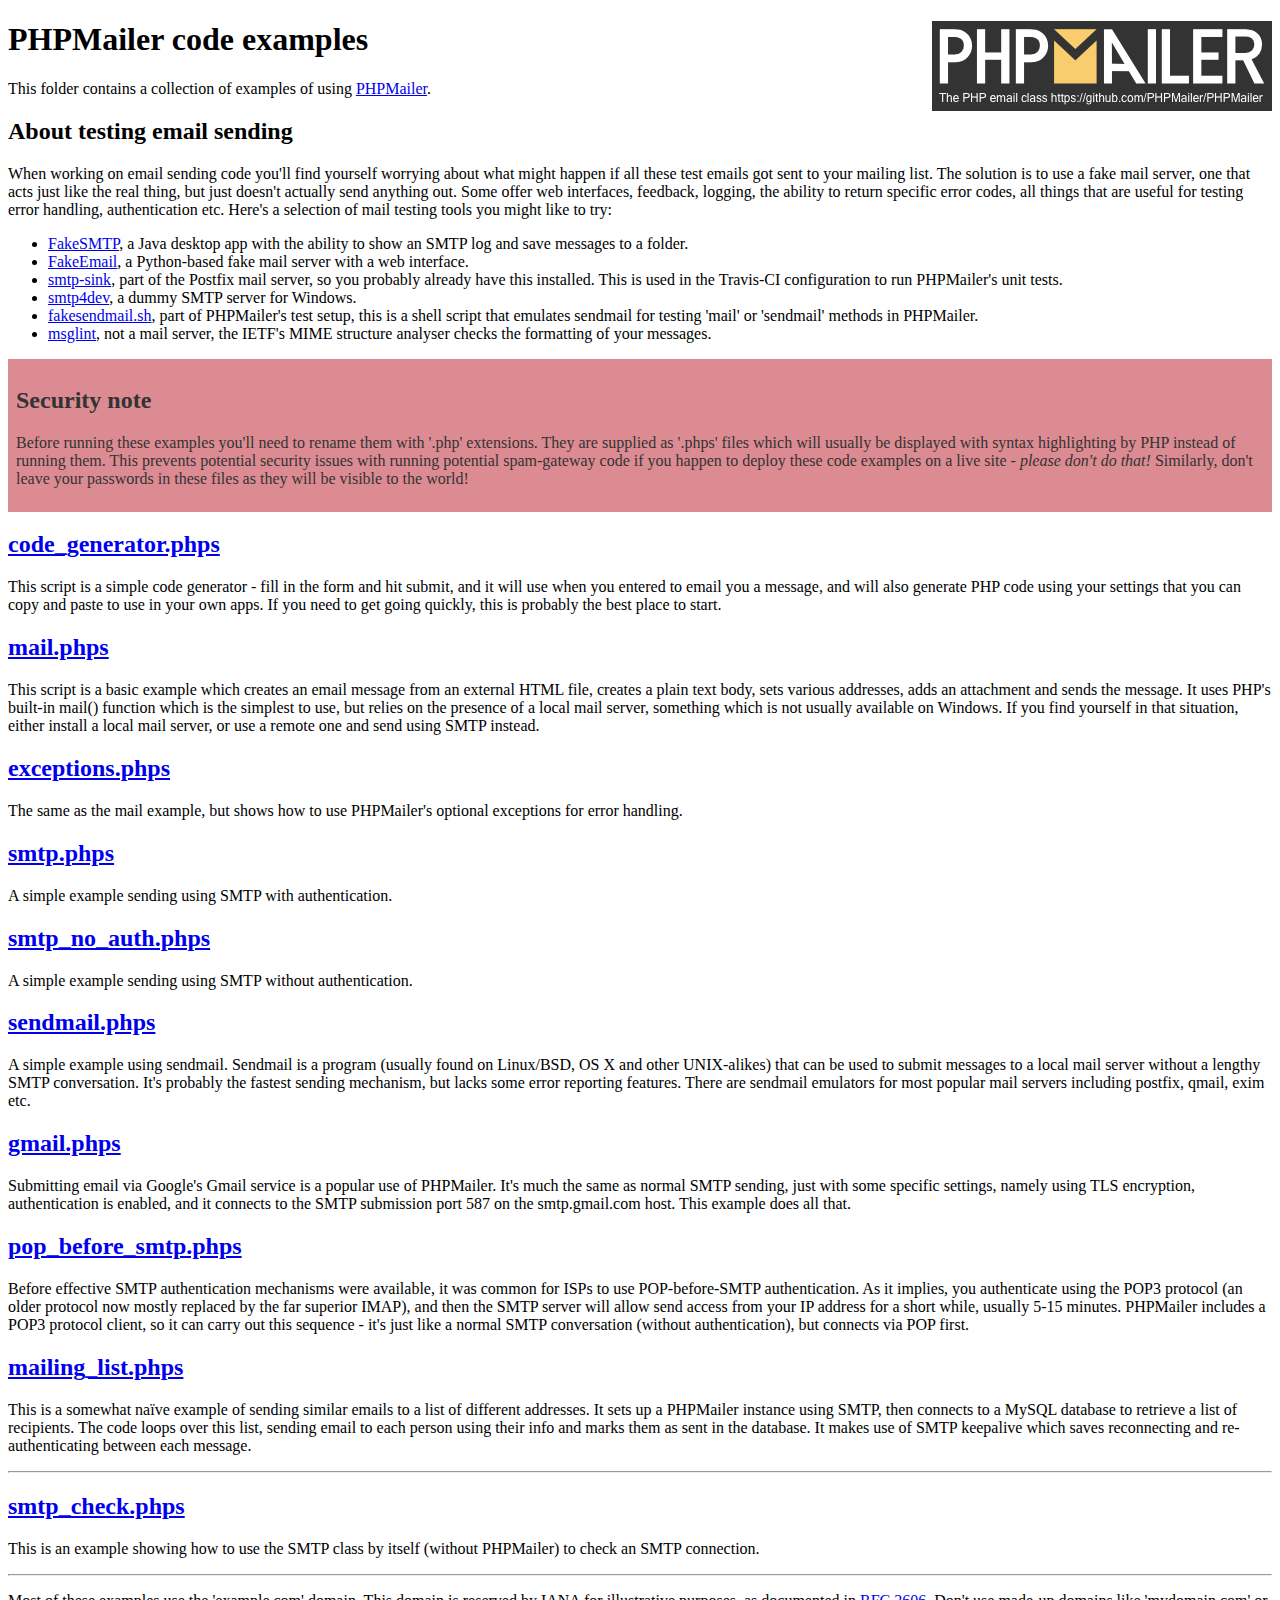
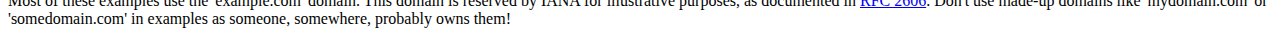
<file: PHPMailer/examples/index.html>
<!DOCTYPE html>
<html>
<head>
	<meta charset="UTF-8">
	<title>PHPMailer Examples</title>
</head>
<body>
<h1>PHPMailer code examples<a href="https://github.com/PHPMailer/PHPMailer"><img src="images/phpmailer.png" style="float:right; border:0;" alt="PHPMailer logo"></a></h1>
<p>This folder contains a collection of examples of using <a href="https://github.com/PHPMailer/PHPMailer">PHPMailer</a>.</p>
<h2>About testing email sending</h2>
<p>When working on email sending code you'll find yourself worrying about what might happen if all these test emails got sent to your mailing list. The solution is to use a fake mail server, one that acts just like the real thing, but just doesn't actually send anything out. Some offer web interfaces, feedback, logging, the ability to return specific error codes, all things that are useful for testing error handling, authentication etc. Here's a selection of mail testing tools you might like to try:</p>
<ul>
  <li><a href="https://github.com/Nilhcem/FakeSMTP">FakeSMTP</a>, a Java desktop app with the ability to show an SMTP log and save messages to a folder. </li>
  <li><a href="https://github.com/isotoma/FakeEmail">FakeEmail</a>, a Python-based fake mail server with a web interface.</li>
  <li><a href="http://www.postfix.org/smtp-sink.1.html">smtp-sink</a>, part of the Postfix mail server, so you probably already have this installed. This is used in the Travis-CI configuration to run PHPMailer's unit tests.</li>
  <li><a href="http://smtp4dev.codeplex.com">smtp4dev</a>, a dummy SMTP server for Windows.</li>
  <li><a href="https://github.com/PHPMailer/PHPMailer/blob/master/test/fakesendmail.sh">fakesendmail.sh</a>, part of PHPMailer's test setup, this is a shell script that emulates sendmail for testing 'mail' or 'sendmail' methods in PHPMailer.</li>
  <li><a href="http://tools.ietf.org/tools/msglint/">msglint</a>, not a mail server, the IETF's MIME structure analyser checks the formatting of your messages.</li>
</ul>
<div style="padding: 8px; color: #333333; background-color: #dc8b92">
<h2>Security note</h2>
<p>Before running these examples you'll need to rename them with '.php' extensions. They are supplied as '.phps' files which will usually be displayed with syntax highlighting by PHP instead of running them. This prevents potential security issues with running potential spam-gateway code if you happen to deploy these code examples on a live site - <em>please don't do that!</em> Similarly, don't leave your passwords in these files as they will be visible to the world!</p>
</div>
<h2><a href="code_generator.phps">code_generator.phps</a></h2>
<p>This script is a simple code generator - fill in the form and hit submit, and it will use when you entered to email you a message, and will also generate PHP code using your settings that you can copy and paste to use in your own apps. If you need to get going quickly, this is probably the best place to start.</p>
<h2><a href="mail.phps">mail.phps</a></h2>
<p>This script is a basic example which creates an email message from an external HTML file, creates a plain text body, sets various addresses, adds an attachment and sends the message. It uses PHP's built-in mail() function which is the simplest to use, but relies on the presence of a local mail server, something which is not usually available on Windows. If you find yourself in that situation, either install a local mail server, or use a remote one and send using SMTP instead.</p>
<h2><a href="exceptions.phps">exceptions.phps</a></h2>
<p>The same as the mail example, but shows how to use PHPMailer's optional exceptions for error handling.</p>
<h2><a href="smtp.phps">smtp.phps</a></h2>
<p>A simple example sending using SMTP with authentication.</p>
<h2><a href="smtp_no_auth.phps">smtp_no_auth.phps</a></h2>
<p>A simple example sending using SMTP without authentication.</p>
<h2><a href="sendmail.phps">sendmail.phps</a></h2>
<p>A simple example using sendmail. Sendmail is a program (usually found on Linux/BSD, OS X and other UNIX-alikes) that can be used to submit messages to a local mail server without a lengthy SMTP conversation. It's probably the fastest sending mechanism, but lacks some error reporting features. There are sendmail emulators for most popular mail servers including postfix, qmail, exim etc.</p>
<h2><a href="gmail.phps">gmail.phps</a></h2>
<p>Submitting email via Google's Gmail service is a popular use of PHPMailer. It's much the same as normal SMTP sending, just with some specific settings, namely using TLS encryption, authentication is enabled, and it connects to the SMTP submission port 587 on the smtp.gmail.com host. This example does all that.</p>
<h2><a href="pop_before_smtp.phps">pop_before_smtp.phps</a></h2>
<p>Before effective SMTP authentication mechanisms were available, it was common for ISPs to use POP-before-SMTP authentication. As it implies, you authenticate using the POP3 protocol (an older protocol now mostly replaced by the far superior IMAP), and then the SMTP server will allow send access from your IP address for a short while, usually 5-15 minutes. PHPMailer includes a POP3 protocol client, so it can carry out this sequence - it's just like a normal SMTP conversation (without authentication), but connects via POP first.</p>
<h2><a href="mailing_list.phps">mailing_list.phps</a></h2>
<p>This is a somewhat naïve example of sending similar emails to a list of different addresses. It sets up a PHPMailer instance using SMTP, then connects to a MySQL database to retrieve a list of recipients. The code loops over this list, sending email to each person using their info and marks them as sent in the database. It makes use of SMTP keepalive which saves reconnecting and re-authenticating between each message.</p>
<hr>
<h2><a href="smtp_check.phps">smtp_check.phps</a></h2>
<p>This is an example showing how to use the SMTP class by itself (without PHPMailer) to check an SMTP connection.</p>
<hr>
<p>Most of these examples use the 'example.com' domain. This domain is reserved by IANA for illustrative purposes, as documented in <a href="http://tools.ietf.org/html/rfc2606">RFC 2606</a>. Don't use made-up domains like 'mydomain.com' or 'somedomain.com' in examples as someone, somewhere, probably owns them!</p>
</body>
</html>
</file>
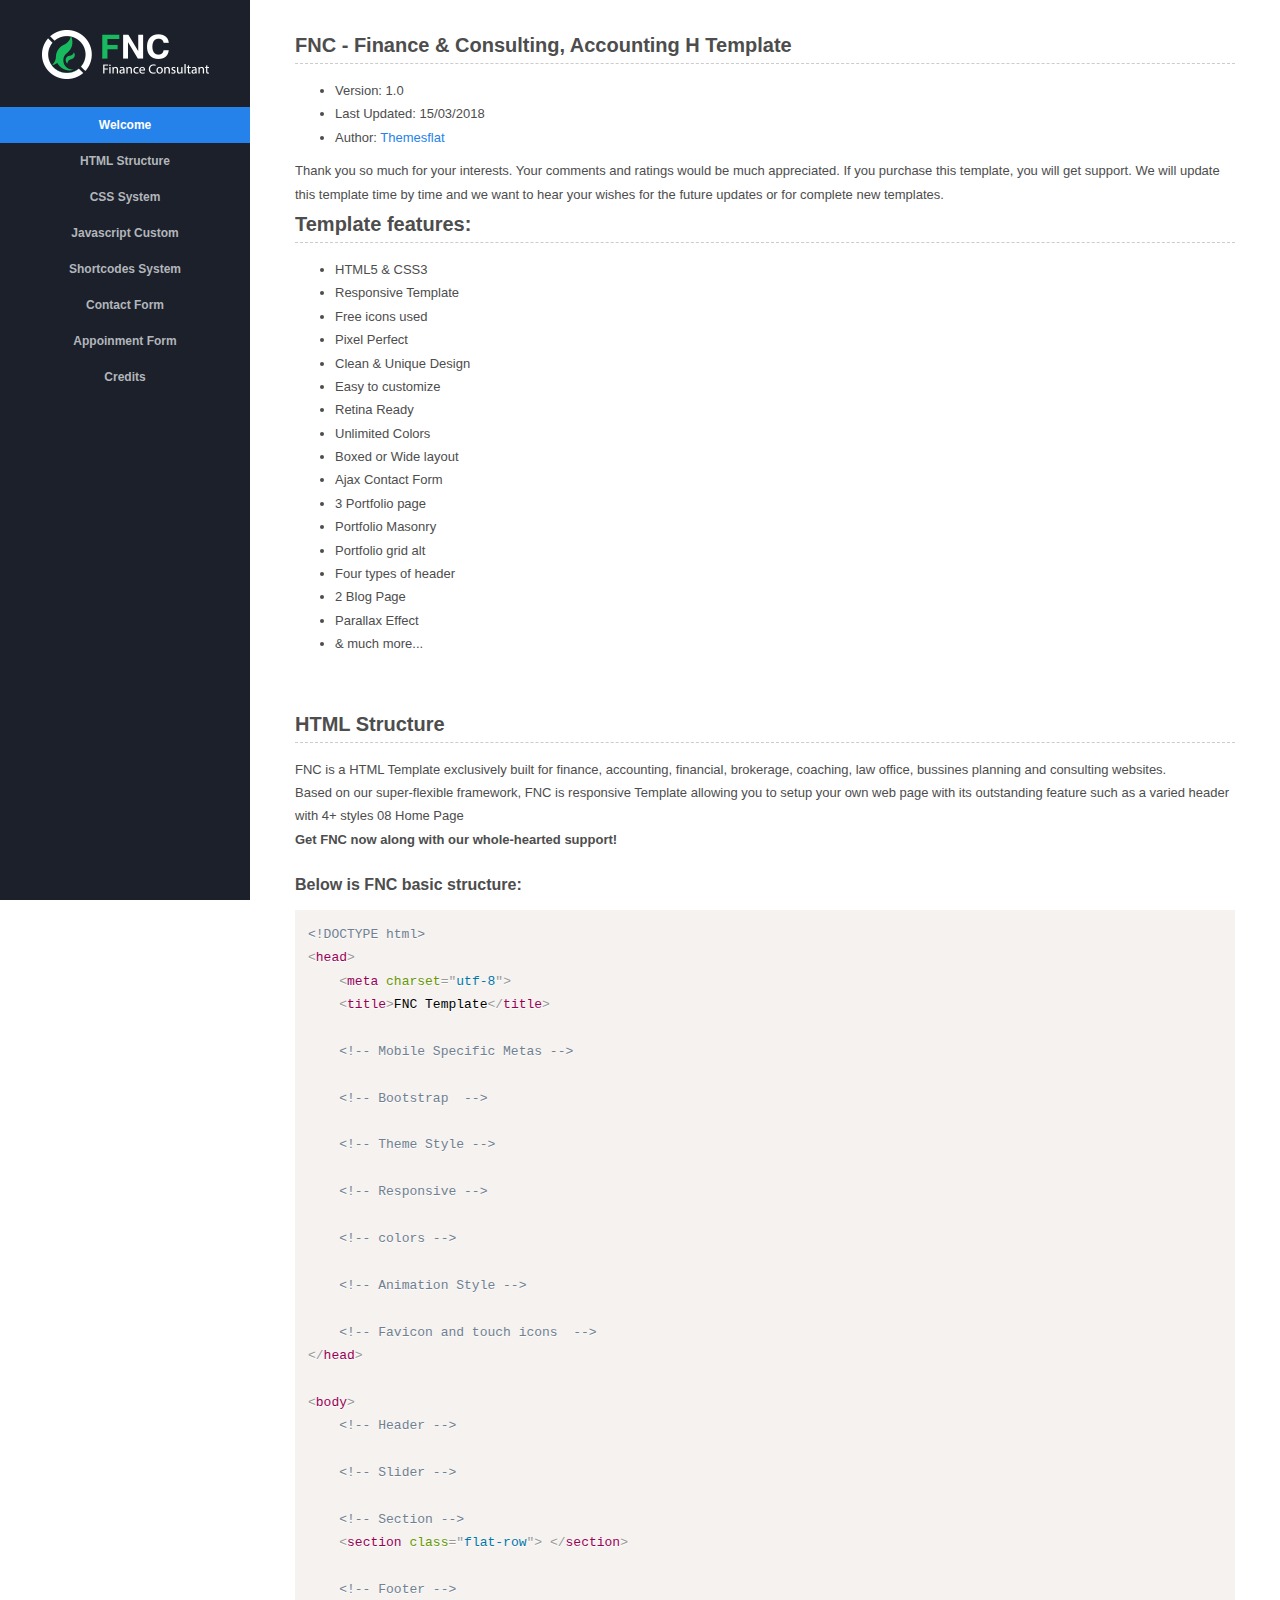
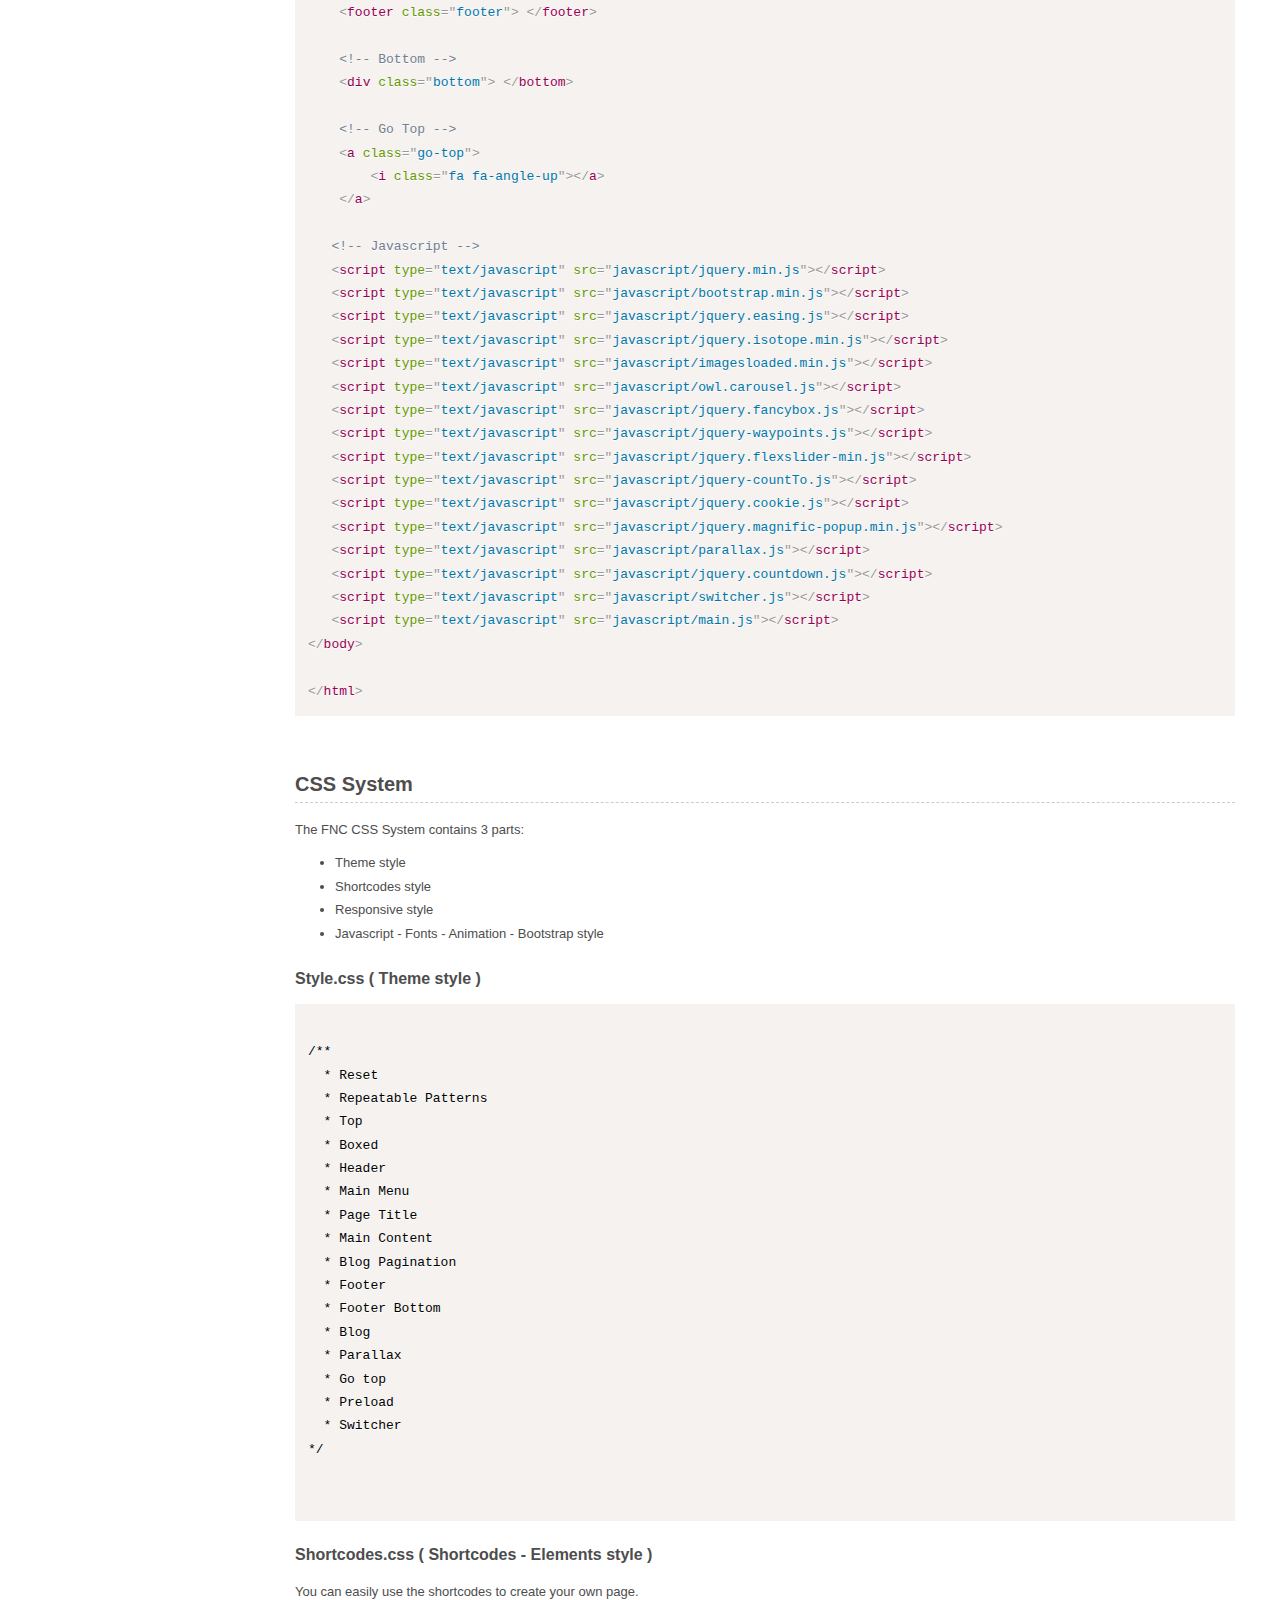
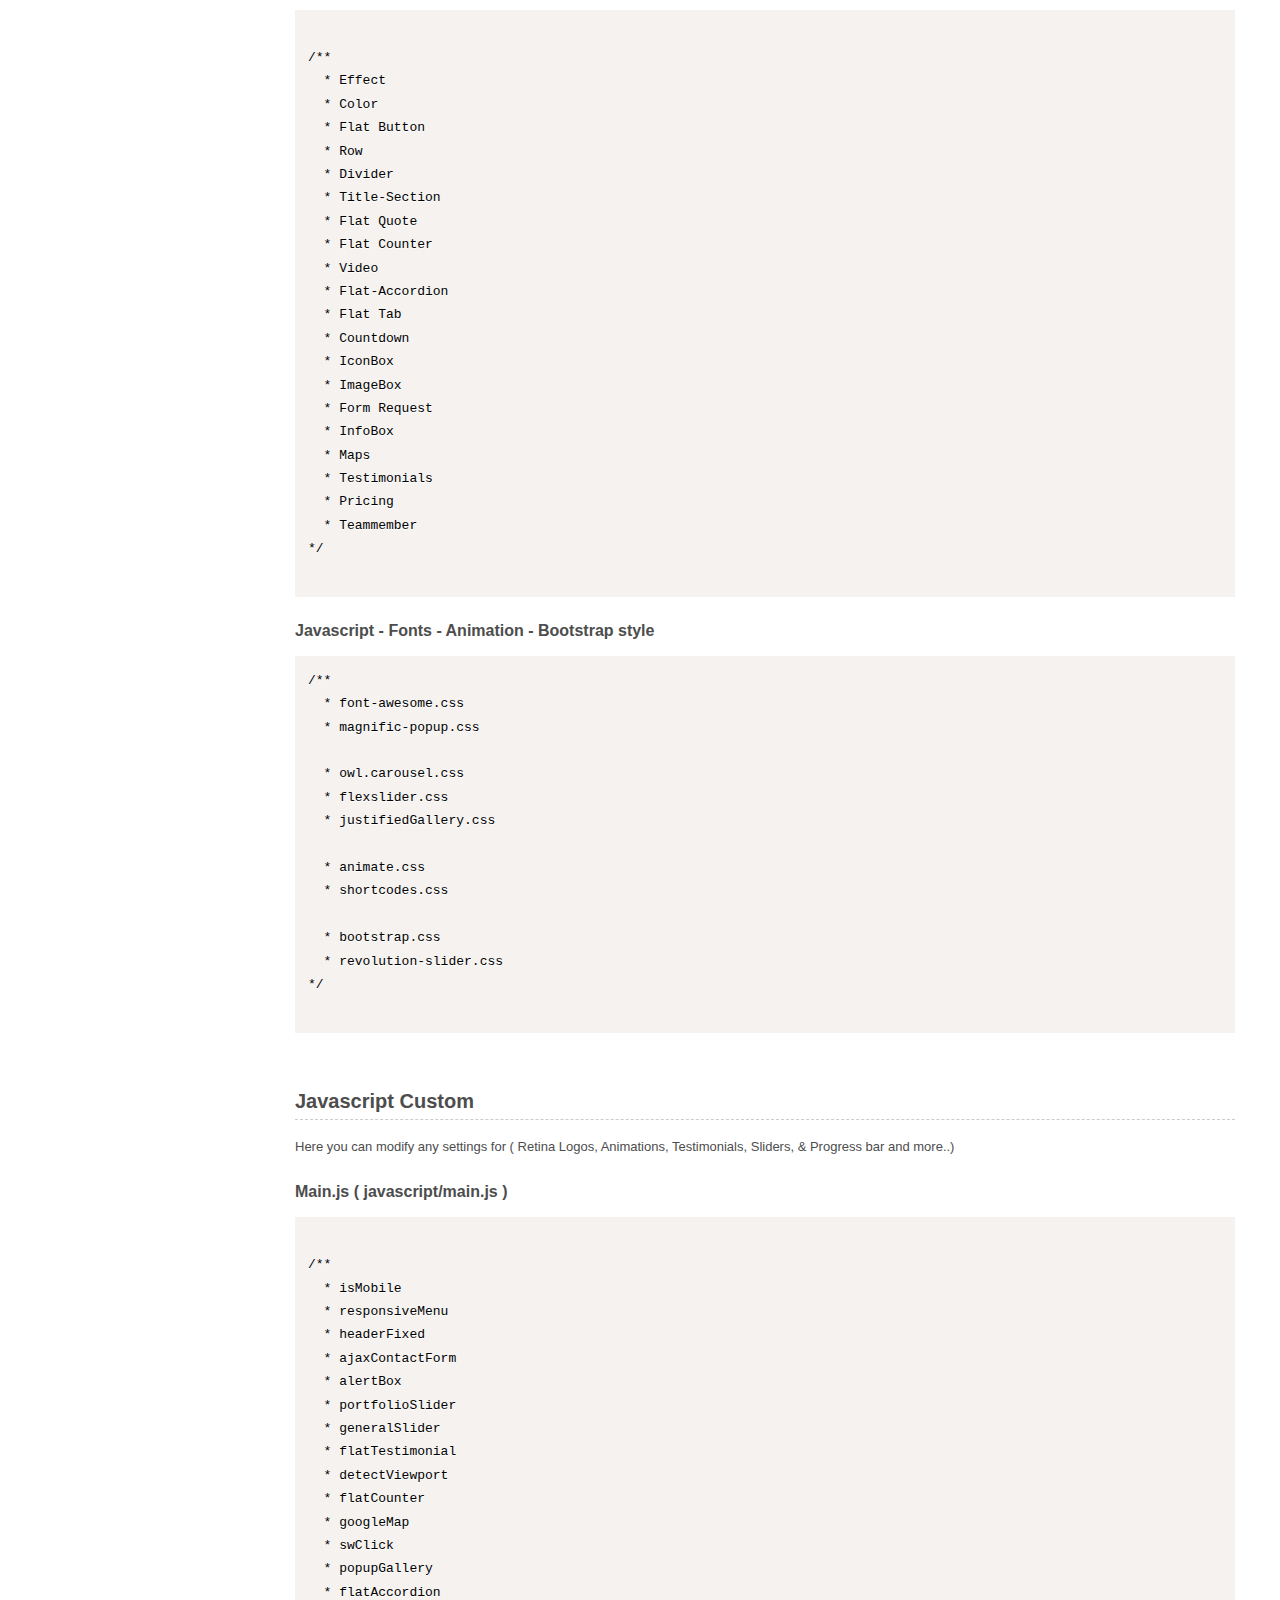
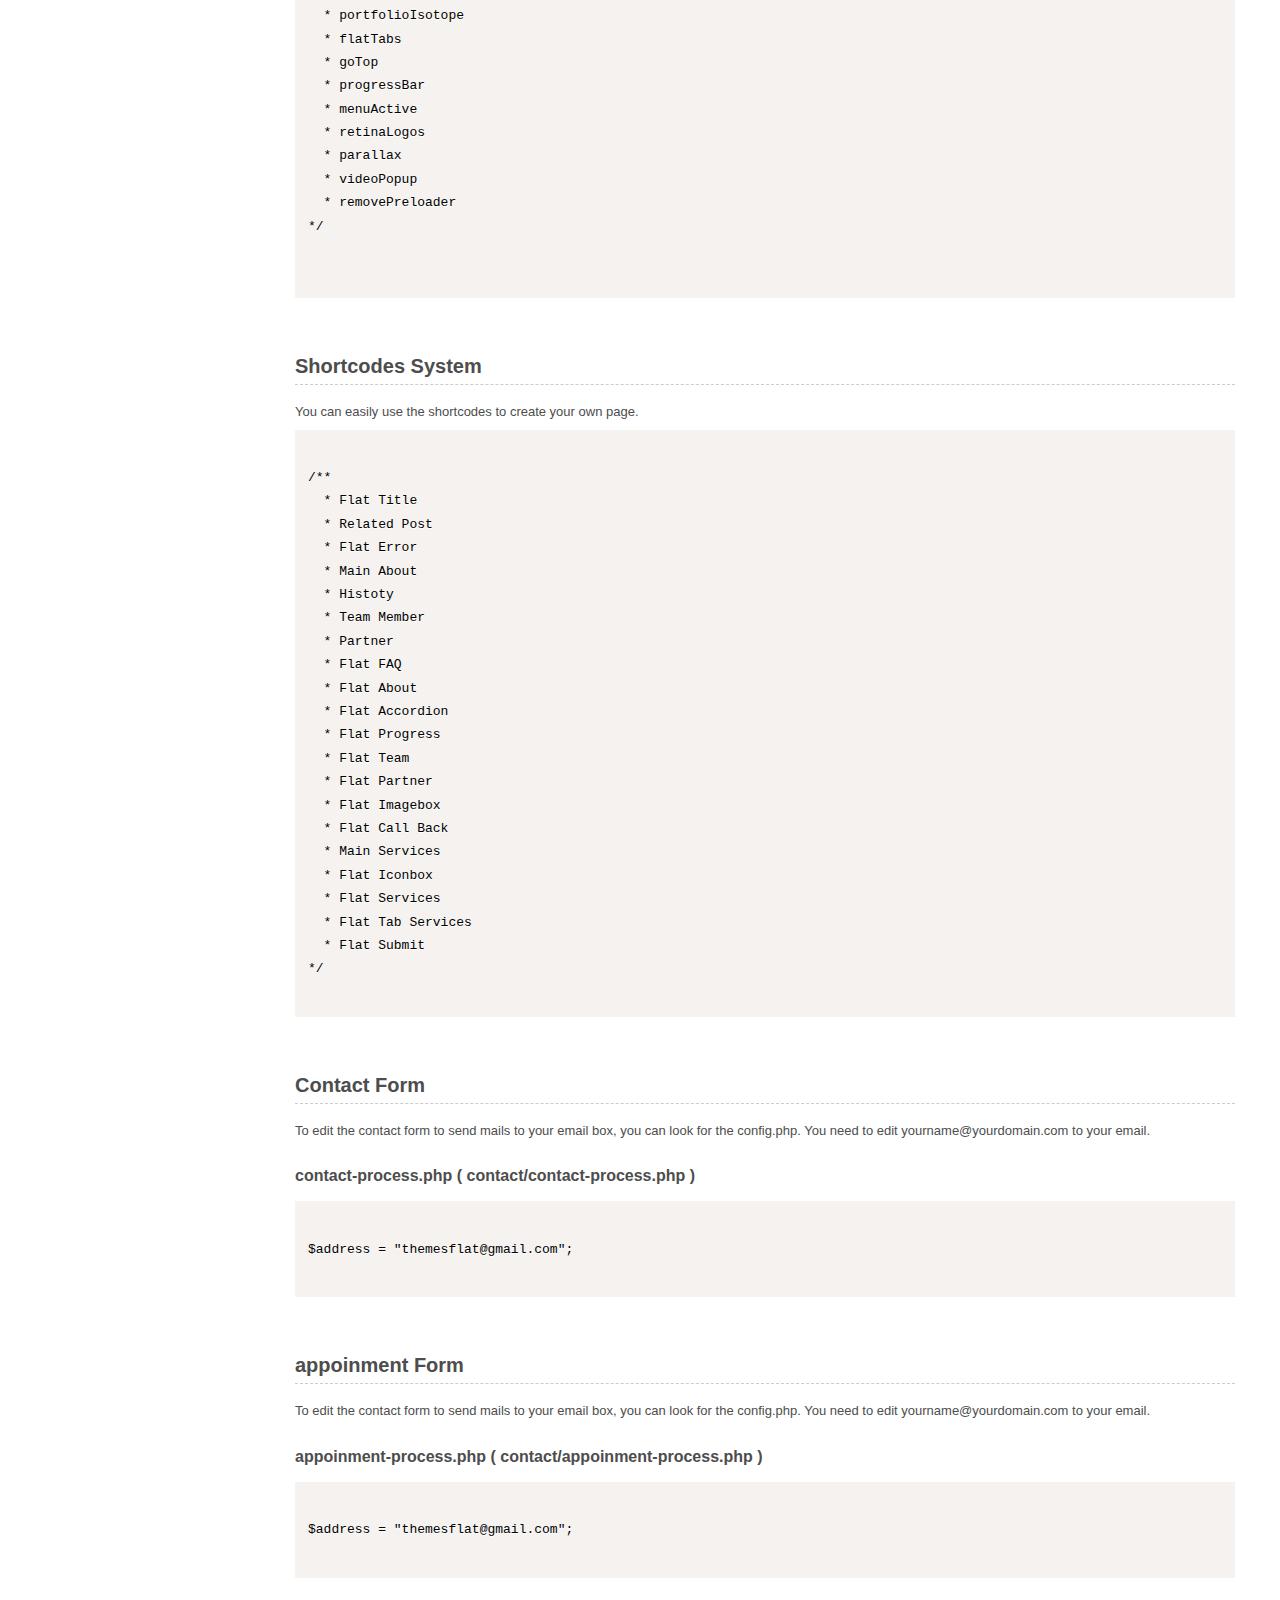
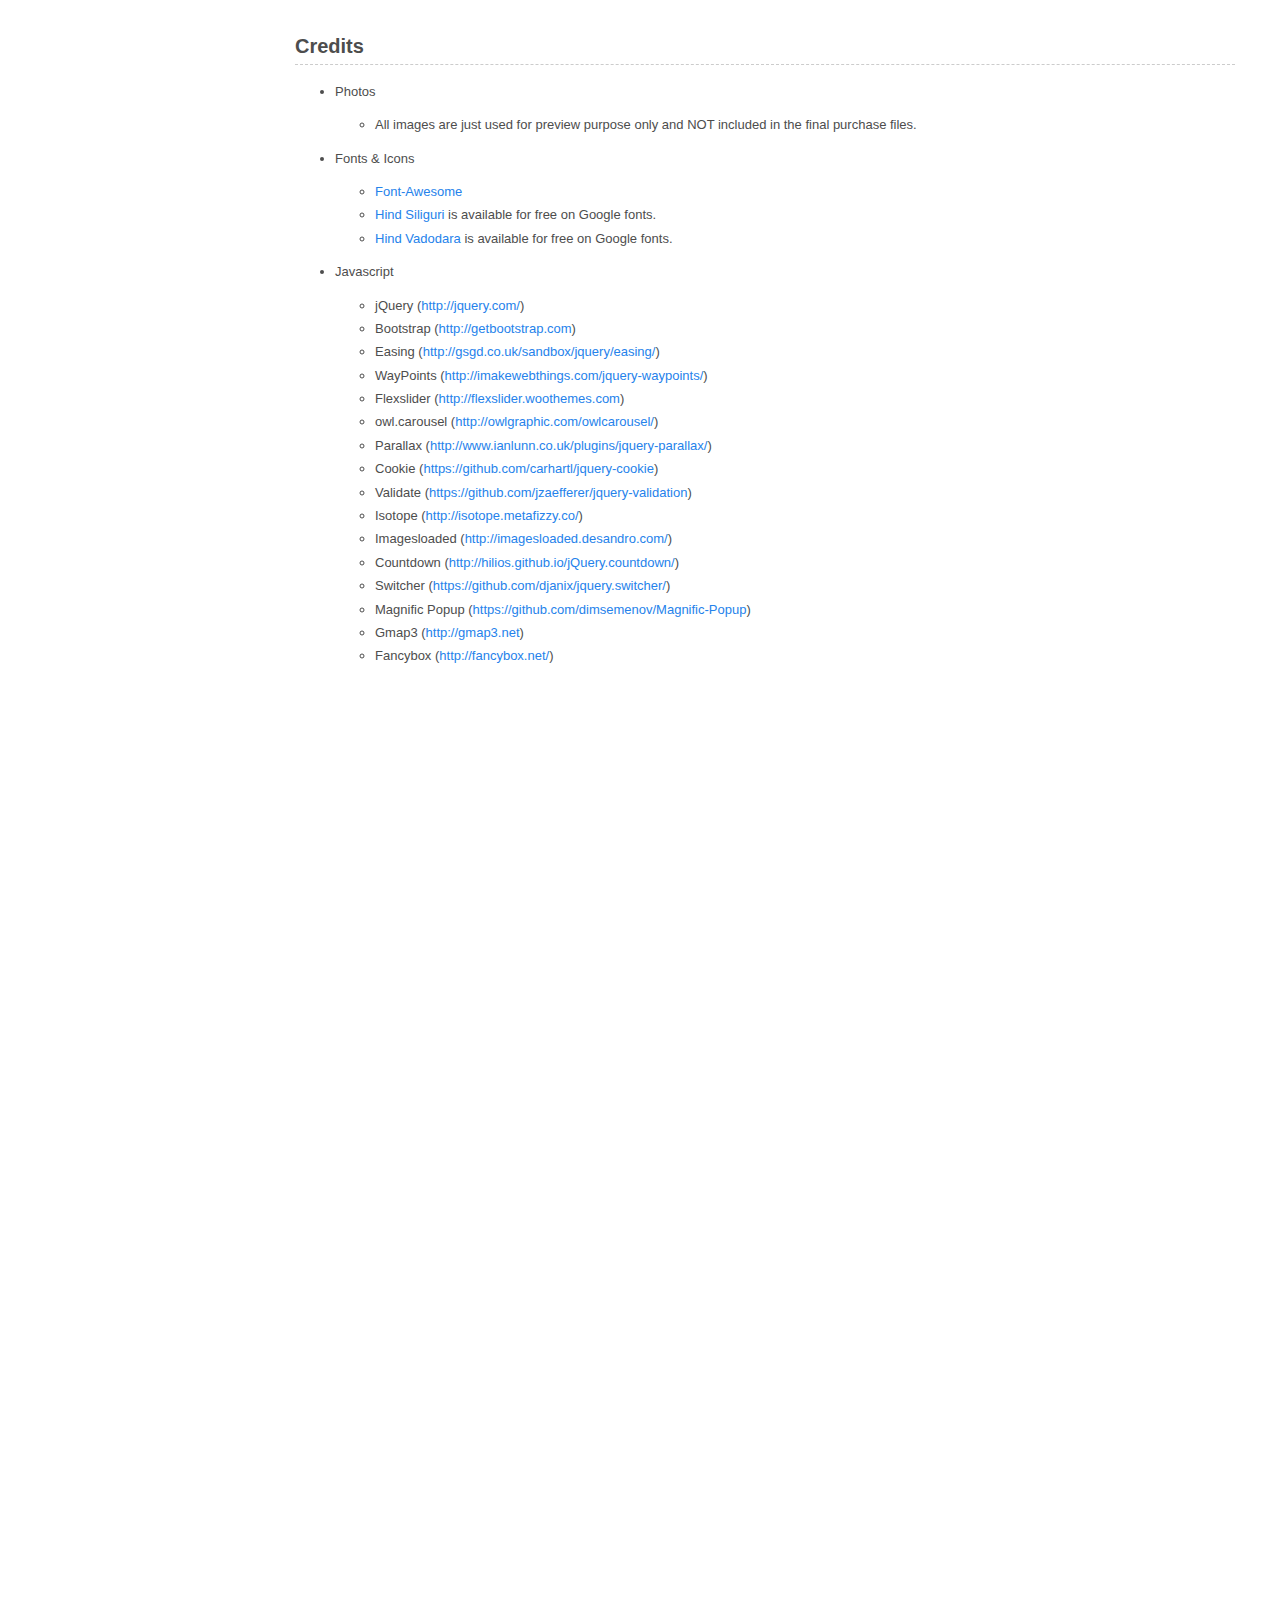
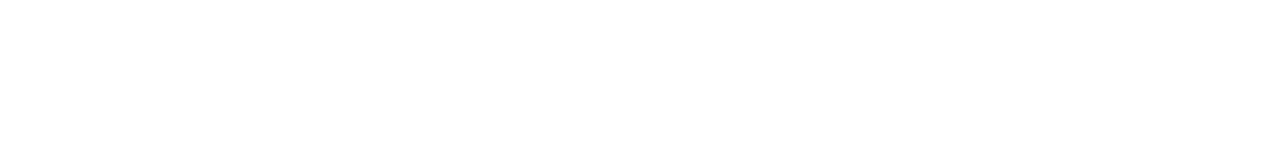
<file: plantilla/fnchtml/fnc-package/documentation/index.html>
<!DOCTYPE html>
<!--[if IE 8 ]><html class="ie" xmlns="http://www.w3.org/1999/xhtml" xml:lang="en-US" lang="en-US"> <![endif]-->
<!--[if (gte IE 9)|!(IE)]><!--><html xmlns="http://www.w3.org/1999/xhtml" xml:lang="en-US" lang="en-US"><!--<![endif]-->
<head>
   <!-- Basic Page Needs -->
   <meta charset="utf-8">
    <!--[if IE]><meta http-equiv='X-UA-Compatible' content='IE=edge,chrome=1'><![endif]-->
   <title>FNC - Finance & Consulting, Accounting H Template</title>
   <meta name="description" content="">
   <meta name="keywords" content="">
   <meta name="author" content="">

	<link rel="stylesheet" href="css/prism.css"> 
	<link rel="stylesheet" href="css/style.css">

	<script src="javascript/jquery.min.js"></script>
	<script src="javascript/jquery.easing.1.3.min.js"></script>
	<script src="javascript/jquery.nav.js"></script>
	<script src="javascript/jquery.scrollTo.js"></script>
	<script src="javascript/prism.js"></script>
	<script src="javascript/main.js"></script>

	<!--[if lt IE 9]>
	<script src="javascript/html5.js"></script>
	<![endif]-->
  
	<link rel="shortcut icon" href="favicon/favicon.png">
</head>
<body>

	<div id="sidebar">
		<div id="logo">
			<a href="#top">
				<img src="images/logo.png" alt="logo" />
			</a>
		</div>
		<nav id="nav">
			<ul>
				<li class="current"><a href="#Welcome">Welcome</a></li>
				<li><a href="#HTML">HTML Structure</a></li>
				<li><a href="#CSS">CSS System</a></li>
				<li><a href="#Javascript">Javascript Custom</a></li>
				<li><a href="#Shortcodes">Shortcodes System</a></li>
				<li><a href="#ContactForm">Contact Form</a></li>
				<li><a href="#appoinment">Appoinment Form</a></li>
				<li><a href="#Credits">Credits</a></li>
			</ul>
		</nav>
	</div><!-- /.sidebar -->

	<div id="main-content">
		<div class="section" id="Welcome">
			<h3>FNC - Finance & Consulting, Accounting H Template</h3>

			<div class="content">
				<div class="information">
					<ul>
						<li>Version: 1.0</li>
						<li>Last Updated: 15/03/2018</li>
						<li>Author: <a href="http://themeforest.net/user/themesflat">Themesflat</a></li>
					</ul>
					<div class="message">
					Thank you so much for your interests. Your comments and ratings would be much appreciated. 

					If you purchase this template, you will get support. We will update this template time by time and we want to hear your wishes for the future updates or for complete new templates.
					
					</div>
				</div>
				<h3>Template features:</h3>
				<ul>
					<li>HTML5 &amp; CSS3</li>	
					<li>Responsive Template</li>
					<li>Free icons used</li>
					<li>Pixel Perfect</li>
					<li>Clean &amp; Unique Design</li>
					<li>Easy to customize</li>
					<li>Retina Ready</li>
					<li>Unlimited Colors</li>
					<li>Boxed or Wide layout</li>	
					<li>Ajax Contact Form</li>											
					<li>3 Portfolio page </li>
					<li>Portfolio Masonry</li>
					<li>Portfolio grid alt</li>
					<li>Four types of header</li>		
					<li>2 Blog Page</li>
					<li>Parallax Effect</li>
					<li>&amp; much more...</li>
				</ul>
			</div>
		</div><!-- /.section -->

		<div class="section" id="HTML">
			<h3>HTML Structure</h3>
			<div class="content">
			<p>FNC is a HTML Template exclusively built for finance, accounting, financial, brokerage, coaching, law office, bussines planning and consulting websites.</p>

			<p>Based on our super-flexible framework, FNC is responsive Template allowing you to setup your own web page  with its outstanding feature such as a varied header with 4+ styles 08 Home Page</p>		

			<p><strong>Get FNC now along with our whole-hearted support!</strong></p>

				<h4>Below is FNC basic structure:</h4>

				<pre><code class="language-markup">&lt;!DOCTYPE html&gt;
&lt;head&gt;
    &lt;meta charset=&quot;utf-8&quot;&gt;
    &lt;title&gt;FNC Template&lt;/title&gt;

    &lt;!-- Mobile Specific Metas --&gt;

    &lt;!-- Bootstrap  --&gt;

    &lt;!-- Theme Style --&gt;

    &lt;!-- Responsive --&gt;

    &lt;!-- colors --&gt;    
   
    &lt;!-- Animation Style --&gt;    

    &lt;!-- Favicon and touch icons  --&gt;
&lt;/head&gt;

&lt;body&gt;
	&lt;!-- Header --&gt;	

	&lt;!-- Slider --&gt;

    &lt;!-- Section --&gt;
    &lt;section class=&quot;flat-row&quot;&gt; &lt;/section&gt;

    &lt;!-- Footer --&gt;
    &lt;footer class=&quot;footer&quot;&gt; &lt;/footer&gt;

   	&lt;!-- Bottom --&gt;
   	&lt;div class=&quot;bottom&quot;&gt; &lt;/bottom&gt;

   	&lt;!-- Go Top --&gt;
    &lt;a class=&quot;go-top&quot;&gt;
     	&lt;i class=&quot;fa fa-angle-up&quot;&gt;&lt;/a&gt;
    &lt;/a&gt;
   
   &lt;!-- Javascript --&gt;
   &lt;script type=&quot;text/javascript&quot; src=&quot;javascript/jquery.min.js&quot;&gt;&lt;/script&gt;
   &lt;script type=&quot;text/javascript&quot; src=&quot;javascript/bootstrap.min.js&quot;&gt;&lt;/script&gt;
   &lt;script type=&quot;text/javascript&quot; src=&quot;javascript/jquery.easing.js&quot;&gt;&lt;/script&gt;
   &lt;script type=&quot;text/javascript&quot; src=&quot;javascript/jquery.isotope.min.js&quot;&gt;&lt;/script&gt;
   &lt;script type=&quot;text/javascript&quot; src=&quot;javascript/imagesloaded.min.js&quot;&gt;&lt;/script&gt;
   &lt;script type=&quot;text/javascript&quot; src=&quot;javascript/owl.carousel.js&quot;&gt;&lt;/script&gt;
   &lt;script type=&quot;text/javascript&quot; src=&quot;javascript/jquery.fancybox.js&quot;&gt;&lt;/script&gt;
   &lt;script type=&quot;text/javascript&quot; src=&quot;javascript/jquery-waypoints.js&quot;&gt;&lt;/script&gt;   
   &lt;script type=&quot;text/javascript&quot; src=&quot;javascript/jquery.flexslider-min.js&quot;&gt;&lt;/script&gt;   
   &lt;script type=&quot;text/javascript&quot; src=&quot;javascript/jquery-countTo.js&quot;&gt;&lt;/script&gt;   
   &lt;script type=&quot;text/javascript&quot; src=&quot;javascript/jquery.cookie.js&quot;&gt;&lt;/script&gt;
   &lt;script type=&quot;text/javascript&quot; src=&quot;javascript/jquery.magnific-popup.min.js&quot;&gt;&lt;/script&gt;
   &lt;script type=&quot;text/javascript&quot; src=&quot;javascript/parallax.js&quot;&gt;&lt;/script&gt;
   &lt;script type=&quot;text/javascript&quot; src=&quot;javascript/jquery.countdown.js&quot;&gt;&lt;/script&gt;
   &lt;script type=&quot;text/javascript&quot; src=&quot;javascript/switcher.js&quot;&gt;&lt;/script&gt;
   &lt;script type=&quot;text/javascript&quot; src=&quot;javascript/main.js&quot;&gt;&lt;/script&gt;
&lt;/body&gt;

&lt;/html&gt;</code></pre>

			</div><!-- /.content -->
		</div><!-- /.section -->

		<div class="section" id="CSS">
			<h3>CSS System</h3>
			<div class="content">
				The FNC CSS System contains 3 parts: 
				<ul>
					<li>Theme style</li>
					<li>Shortcodes style</li>
					<li>Responsive style</li>
					<li>Javascript - Fonts - Animation - Bootstrap style</li>
				</ul>
				<h4>Style.css ( Theme style )</h4>
				<pre><code class="language-markup">
/**
  *	Reset
  *	Repeatable Patterns
  *	Top
  * Boxed
  * Header
  * Main Menu
  * Page Title
  * Main Content
  * Blog Pagination
  * Footer
  * Footer Bottom
  * Blog
  * Parallax
  * Go top
  * Preload
  * Switcher
*/

				</code></pre>

				<h4>Shortcodes.css ( Shortcodes - Elements style )</h4>
<p>You can easily use the shortcodes to create your own page.</p>
				<pre><code class="language-markup">
/** 
  * Effect
  * Color
  * Flat Button
  * Row
  * Divider
  * Title-Section
  * Flat Quote
  * Flat Counter
  * Video
  * Flat-Accordion
  * Flat Tab
  * Countdown
  * IconBox
  * ImageBox
  * Form Request
  * InfoBox
  * Maps
  * Testimonials
  * Pricing
  * Teammember
*/
				</code></pre>

<h4>Javascript - Fonts - Animation - Bootstrap style</h4>
				<pre><code class="language-markup">/**  
  * font-awesome.css
  * magnific-popup.css

  * owl.carousel.css
  * flexslider.css
  * justifiedGallery.css

  * animate.css
  * shortcodes.css

  * bootstrap.css 
  * revolution-slider.css
*/
				</code></pre>

			</div><!-- /.content -->
		</div><!-- /.section -->

		<div class="section" id="Javascript">
			<h3>Javascript Custom</h3>
			<div class="content">
				Here you can modify any settings for ( Retina Logos, Animations, Testimonials, Sliders, &amp; Progress bar and more..) 
				<h4>Main.js ( javascript/main.js )</h4>
				<pre><code class="language-markup">
/**
  * isMobile
  * responsiveMenu
  * headerFixed
  * ajaxContactForm
  * alertBox
  * portfolioSlider
  * generalSlider
  * flatTestimonial
  * detectViewport
  * flatCounter
  * googleMap
  * swClick
  * popupGallery
  * flatAccordion
  * portfolioIsotope
  * flatTabs
  * goTop
  * progressBar
  * menuActive
  * retinaLogos
  * parallax
  * videoPopup
  * removePreloader 
*/

				</code></pre>

			</div><!-- /.content -->
		</div><!-- /.section -->

		<div class="section" id="Shortcodes">
			<h3>Shortcodes System</h3>
			<div class="content">
			<p>You can easily use the shortcodes to create your own page.</p>
				<pre><code class="language-markup">    
/**
  * Flat Title
  * Related Post
  * Flat Error
  * Main About
  * Histoty
  * Team Member
  * Partner 
  * Flat FAQ
  * Flat About
  * Flat Accordion
  * Flat Progress
  * Flat Team
  * Flat Partner
  * Flat Imagebox
  * Flat Call Back
  * Main Services
  * Flat Iconbox
  * Flat Services
  * Flat Tab Services
  * Flat Submit
*/
				</code></pre>


			</div><!-- /.content -->
		</div><!-- /.section -->

		<div class="section" id="ContactForm">
			<h3>Contact Form</h3>
			<div class="content">
			<p>To edit the contact form to send mails to your email box, you can look for the config.php. You need to edit yourname@yourdomain.com to your email.</p>
			<h4>contact-process.php ( contact/contact-process.php )</h4>
				<pre><code class="language-markup">
$address = "themesflat@gmail.com";
				</code></pre>


			</div><!-- /.content -->
		</div><!-- /.section -->

		<div class="section" id="appoinment">
			<h3>appoinment Form</h3>
			<div class="content">
			<p>To edit the contact form to send mails to your email box, you can look for the config.php. You need to edit yourname@yourdomain.com to your email.</p>
			<h4>appoinment-process.php ( contact/appoinment-process.php )</h4>
				<pre><code class="language-markup">
$address = "themesflat@gmail.com";
				</code></pre>


			</div><!-- /.content -->
		</div><!-- /.section -->

		<div class="section" id="Credits">
			<h3>Credits</h3>
			<div class="content">
				<ul>
				    <li>
						Photos
						<ul>
							<li>All images are just used for preview purpose only and NOT included in the final purchase files.</li>
						</ul>
					</li>
					<li>
						Fonts &amp; Icons
						<ul>			
							<li><a href="http://fortawesome.github.io/Font-Awesome/" target="blank">Font-Awesome</a></li>
							<li><a href="https://fonts.googleapis.com/css?family=Hind+Siliguri:400,300,500,600,700" target="blank">Hind Siliguri</a> is available for free on Google fonts.</li>
							<li><a href="https://fonts.googleapis.com/css?family=Hind+Vadodara:400,300,500,600,700" target="blank">Hind Vadodara</a> is available for free on Google fonts.</li>
						</ul>
					</li>
					<li>
						Javascript
						<ul>
							<li>jQuery (<a href="http://jquery.com/" target="_blank">http://jquery.com/</a>)</li>
							<li>Bootstrap (<a href="http://getbootstrap.com" target="_blank">http://getbootstrap.com</a>)</li>
							<li>Easing (<a href="http://gsgd.co.uk/sandbox/jquery/easing/" target="_blank">http://gsgd.co.uk/sandbox/jquery/easing/</a>)</li>
							<li>WayPoints (<a href="http://imakewebthings.com/jquery-waypoints/" target="_blank">http://imakewebthings.com/jquery-waypoints/</a>)</li>
							<li>Flexslider (<a href="http://flexslider.woothemes.com" target="_blank">http://flexslider.woothemes.com</a>)</li>
							<li>owl.carousel (<a href="http://owlgraphic.com/owlcarousel/" target="_blank">http://owlgraphic.com/owlcarousel/</a>)</li>
							<li>Parallax (<a href="http://www.ianlunn.co.uk/plugins/jquery-parallax/" target="_blank">http://www.ianlunn.co.uk/plugins/jquery-parallax/</a>)</li>
							<li>Cookie (<a href="https://github.com/carhartl/jquery-cookie/" target="_blank">https://github.com/carhartl/jquery-cookie</a>)</li>			
							<li>Validate (<a href="https://github.com/jzaefferer/jquery-validation" target="_blank">https://github.com/jzaefferer/jquery-validation</a>)</li>							
							<li>Isotope (<a href="http://isotope.metafizzy.co/" target="_blank">http://isotope.metafizzy.co/</a>)</li>
							<li>Imagesloaded (<a href="http://imagesloaded.desandro.com/" target="_blank">http://imagesloaded.desandro.com/</a>)</li>
							<li>Countdown (<a href="http://hilios.github.io/jQuery.countdown/" rel="nofollow">http://hilios.github.io/jQuery.countdown/</a>)</li>
							<li>Switcher (<a href="https://github.com/djanix/jquery.switcher/" target="_blank">https://github.com/djanix/jquery.switcher/</a>)</li>
							<li>Magnific Popup (<a href="https://github.com/dimsemenov/Magnific-Popup" target="_blank">https://github.com/dimsemenov/Magnific-Popup</a>)</li>
							<li>Gmap3 (<a href="http://gmap3.net" target="_blank">http://gmap3.net</a>)</li>
							<li>Fancybox (<a href="http://fancybox.net/" target="_blank">http://fancybox.net/</a>)</li>
						</ul>
					</li>
				</ul>
			</div><!-- /.content -->
		</div><!-- /.section -->

		<div style="height: 1000px;"></div>
		</div><!-- /#main-content -->
</body>

</html>
</file>
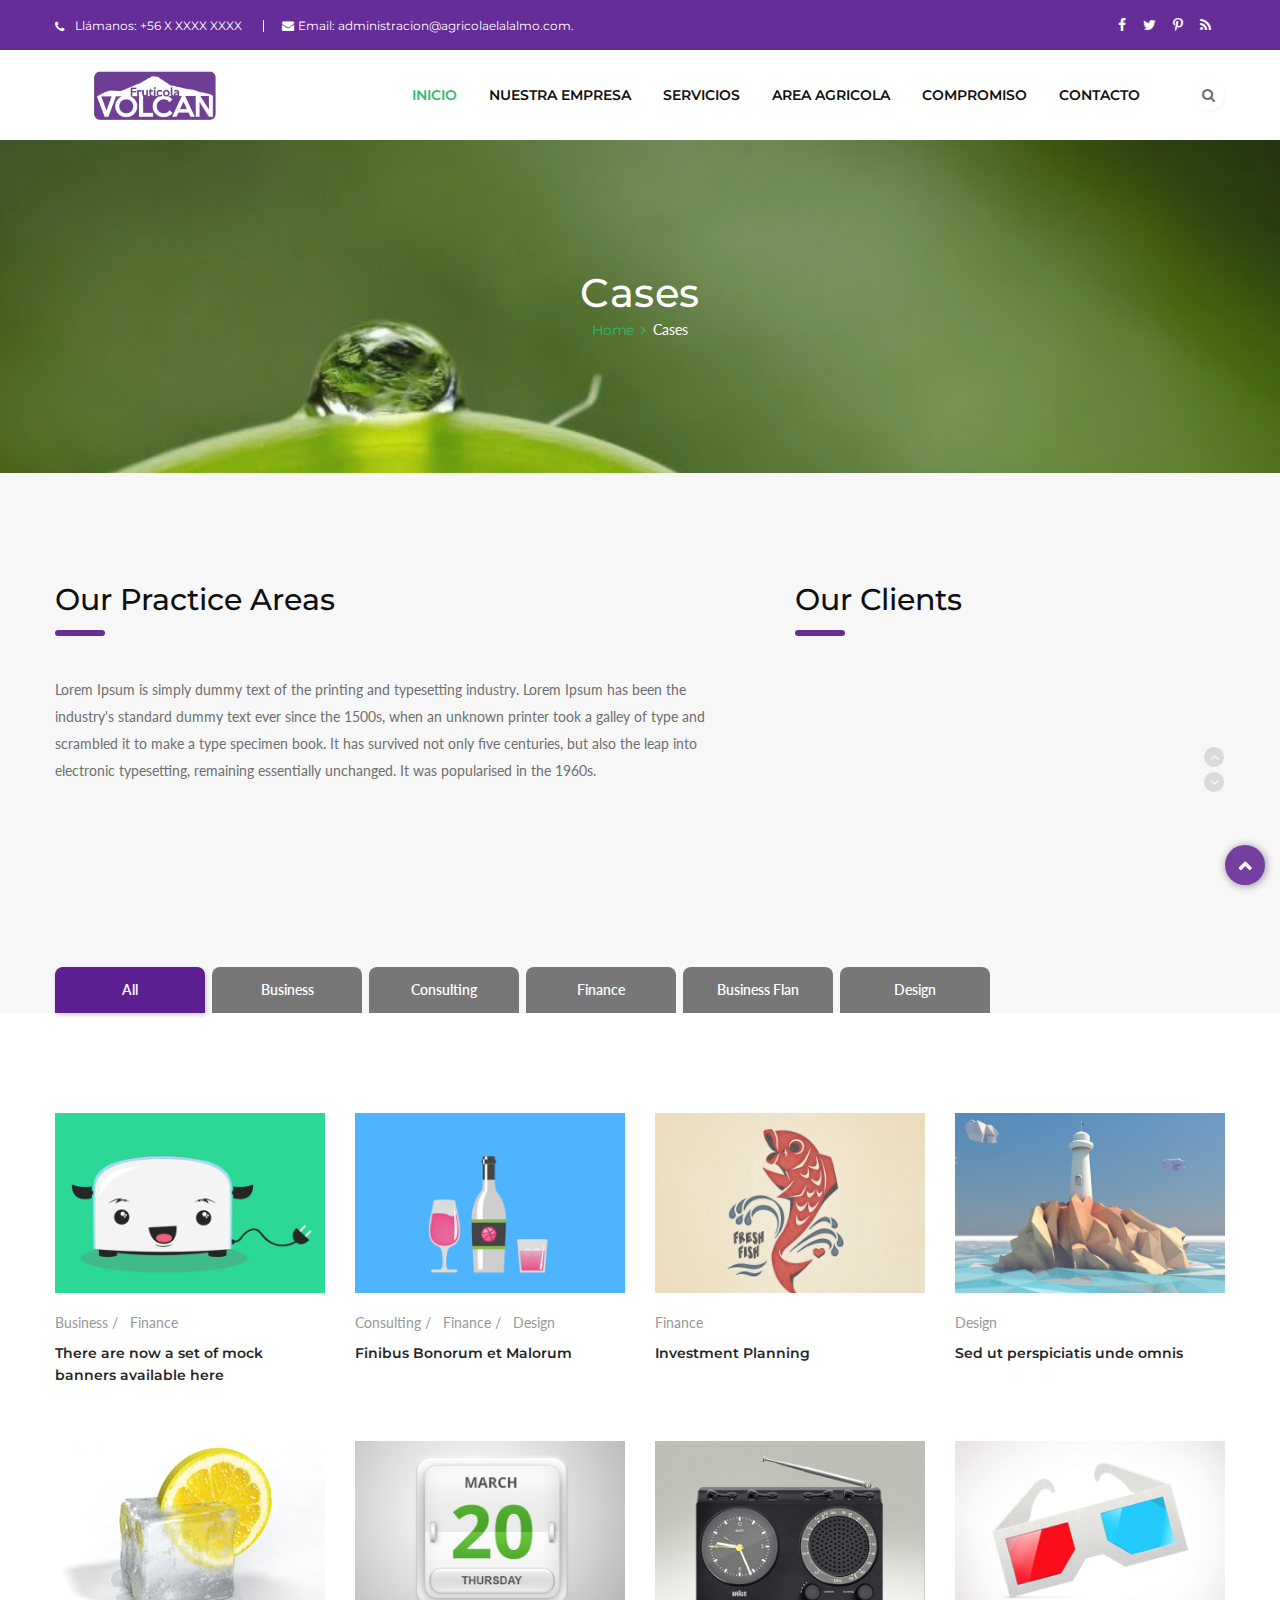
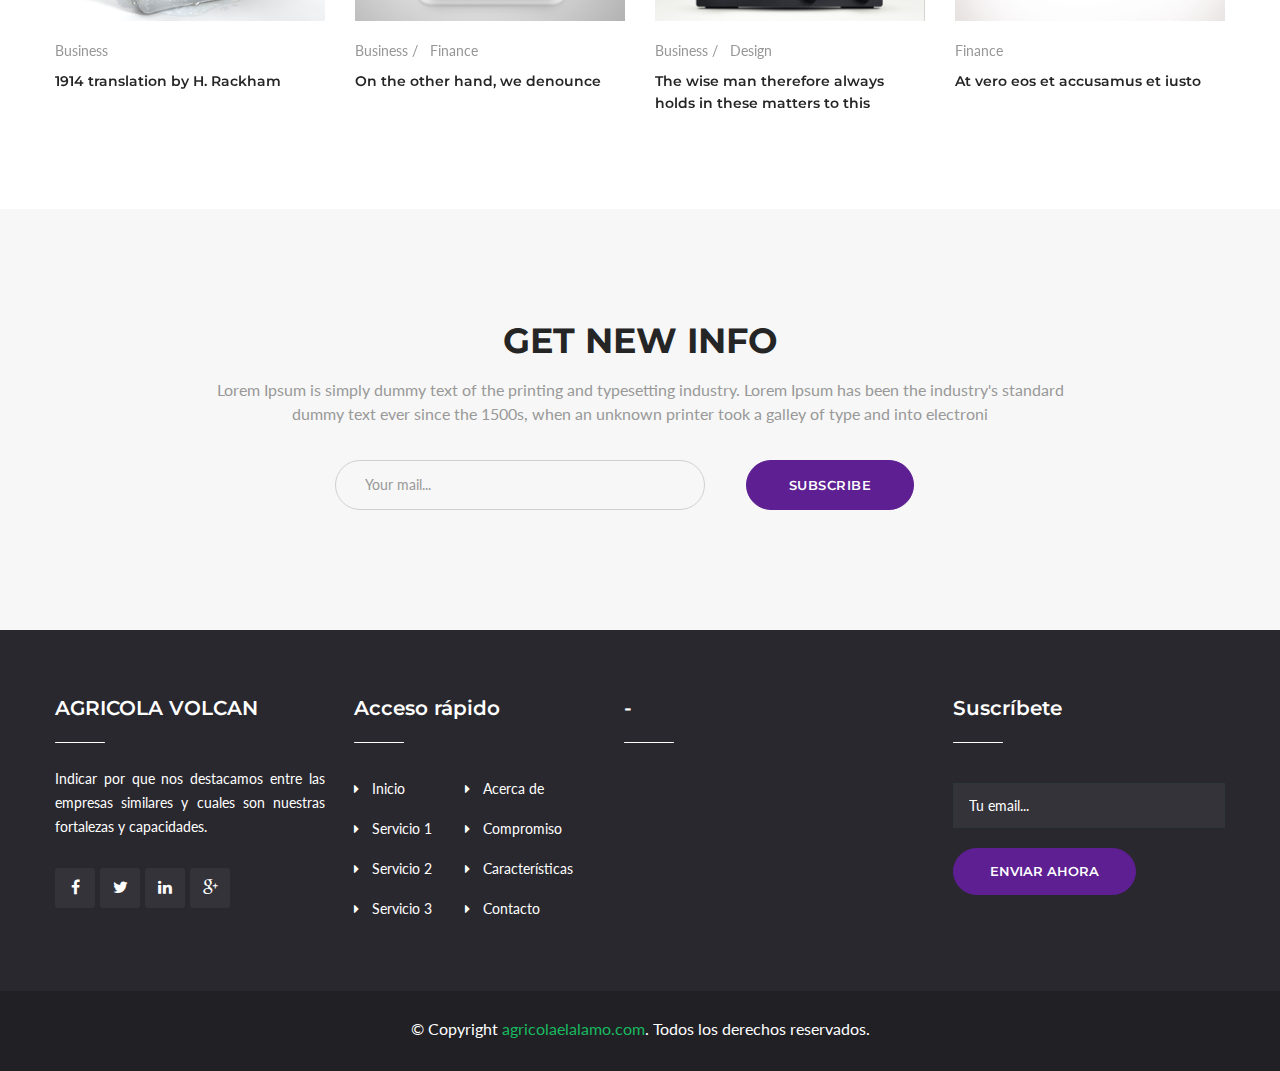
<file: areaagricola.html>
<!DOCTYPE html>
<!--[if IE 8 ]><html class="ie" xmlns="http://www.w3.org/1999/xhtml" xml:lang="en-US" lang="en-US"> <![endif]-->
<!--[if (gte IE 9)|!(IE)]><!-->
<html xmlns="http://www.w3.org/1999/xhtml" xml:lang="en-US" lang="en-US"><!--<![endif]-->
<head>
	<!-- Basic Page Needs -->
	<meta charset="UTF-8">
	<!--[if IE]><meta http-equiv='X-UA-Compatible' content='IE=edge,chrome=1'><![endif]-->
	<title>Volcan | Area agricola</title>

	<meta name="author" content="themsflat.com">

	<!-- Mobile Specific Metas -->
    <meta name="viewport" content="width=device-width, initial-scale=1, maximum-scale=1">

	<!-- Boostrap style -->
	<link rel="stylesheet" type="text/css" href="stylesheet/bootstrap.min.css">
	<link rel="stylesheet" type="text/css" href="stylesheet/bootstrap.css">

	<!-- Theme style -->
	<link rel="stylesheet" type="text/css" href="stylesheet/style.css">

	<!-- Colors -->
    <link rel="stylesheet" type="text/css" href="stylesheet/colors/color2.css" id="colors">  

	<!-- Reponsive -->
	<link rel="stylesheet" type="text/css" href="stylesheet/responsive.css">

	<!-- Favicon and touch icons  -->
    <link href="icon/apple-touch-icon-48-precomposed.png" rel="apple-touch-icon-precomposed">
    <link href="icon/apple-touch-icon-32-precomposed.png" rel="apple-touch-icon-precomposed">
    <link href="icon/favicon.png" rel="shortcut icon">

</head>
	<body>
		<div class="boxed blog">
		<!-- Preloader -->
	    <div id="loading-overlay">
	        <div class="loader"></div>
	    </div>

		<div class="top style1">
			<div class="container">
				<div class="row">
					<div class="col-md-12">
						<ul class="flat-infomation">
							<li class="phone">Llámanos: <a href="+61383766284" title="phone">+56 X XXXX XXXX</a></li>
							<li class="email">Email: <a href="mailto:administracion@agricolaelalalmo.com" title="email">administracion@agricolaelalalmo.com.</a></li>
						</ul>
						<ul class="flat-social">
							<li>
								<a href="#" title=""><i class="fa fa-facebook-f"></i></a>
							</li>
							<li>
								<a href="#" title=""><i class="fa fa-twitter"></i></a>
							</li>
							<li>
								<a href="#" title=""><i class="fa fa-pinterest-p"></i></a>
							</li>
							<li>
								<a href="#" title=""><i class="fa fa-rss"></i></a>
							</li>
						</ul>
						<div class="clearfix"></div><!-- /.clearfix -->
					</div>
				</div>
			</div>
		</div><!-- /.top -->

<header id="header" class="header style2 bg-color">
			<div class="container">
				<div class="row">
					<div class="header-wrap">
						<div id="logo" class="logo" style="background: transparent; width: 200px; height: 50px;">
							<a href="#" title="">
                                <img src="./images/logoempresa.jpg" alt="Logo Volcan" style="width: auto; display: block; margin: 0 auto; height: 100%;" />
							</a>
						</div><!-- /#logo -->
						<div class="flat-show-search">
							<div class="show-search">
                                <i class="fa fa-search"></i>                                             
                            </div>
                            <div class="top-search">                        
                                <form action="#" id="searchform-all" method="get">
                                    <div>
                                        <input type="text" id="s" class="sss" placeholder="Search...">
                                        <input type="submit" value="" id="searchsubmit">
                                    </div>
                                </form>
                            </div> <!-- /.top-search -->
                        </div>	<!-- /.flat-show-search -->
						<div class="nav-wrap">
							<div class="btn-menu">
                                <span></span>
                            </div>
							<!-- //mobile menu button -->
							<nav id="mainnav" class="mainnav">
								<ul class="menu">
									<li class="active">
										<a href="./index.html" title="">Inicio</a>
										<!-- /.sub-menu -->
									</li>									<li>
										<a href="./nuestraempresa
										.html" title="">Nuestra empresa</a>
										<!-- /.sub-menu -->
									</li>

									<li>
										<a href="servicios.html" title="">Servicios</a>
										<!-- /.sub-menu -->
									</li>
									<li>
										<a href="./areaagricola.html" title="">Area Agricola</a>
										<!-- /.sub-menu -->
									</li>
									<li>
										<a href="./compromiso.html" title="">Compromiso</a>
										<!-- /.sub-menu -->
									</li>
									<li>
										<a href="./contacto.html" title="">Contacto</a>
										<!-- /.sub-menu -->
									</li>
								</ul>
								<!-- /.menu -->
							</nav>
							<!-- /#mainnav -->
						</div>
						<!-- /.nav-wrap -->
					</div>
					<!-- /.header-wrap -->
				</div>
				<!-- /.row -->
			</div>
			<!-- /.container -->
		</header>
		<!-- /header -->
		
		<div class="page-title parallax parallax2">
			<div class="title-heading">
				<div class="container">
					<div class="row">
						<div class="col-md-12">
							<div class="page-title-heading">
								<h1 class="h1-title">Cases</h1>
							</div><!-- /.page-title-heading -->
							<ul class="breadcrumbs">
								<li><a href="#" title="">Home<i class="fa fa-angle-right" aria-hidden="true"></i></a></li>
								<li>Cases</li>
							</ul><!-- /.breadcrumbs -->
						</div>
					</div>
				</div>
			</div>
		</div><!-- /.page-title -->

		<section class="flat-about style1">
			<div class="container">
				<div class="row">
					<div class="col-md-7">
						<div class="about-us style2">
							<div class="flat-title style1">
								<h2>Our Practice Areas</h2>
							</div>
							<div class="content">
								<p>Lorem Ipsum is simply dummy text of the printing and typesetting industry. Lorem Ipsum has been the industry's standard dummy text ever since the 1500s, when an unknown printer took a galley of type and scrambled it to make a type specimen book. It has survived not only five centuries, but also the leap into electronic typesetting, remaining essentially unchanged. It was popularised in the 1960s.</p>
							</div>
							<div class="bottom">
								<div class="signature">
									<img src="images/about/signature.png" alt="">
								</div>
							</div>
						</div>
					</div>
					<div class="col-md-5">
						<div class="flat-clients">
							<div class="flat-title style1">
								<h2>Our Clients</h2>
							</div>
							<div id="carousel-demo" class="carousel vertical slide" data-ride="carousel" data-interval="2000">
								  <!-- Sliding images statring here --> 
								<div class="carousel-inner"> 
								    <div class="item active"> 
								      <img src="images/partner/07.jpg" alt="banana">
								      <img src="images/partner/08.jpg" alt="banana"> 
								      <img src="images/partner/09.jpg" alt="banana">
								      <img src="images/partner/10.jpg" alt="banana"> 
								      <img src="images/partner/11.jpg" alt="banana"> 
								      <img src="images/partner/12.jpg" alt="banana"> 
								    </div> 
								    <div class="item"> 
								      <img src="images/partner/07.jpg" alt="banana">
								      <img src="images/partner/08.jpg" alt="banana"> 
								      <img src="images/partner/09.jpg" alt="banana">
								      <img src="images/partner/10.jpg" alt="banana"> 
								      <img src="images/partner/11.jpg" alt="banana"> 
								      <img src="images/partner/12.jpg" alt="banana"> 
								    </div> 
								    <div class="item"> 
								      <img src="images/partner/07.jpg" alt="banana">
								      <img src="images/partner/08.jpg" alt="banana"> 
								      <img src="images/partner/09.jpg" alt="banana">
								      <img src="images/partner/10.jpg" alt="banana"> 
								      <img src="images/partner/11.jpg" alt="banana"> 
								      <img src="images/partner/12.jpg" alt="banana"> 
								    </div>
								</div>
								<!-- Next / Previous controls here -->
								<a class="left carousel-control" href="#carousel-demo" data-slide="prev">
								    <i class="fa fa-angle-up"></i>
								</a>
								<a class="right carousel-control" href="#carousel-demo" data-slide="next">
								    <i class="fa fa-angle-down"></i>
								</a>
							</div>
						</div>
					</div>
				</div>
			</div>
		</section>

		<section class="flat-portfolio">
			<div class="container">
				<div class="row">
					<div class="col-md-12">
						<div class="portfolio">
							<ul class="menu-tab">
								<li class="active" data-filter="*">
									All
								</li>
								<li data-filter=".business">
									Business 
								</li>
								<li data-filter=".consulting">
									Consulting
								</li>
								<li data-filter=".finance">
									Finance
								</li>
								<li data-filter=".business-plan">
									Business Flan
								</li>
								<li data-filter=".design">
									Design
								</li>
							</ul>
							<div class="wrap-portfolio">
								<div class="one-four ipsotope design business business-plan finance">
									<div class="portfolio-item">
										<div class="portfolio-image">
											<img src="images/portfolio/01.jpg" alt="">
											<a href="#" title="">
												<span class="ion-arrow-move"></span>
											</a>
										</div>
										<div class="portfolio-content">
											<ul class="menu-portfolio">
												<li>
													<a href="#" title="">Business /</a>
												</li>
												<li>
													<a href="#" title="">Finance</a>
												</li>
											</ul>
											<div>
												<h5>
													<a href="#" title="">There are now a set of mock banners available here</a>
												</h5>
											</div>
										</div>
									</div>
								</div>
								<div class="one-four ipsotope design business-plan consulting">
									<div class="portfolio-item">
										<div class="portfolio-image">
											<img src="images/portfolio/02.jpg" alt="">
											<a href="#" title="">
												<span class="ion-arrow-move"></span>
											</a>
										</div>
										<div class="portfolio-content">
											<ul class="menu-portfolio">
												<li>
													<a href="#" title="">Consulting /</a>
												</li>
												<li>
													<a href="#" title="">Finance  /</a>
												</li>
												<li>
													<a href="#" title="">Design</a>
												</li>
											</ul>
											<div>
												<h5>
													<a href="#" title="">Finibus Bonorum et Malorum</a>
												</h5>
											</div>
										</div>
									</div>
								</div>
								<div class="one-four ipsotope business-plan consulting finance">
									<div class="portfolio-item">
										<div class="portfolio-image">
											<img src="images/portfolio/03.jpg" alt="">
											<a href="#" title="">
												<span class="ion-arrow-move"></span>
											</a>
										</div>
										<div class="portfolio-content">
											<ul class="menu-portfolio">
												<li>
													<a href="#" title="">Finance</a>
												</li>
											</ul>
											<div>
												<h5>
													<a href="#" title="">Investment Planning</a>
												</h5>
											</div>
										</div>
									</div>
								</div>
								<div class="one-four ipsotope design business business-plan finance">
									<div class="portfolio-item">
										<div class="portfolio-image">
											<img src="images/portfolio/04.jpg" alt="">
											<a href="#" title="">
												<span class="ion-arrow-move"></span>
											</a>
										</div>
										<div class="portfolio-content">
											<ul class="menu-portfolio">
												<li>
													<a href="#" title="">Design</a>
												</li>
											</ul>
											<div>
												<h5>
													<a href="#" title="">Sed ut perspiciatis unde omnis</a>
												</h5>
											</div>
										</div>
									</div>
								</div>
								<div class="one-four ipsotope business-plan consulting">
									<div class="portfolio-item">
										<div class="portfolio-image">
											<img src="images/portfolio/05.jpg" alt="">
											<a href="#" title="">
												<span class="ion-arrow-move"></span>
											</a>
										</div>
										<div class="portfolio-content">
											<ul class="menu-portfolio">
												<li>
													<a href="#" title="">Business</a>
												</li>
											</ul>
											<div>
												<h5>
													<a href="#" title="">1914 translation by H. Rackham</a>
												</h5>
											</div>
										</div>
									</div>
								</div>
								<div class="one-four ipsotope design business-plan consulting finance">
									<div class="portfolio-item">
										<div class="portfolio-image">
											<img src="images/portfolio/06.jpg" alt="">
											<a href="#" title="">
												<span class="ion-arrow-move"></span>
											</a>
										</div>
										<div class="portfolio-content">
											<ul class="menu-portfolio">
												<li>
													<a href="#" title="">Business /</a>
												</li>
												<li>
													<a href="#" title="">Finance</a>
												</li>
											</ul>
											<div>
												<h5>
													<a href="#" title="">On the other hand, we denounce</a>
												</h5>
											</div>
										</div>
									</div>
								</div>
								<div class="one-four ipsotope business business-plan consulting finance">
									<div class="portfolio-item">
										<div class="portfolio-image">
											<img src="images/portfolio/07.jpg" alt="">
											<a href="#" title="">
												<span class="ion-arrow-move"></span>
											</a>
										</div>
										<div class="portfolio-content">
											<ul class="menu-portfolio">
												<li>
													<a href="#" title="">Business /</a>
												</li>
												<li>
													<a href="#" title="">Design</a>
												</li>
											</ul>
											<div>
												<h5>
													<a href="#" title="">The wise man therefore always holds in these matters to this</a>
												</h5>
											</div>
										</div>
									</div>
								</div>
								<div class="one-four ipsotope design business consulting finance">
									<div class="portfolio-item">
										<div class="portfolio-image">
											<img src="images/portfolio/08.jpg" alt="">
											<a href="#" title="">
												<span class="ion-arrow-move"></span>
											</a>
										</div>
										<div class="portfolio-content">
											<ul class="menu-portfolio">
												<li>
													<a href="#" title="">Finance</a>
												</li>
											</ul>
											<div>
												<h5>
													<a href="#" title="">At vero eos et accusamus et iusto</a>
												</h5>
											</div>
										</div>
									</div>
								</div>
							</div>
						</div>
					</div>
				</div>
			</div>
		</section>

		<section class="flat-submit style1">
			<div class="container">
				<div class="row">
					<div class="col-md-12">
						<div class="form-submit style1">
							<h1>GET NEW INFO</h1>
							<p>Lorem Ipsum is simply dummy text of the printing and typesetting industry. Lorem Ipsum has been the industry's standard dummy text ever since the 1500s, when an unknown printer took a galley of type and into electroni</p>
							<form action="#" method="get" accept-charset="utf-8">
								<div class="input-form">
									<input type="text" name="email" placeholder="Your mail...">
									<button type="submit">SUBSCRIBE</button>
								</div>
							</form>
						</div>
					</div>
				</div>
			</div>
		</section>

		<footer id="footer" class="style1">
			<div class="container">
				<div class="row">
					<div class="col-md-3 col-sm-6">
						<div class="widget-ft style1 widget-about">
							<h3 class="title">AGRICOLA VOLCAN</h3>
							<p style="text-align: justify;">Indicar por que nos destacamos entre las empresas similares y cuales son nuestras fortalezas y capacidades.</p>
							<ul class="social">
								<li>
									<a href="#" title="">
                                        <i class="fa fa-facebook-f"></i>
                                    </a>
								</li>
								<li>
									<a href="#" title="">
                                        <i class="fa fa-twitter"></i>
                                    </a>
								</li>
								<li>
									<a href="#" title="">
                                        <i class="fa fa-linkedin"></i>
                                    </a>
								</li>
								<li>
									<a href="#" title="">
                                        <i class="fa fa-google-plus"></i>
                                    </a>
								</li>
							</ul>
						</div>
						<!-- /.widget-text -->
					</div>
					<!-- /.col-md-3 col-sm-6 -->
					<div class="col-md-3 col-sm-6">
						<div class="widget-ft style1 widget-services">
							<h3 class="title">Acceso rápido</h3>
							<ul class="one-half first">
								<li><a href="./index.html" title="">Inicio</a></li>
								<li><a href="./servicios.html" title="">Servicio 1</a></li>
								<li><a href="./servicios.html" title="">Servicio 2</a></li>
								<li><a href="./servicios.html" title="">Servicio 3</a></li>
							</ul>
							<!-- /.one-half -->
							<ul class="one-half">
								<li><a href="./dbagro.html" title="">Acerca de</a></li>
								<li><a href="./compromiso.html" title="">Compromiso</a></li>
								<li><a href="./caracteristica.html" title="">Características</a></li>
								<li><a href="./contacto" title="">Contacto</a></li>
							</ul>
							<!-- /.one-half -->
						</div>
						<!-- /.widget-services -->
					</div>
					<!-- /.col-md-3 col-sm-6 -->
					<div class="col-md-3 col-sm-6">
						<div class="widget-ft style1 widget-lastest">
							<h3 class="title">-</h3>
							<ul style="display: none;">
								<li>
									<a href="#" title=""><i class="fa fa-twitter"></i>@Twitter</a> Lorem Ipsum has been the industry's standard dummy text ever since the 1500s.
								</li>
								<li>
									<a href="#" title=""><i class="fa fa-twitter"></i>@twitter</a> Lorem Ipsum is simply dummy text of the printing and typesetting.Lorem Ipsum is simply dummy.
								</li>
							</ul>
						</div>
						<!-- /.widget-services -->
					</div>
					<!-- /.col-md-3 col-sm-6 -->
					<div class="col-md-3 col-sm-6">
						<div class="widget-ft style1 widget-subscribe">
							<h3 class="title">Suscríbete</h3>
							<form id="subscribe-form" action="#" method="post" accept-charset="utf-8" data-mailchimp="true">
								<div id="subscribe-content">
									<div class="input-email">
										<input type="email" name="email-form" id="subscribe-email" placeholder="Tu email..." />
									</div>
									<button type="button" id="subscribe-button" class="button-subscribe">ENVIAR AHORA</button>
								</div>
								<div id="subscribe-msg"></div>
							</form>
						</div>
						<!-- /.widget-subscribe -->
					</div>
					<!-- /.col-md-3 col-sm-6 -->
				</div>
				<!-- /.row .widget-box -->
			</div>
			<!-- /.container -->
		</footer>
		<!-- /#footer -->

		<div class="footer-bottom">
			<div class="container">
				<div class="row">
					<div class="col-md-12">
						<div class="copyright">
							<p>© Copyright <a href="http://www.agricolaelalamo.com" title="">agricolaelalamo.com</a>. Todos los derechos reservados.</p>
						</div>
					</div>
				</div>
			</div>
		</div>
		<!-- /.footer-bottom -->

		<div class="button-go-top">
			<a href="#" title="" class="go-top">
                <i class="fa fa-chevron-up"></i>
            </a>
		</div>

	</div>
	<!-- /.boxed -->

	<!-- Javascript -->
	<script type="text/javascript" src="javascript/jquery.min.js"></script>
	<script type="text/javascript" src="javascript/tether.min.js"></script>
	<script type="text/javascript" src="javascript/bootstrap.min.js"></script>
	<script type="text/javascript" src="javascript/jquery.easing.js"></script>
	<script type="text/javascript" src="javascript/parallax.js"></script>
	<script type="text/javascript" src="javascript/isotope.pkgd.min.js"></script>
	<script type="text/javascript" src="javascript/imagesloaded.pkgd.min.js"></script>
	<script type="text/javascript" src="javascript/jquery.flexslider-min.js"></script>
	<script type="text/javascript" src="javascript/waypoints.min.js"></script>

	<script type="text/javascript" src="javascript/kinetic.js"></script>
	<script type="text/javascript" src="javascript/owl.carousel.js"></script>
	<script type="text/javascript" src="javascript/jquery.fancybox.js"></script>
	<script type="text/javascript" src="javascript/jquery.cookie.js"></script>
	<script type="text/javascript" src="javascript/jquery-validate.js"></script>
	<script type="text/javascript" src="javascript/main.js"></script>


	<!-- Revolution Slider -->
	<script type="text/javascript" src="revolution/js/jquery.themepunch.tools.min.js"></script>
	<script type="text/javascript" src="revolution/js/jquery.themepunch.revolution.min.js"></script>
	<script type="text/javascript" src="revolution/js/slider_v1.js"></script>

	<!-- SLIDER REVOLUTION 5.0 EXTENSIONS  (Load Extensions only on Local File Systems !  The following part can be removed on Server for On Demand Loading) -->
	<script type="text/javascript" src="revolution/js/extensions/revolution.extension.actions.min.js"></script>
	<script type="text/javascript" src="revolution/js/extensions/revolution.extension.carousel.min.js"></script>
	<script type="text/javascript" src="revolution/js/extensions/revolution.extension.kenburn.min.js"></script>
	<script type="text/javascript" src="revolution/js/extensions/revolution.extension.layeranimation.min.js"></script>
	<script type="text/javascript" src="revolution/js/extensions/revolution.extension.migration.min.js"></script>
	<script type="text/javascript" src="revolution/js/extensions/revolution.extension.navigation.min.js"></script>
	<script type="text/javascript" src="revolution/js/extensions/revolution.extension.parallax.min.js"></script>
	<script type="text/javascript" src="revolution/js/extensions/revolution.extension.slideanims.min.js"></script>
	<script type="text/javascript" src="revolution/js/extensions/revolution.extension.video.min.js"></script>

</body>

</html>
</file>
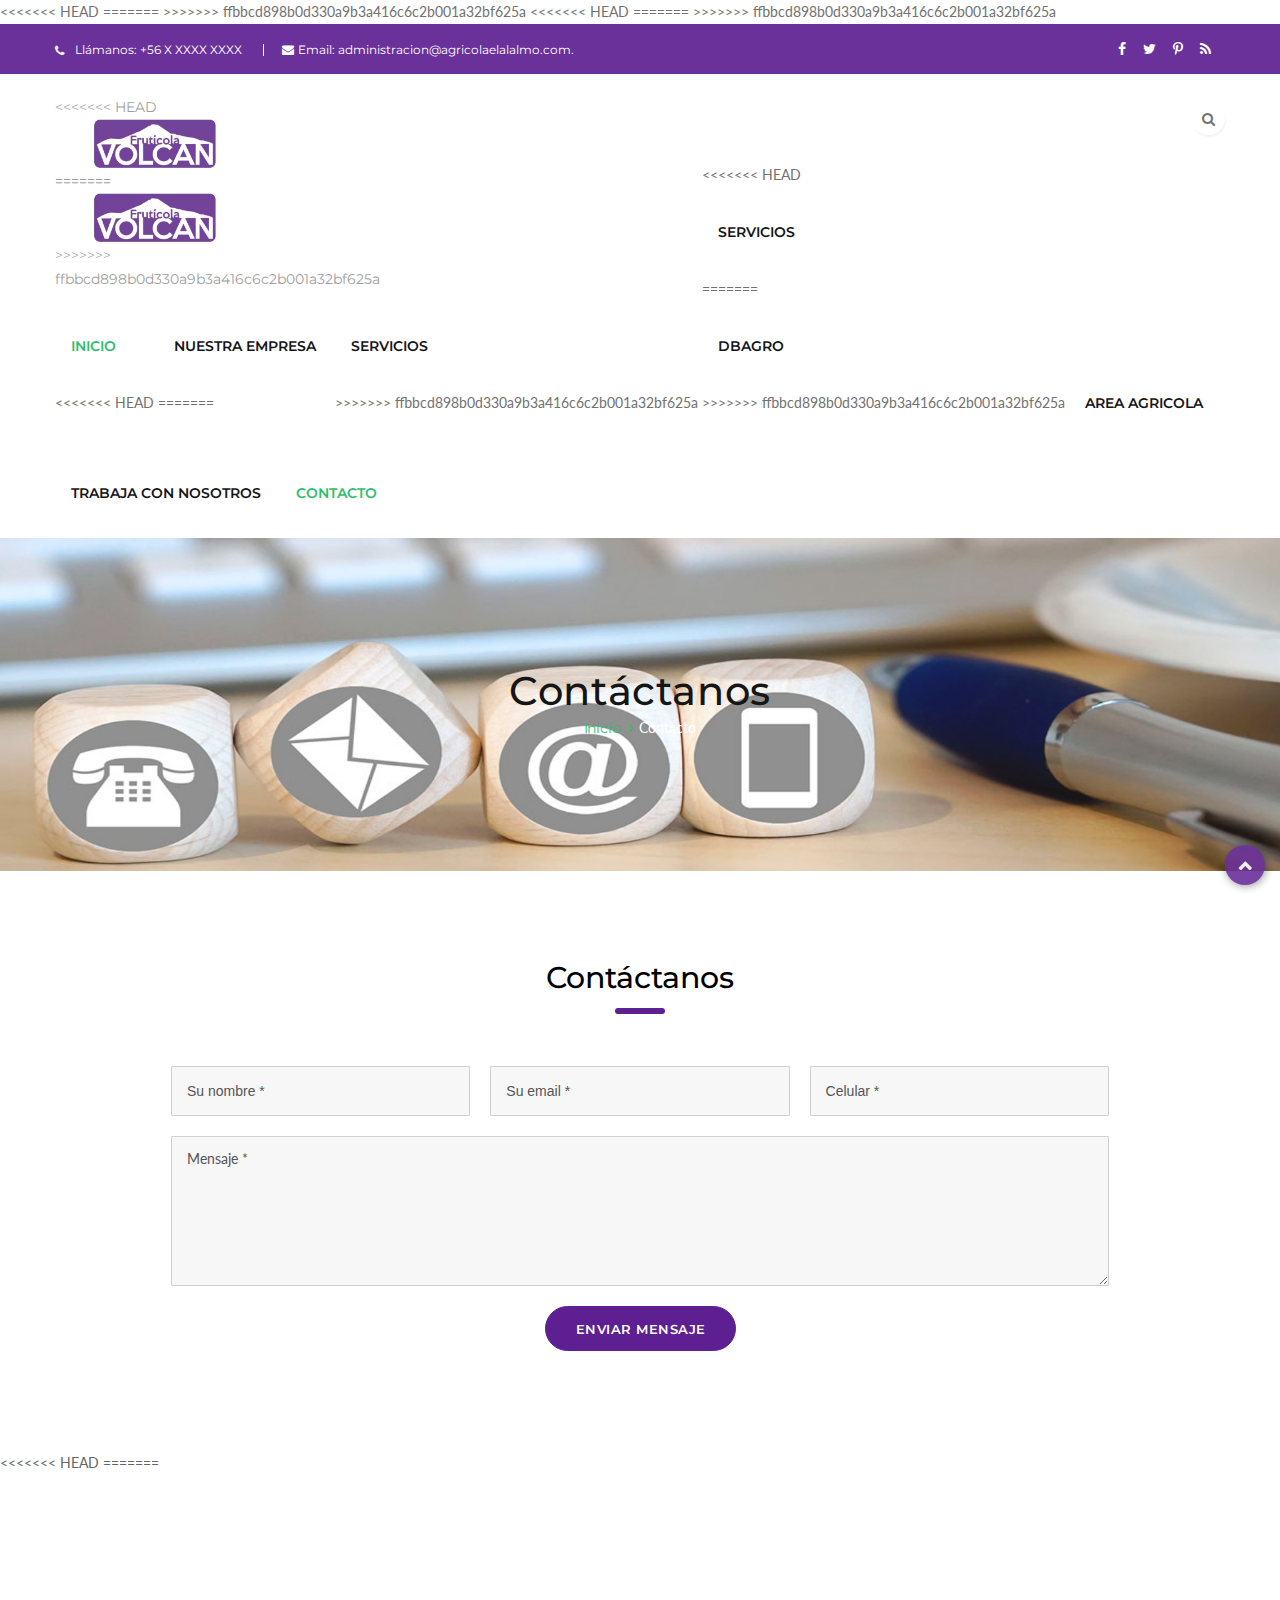
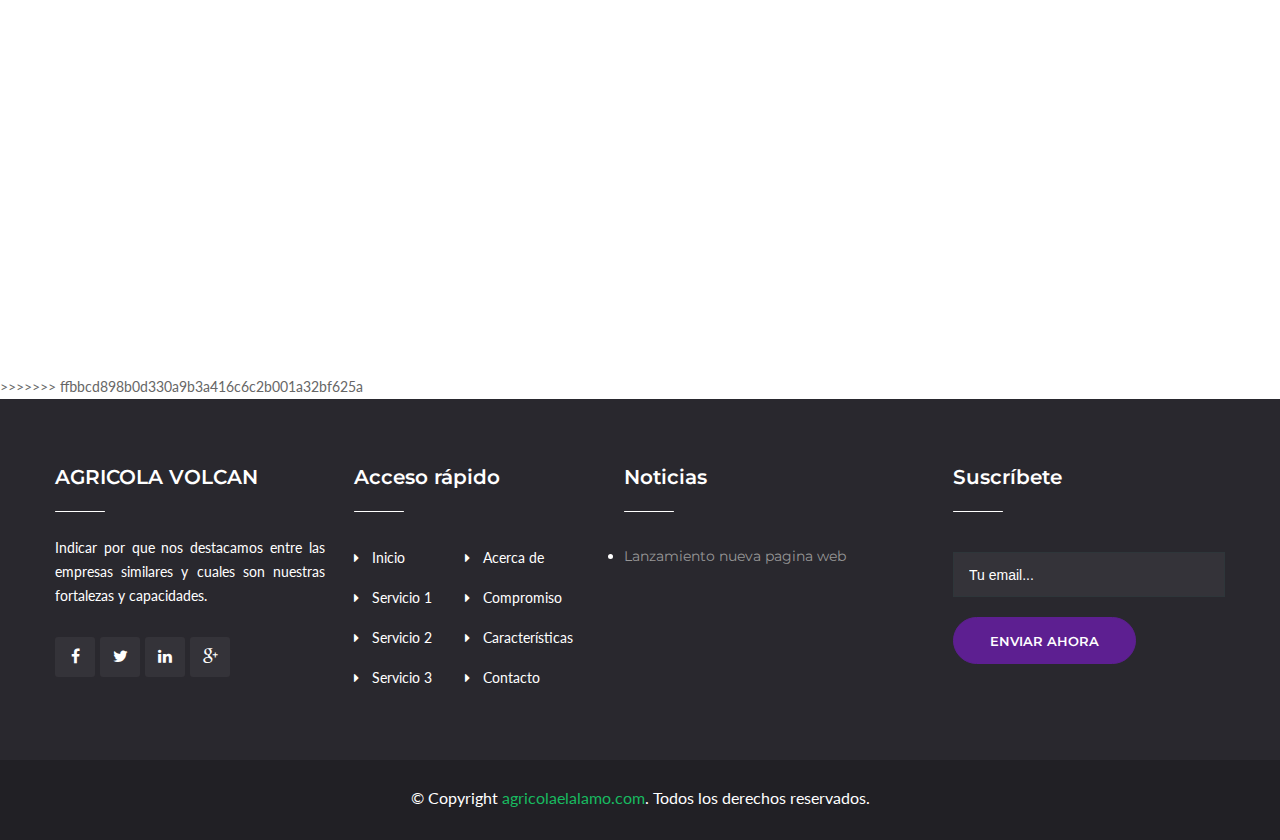
<file: contacto.html>
<!DOCTYPE html>
<!--[if IE 8 ]><html class="ie" xmlns="http://www.w3.org/1999/xhtml" xml:lang="en-US" lang="en-US"> <![endif]-->
<!--[if (gte IE 9)|!(IE)]><!-->
<html xmlns="http://www.w3.org/1999/xhtml" xml:lang="en-US" lang="en-US">
<!--<![endif]-->

<head>
	<!-- Basic Page Needs -->
	<meta charset="UTF-8">
	<!--[if IE]><meta http-equiv='X-UA-Compatible' content='IE=edge,chrome=1'><![endif]-->
<<<<<<< HEAD
	<title>Volcan | Contacto</title>
=======
	<title>DBagro  | Contacto</title>
>>>>>>> ffbbcd898b0d330a9b3a416c6c2b001a32bf625a

	<meta name="author" content="themsflat.com">

	<!-- Mobile Specific Metas -->
	<meta name="viewport" content="width=device-width, initial-scale=1, maximum-scale=1">

	<!-- Boostrap style -->
	<link rel="stylesheet" type="text/css" href="stylesheet/bootstrap.min.css">

	<!-- Theme style -->
	<link rel="stylesheet" type="text/css" href="stylesheet/style.css">

	<!-- Colors -->
<<<<<<< HEAD
	<link rel="stylesheet" type="text/css" href="stylesheet/colors/color2
.css" id="colors">
=======
	<link rel="stylesheet" type="text/css" href="stylesheet/colors/color2.css" id="colors">
>>>>>>> ffbbcd898b0d330a9b3a416c6c2b001a32bf625a

	<!-- Reponsive -->
	<link rel="stylesheet" type="text/css" href="stylesheet/responsive.css">

	<!-- Animation Style -->
	<link rel="stylesheet" type="text/css" href="stylesheet/animate.css">

	<!-- Favicon and touch icons  -->
	<link href="icon/apple-touch-icon-48-precomposed.png" rel="apple-touch-icon-precomposed">
	<link href="icon/apple-touch-icon-32-precomposed.png" rel="apple-touch-icon-precomposed">
	<link href="icon/favicon.ico" rel="shortcut icon">

</head>

<body>
	<div class="boxed blog">
		<!-- Preloader -->
		<div id="loading-overlay">
			<div class="loader"></div>
		</div>

		<div class="top style1">
			<div class="container">
				<div class="row">
					<div class="col-md-12">
						<ul class="flat-infomation">
							<li class="phone">Llámanos: <a href="+61383766284" title="phone">+56 X XXXX XXXX</a></li>
							<li class="email">Email: <a href="mailto:administracion@agricolaelalalmo.com" title="email">administracion@agricolaelalalmo.com.</a></li>
						</ul>
						<!-- /flat-infomation -->
						<ul class="flat-social">
							<li>
								<a href="#" title=""><i class="fa fa-facebook-f"></i></a>
							</li>
							<li>
								<a href="#" title=""><i class="fa fa-twitter"></i></a>
							</li>
							<li>
								<a href="#" title=""><i class="fa fa-pinterest-p"></i></a>
							</li>
							<li>
								<a href="#" title=""><i class="fa fa-rss"></i></a>
							</li>
						</ul>
						<div class="clearfix"></div>
						<!-- /.clearfix -->
					</div>
				</div>
			</div>
		</div>
		<!-- /.top -->

		<header id="header" class="header bg-color">
			<div class="container">
				<div class="row">
					<div class="header-wrap">
						<div id="logo" class="logo" style="background: transparent; width: 200px; height: 50px;">
							<a href="index.html" title="">
<<<<<<< HEAD
								<img src="images/logoempresa.jpg" alt="Logo Volcan"  style="width: auto; display: block; margin: 0 auto; height: 100%;" />
=======
								<img src="images/logoempresa.jpg" alt="Logo DBagro"  style="width: auto; display: block; margin: 0 auto; height: 100%;" />
>>>>>>> ffbbcd898b0d330a9b3a416c6c2b001a32bf625a
							</a>
						</div>
						<!-- /#logo -->
						<div class="flat-show-search">
							<div class="show-search">
								<i class="fa fa-search"></i>
							</div>
							<div class="top-search">
								<form action="#" id="searchform-all" method="get">
									<div>
										<input type="text" id="s" class="sss" placeholder="Search...">
										<input type="submit" value="" id="searchsubmit">
									</div>
								</form>
							</div>
							<!-- /.top-search -->
						</div>
						<!-- /.flat-show-search -->
						<div class="nav-wrap">
							<div class="btn-menu">
								<span></span>
							</div>
							<!-- //mobile menu button -->
							<nav id="mainnav" class="mainnav">
								<ul class="menu">
									<li class="active">
										<a href="./index.html" title="">Inicio</a>
										<!-- /.sub-menu -->
<<<<<<< HEAD
									</li>								
									<li><a href="./nuestraempresa
										.html" title="">Nuestra empresa</a>
=======
									</li>
									<li>
										<a href="servicios.html" title="">Servicios</a>
										<!--<ul class="sub-menu">
											<li><a href="./packing.html" title="">Packing Integrado</a></li>
											<li><a href="./campo.html" title="">Campo y Aplicación</a></li>
											<li><a href="./bodega.html" title="">Gestión de bodega</a></li>
										</ul>-->
>>>>>>> ffbbcd898b0d330a9b3a416c6c2b001a32bf625a
										<!-- /.sub-menu -->
									</li>

									<li>
<<<<<<< HEAD
										<a href="servicios.html" title="">Servicios</a>
=======
										<a href="./nuestraempresa.html" title="">dbagro</a>
>>>>>>> ffbbcd898b0d330a9b3a416c6c2b001a32bf625a
										<!-- /.sub-menu -->
									</li>
									<li>
										<a href="./dbagro.html" title="">Area Agricola</a>
										<!-- /.sub-menu -->
									</li>
									<li>
									<a href="./trabajaconnosotros.html" title="">Trabaja con nosotros</a>
										<!-- /.sub-menu -->
									</li>
									<li>
									<li class="active">
										<a href="./contacto.html" title="">Contacto</a>
										<!-- /.sub-menu -->
									</li>
								</ul>
								<!-- /.menu -->
							</nav>
							<!-- /#mainnav -->
						</div>
						<!-- /.nav-wrap -->
					</div>
					<!-- /.header-wrap -->
				</div>
				<!-- /.row -->
			</div>
			<!-- /.container -->
		</header>
		<!-- /header -->

		<div class="page-title">
			<div class="title-heading">
				<div class="container">
					<div class="row">
						<div class="col-md-12">
							<div class="page-title-heading">
								<h1 class="h1-title" style="color: black;">Contáctanos</h1>
							</div>
							<!-- /.page-title-heading -->
							<ul class="breadcrumbs">
								<li><a href="#" title="">Inicio<i class="fa fa-angle-right" aria-hidden="true"></i></a></li>
								<li>Contacto</li>
							</ul>
							<!-- /.breadcrumbs -->
						</div>
					</div>
				</div>
			</div>
		</div>
		<!-- /.page-title -->


		<section class="flat-row flat-contact">
			<div class="container">
				<div class="row">
					<div class="col-md-12">
						<div class="flat-title style1 center">
							<h2>Contáctanos</h2>
						</div>
						<div class="flat-contact-form">
							<form id="contactform" method="post" action="./contact/contact-process.php" class="form-info">
								<div class="field-row">
									<div class="one-three">
										<p class="input-info"><input type="text" name="your-name" id="name" value="" placeholder="Su nombre *" required></p>
									</div>
									<div class="one-three">
										<p class="input-info"><input type="email" name="your-email" id="email" value="" placeholder="Su email *" required></p>
									</div>
									<div class="one-three">
										<p class="input-info"><input type="text" name="your-phone" id="phone" value="" placeholder="Celular *" required></p>
									</div>
								</div>
								<div class="input-text">
									<textarea id="message-contact" name="your-message" placeholder="Mensaje *" required></textarea>
								</div>
								<div class="btn-submit">
									<button type="submit">ENVIAR MENSAJE</button>
								</div>
							</form>
							<!-- /.flat-form-info -->
						</div>
					</div>
					<!-- /.col-md-12 -->
				</div>
				<!-- /.row -->
			</div>
			<!-- /.container -->
		</section>
		<!-- /.flat-row-iconbox -->

<<<<<<< HEAD
=======
		<!-- map -->
		<section class="flat-row pdmap">
			<div class="flat-maps" data-address="Cornwall, Vermont, Hoa Kỳ" data-height="500" data-images="images/map/map-1.png" data-name="Themesflat Map"></div>
			<div class="gm-map">
				<div class="map"></div>
			</div>
		</section>



>>>>>>> ffbbcd898b0d330a9b3a416c6c2b001a32bf625a
		<footer id="footer" class="style1">
			<div class="container">
				<div class="row">
					<div class="col-md-3 col-sm-6">
						<div class="widget-ft style1 widget-about">
							<h3 class="title">AGRICOLA VOLCAN</h3>
							<p style="text-align: justify;">Indicar por que nos destacamos entre las empresas similares y cuales son nuestras fortalezas y capacidades.</p>
							<ul class="social">
								<li>
									<a href="#" title="">
                                        <i class="fa fa-facebook-f"></i>
                                    </a>
								</li>
								<li>
									<a href="#" title="">
                                        <i class="fa fa-twitter"></i>
                                    </a>
								</li>
								<li>
									<a href="#" title="">
                                        <i class="fa fa-linkedin"></i>
                                    </a>
								</li>
								<li>
									<a href="#" title="">
                                        <i class="fa fa-google-plus"></i>
                                    </a>
								</li>
							</ul>
						</div>
						<!-- /.widget-text -->
					</div>
					<!-- /.col-md-3 col-sm-6 -->
					<div class="col-md-3 col-sm-6">
						<div class="widget-ft style1 widget-services">
							<h3 class="title">Acceso rápido</h3>
							<ul class="one-half first">
								<li><a href="./index.html" title="">Inicio</a></li>
								<li><a href="./servicios.html" title="">Servicio 1</a></li>
								<li><a href="./servicios.html" title="">Servicio 2</a></li>
								<li><a href="./servicios.html" title="">Servicio 3</a></li>
							</ul>
							<!-- /.one-half -->
							<ul class="one-half">
								<li><a href="./dbagro.html" title="">Acerca de</a></li>
								<li><a href="./compromiso.html" title="">Compromiso</a></li>
								<li><a href="./caracteristica.html" title="">Características</a></li>
								<li><a href="./contacto" title="">Contacto</a></li>
							</ul>
							<!-- /.one-half -->
						</div>
						<!-- /.widget-services -->
					</div>
					<!-- /.col-md-3 col-sm-6 -->
					<div class="col-md-3 col-sm-6">
						<div class="widget-ft style1 widget-lastest">
							<h3 class="title">Noticias</h3>							
								<li><a href="#" title="">Lanzamiento nueva pagina web</a></li>
								<!--<li><a href="#" title=""></a></li>
								<li><a href="#" title=""></a></li>
								<li><a href="#" title=""></a></li>-->
							<ul style="display: none;">
								<li>
									<a href="#" title=""><i class="fa fa-twitter"></i>@Twitter</a> Lorem Ipsum has been the industry's standard dummy text ever since the 1500s.
								</li>
								<li>
									<a href="#" title=""><i class="fa fa-twitter"></i>@twitter</a> Lorem Ipsum is simply dummy text of the printing and typesetting.Lorem Ipsum is simply dummy.
								</li>
							</ul>
						</div>
						<!-- /.widget-services -->
					</div>
					<!-- /.col-md-3 col-sm-6 -->
					<div class="col-md-3 col-sm-6">
						<div class="widget-ft style1 widget-subscribe">
							<h3 class="title">Suscríbete</h3>
							<form id="subscribe-form" action="#" method="post" accept-charset="utf-8" data-mailchimp="true">
								<div id="subscribe-content">
									<div class="input-email">
										<input type="email" name="email-form" id="subscribe-email" placeholder="Tu email..." />
									</div>
									<button type="button" id="subscribe-button" class="button-subscribe">ENVIAR AHORA</button>
								</div>
								<div id="subscribe-msg"></div>
							</form>
						</div>
						<!-- /.widget-subscribe -->
					</div>
					<!-- /.col-md-3 col-sm-6 -->
				</div>
				<!-- /.row .widget-box -->
			</div>
			<!-- /.container -->
		</footer>
		<!-- /#footer -->

		<div class="footer-bottom">
			<div class="container">
				<div class="row">
					<div class="col-md-12">
						<div class="copyright">
							<p>© Copyright <a href="http://www.agricolaelalamo.com" title="">agricolaelalamo.com</a>. Todos los derechos reservados.</p>
						</div>
					</div>
				</div>
			</div>
		</div>
		<!-- /.footer-bottom -->

		<div class="button-go-top">
			<a href="#" title="" class="go-top">
                <i class="fa fa-chevron-up"></i>
            </a>
		</div>

	</div>
	<!-- /.boxed -->

	<!-- Javascript -->
	<script type="text/javascript" src="javascript/jquery.min.js"></script>
	<script type="text/javascript" src="javascript/tether.min.js"></script>
	<script type="text/javascript" src="javascript/bootstrap.min.js"></script>
	<script type="text/javascript" src="javascript/jquery.easing.js"></script>
	<script type="text/javascript" src="javascript/parallax.js"></script>
	<script type="text/javascript" src="javascript/isotope.pkgd.min.js"></script>
	<script type="text/javascript" src="javascript/imagesloaded.pkgd.min.js"></script>
	<script type="text/javascript" src="javascript/jquery.flexslider-min.js"></script>
	<script type="text/javascript" src="javascript/waypoints.min.js"></script>

	<script type="text/javascript" src="javascript/kinetic.js"></script>
	<script type="text/javascript" src="javascript/owl.carousel.js"></script>
	<script type="text/javascript" src="javascript/jquery.fancybox.js"></script>
	<script type="text/javascript" src="javascript/jquery.cookie.js"></script>
	<script type="text/javascript" src="javascript/jquery-validate.js"></script>
	<script type="text/javascript" src="javascript/main.js"></script>


	<!-- Revolution Slider -->
	<script type="text/javascript" src="revolution/js/jquery.themepunch.tools.min.js"></script>
	<script type="text/javascript" src="revolution/js/jquery.themepunch.revolution.min.js"></script>
	<script type="text/javascript" src="revolution/js/slider_v1.js"></script>

	<!-- SLIDER REVOLUTION 5.0 EXTENSIONS  (Load Extensions only on Local File Systems !  The following part can be removed on Server for On Demand Loading) -->
	<script type="text/javascript" src="revolution/js/extensions/revolution.extension.actions.min.js"></script>
	<script type="text/javascript" src="revolution/js/extensions/revolution.extension.carousel.min.js"></script>
	<script type="text/javascript" src="revolution/js/extensions/revolution.extension.kenburn.min.js"></script>
	<script type="text/javascript" src="revolution/js/extensions/revolution.extension.layeranimation.min.js"></script>
	<script type="text/javascript" src="revolution/js/extensions/revolution.extension.migration.min.js"></script>
	<script type="text/javascript" src="revolution/js/extensions/revolution.extension.navigation.min.js"></script>
	<script type="text/javascript" src="revolution/js/extensions/revolution.extension.parallax.min.js"></script>
	<script type="text/javascript" src="revolution/js/extensions/revolution.extension.slideanims.min.js"></script>
	<script type="text/javascript" src="revolution/js/extensions/revolution.extension.video.min.js"></script>

</body>

</html>
</file>
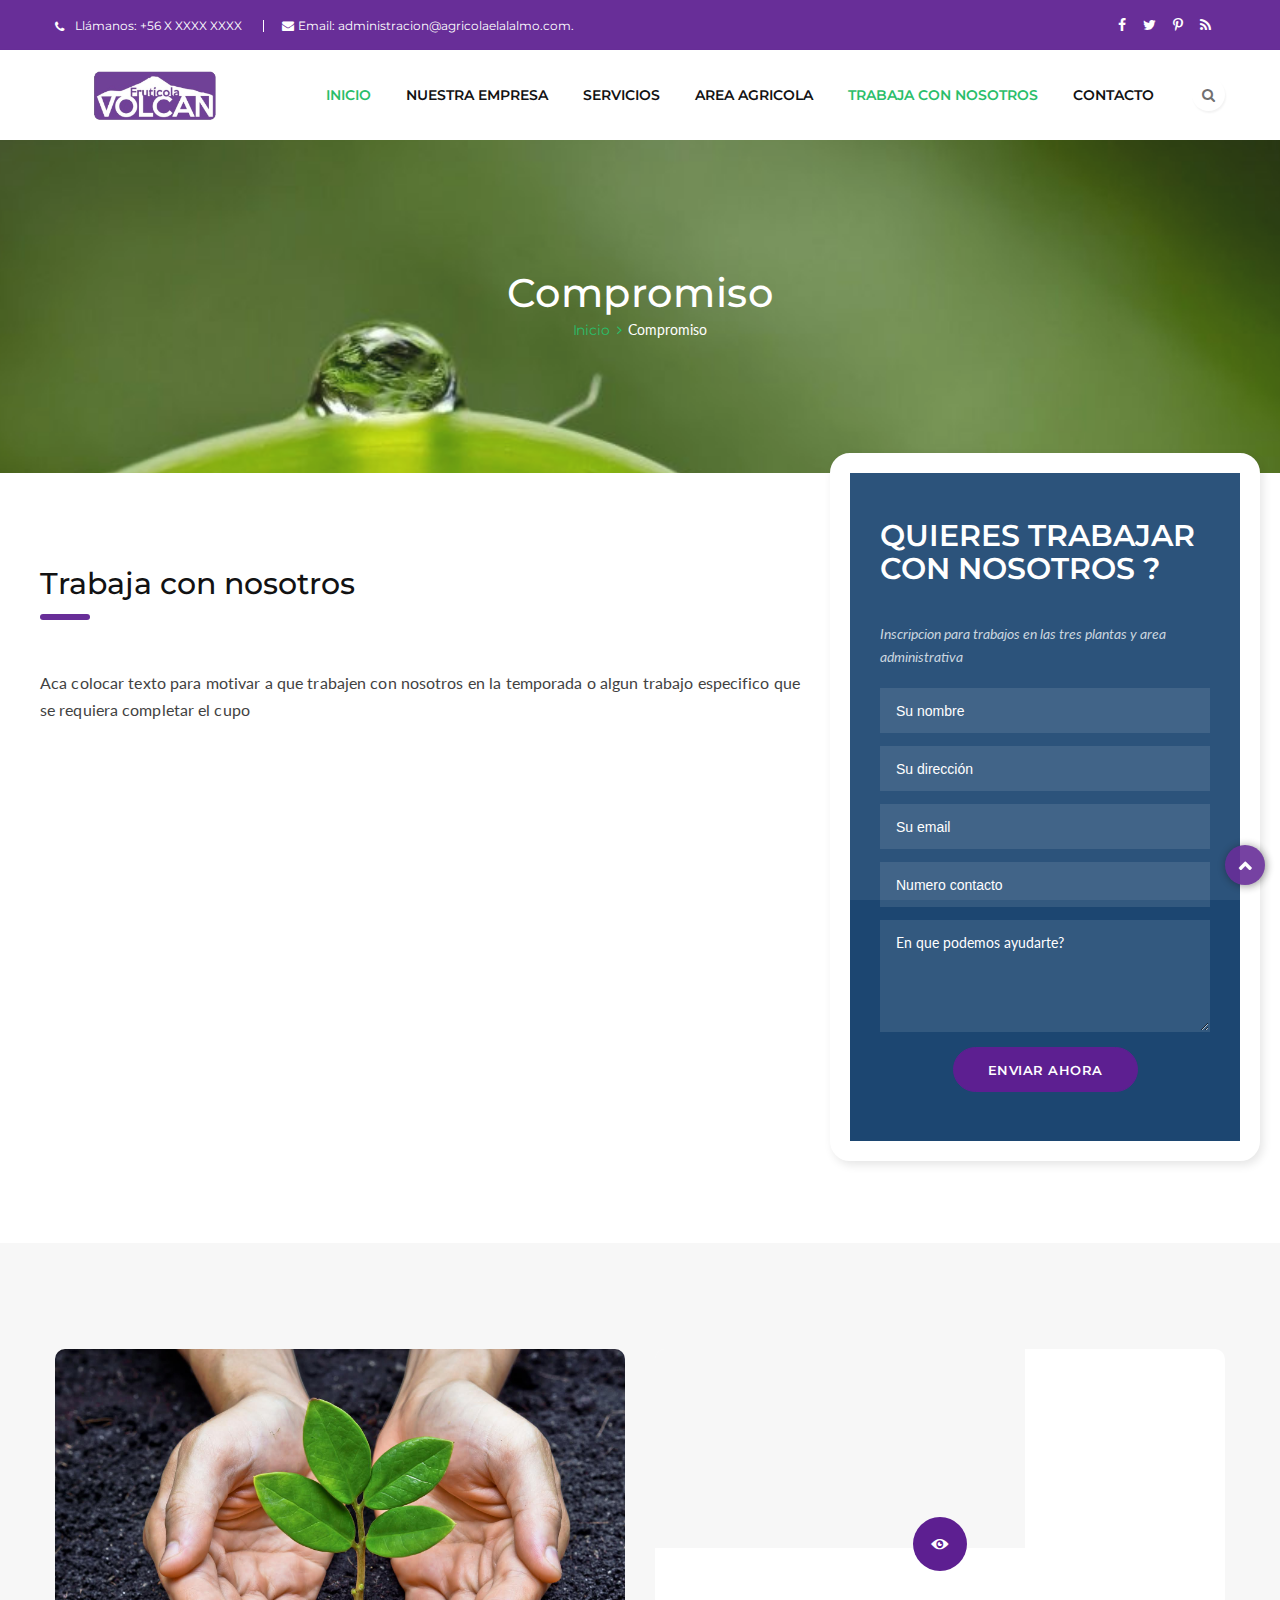
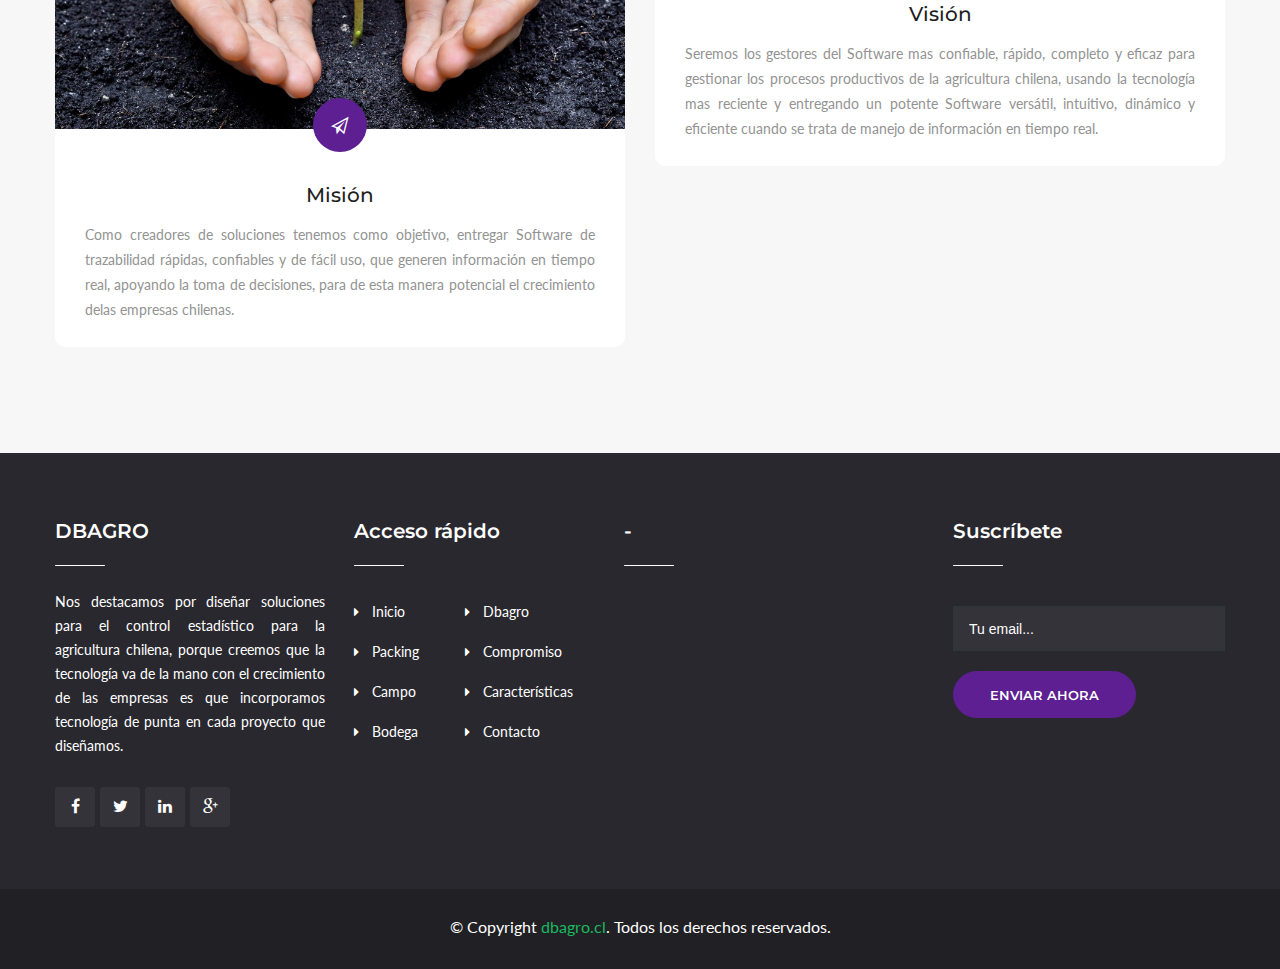
<file: trabajaconnosotros.html>
<!DOCTYPE html>
<!--[if IE 8 ]><html class="ie" xmlns="http://www.w3.org/1999/xhtml" xml:lang="en-US" lang="en-US"> <![endif]-->
<!--[if (gte IE 9)|!(IE)]><!-->
<html xmlns="http://www.w3.org/1999/xhtml" xml:lang="en-US" lang="en-US"><!--<![endif]-->
<head>
	<!-- Basic Page Needs -->
	<meta charset="UTF-8">
	<!--[if IE]><meta http-equiv='X-UA-Compatible' content='IE=edge,chrome=1'><![endif]-->
	<title>VOLCAN | Compromiso</title>

	<meta name="author" content="themsflat.com">

	<!-- Mobile Specific Metas -->
    <meta name="viewport" content="width=device-width, initial-scale=1, maximum-scale=1">

	<!-- Boostrap style -->
	<link rel="stylesheet" type="text/css" href="stylesheet/bootstrap.min.css">

	<!-- Fancybox style -->
	<link rel="stylesheet" type="text/css" href="stylesheet/fancybox.css">

	<!-- Theme style -->
	<link rel="stylesheet" type="text/css" href="stylesheet/style.css">

	<!-- Colors -->
    <link rel="stylesheet" type="text/css" href="stylesheet/colors/color2.css" id="colors">

	<!-- Reponsive -->
	<link rel="stylesheet" type="text/css" href="stylesheet/responsive.css">

	<!-- Favicon and touch icons  -->
    <link href="icon/apple-touch-icon-48-precomposed.png" rel="apple-touch-icon-precomposed">
    <link href="icon/apple-touch-icon-32-precomposed.png" rel="apple-touch-icon-precomposed">
    <link href="icon/favicon.png" rel="shortcut icon">

</head>
	<body>
		<div class="boxed blog">
		<!-- Preloader -->
	    <div id="loading-overlay">
        <div class="loader"></div>
    </div>

		<div class="top style1">
			<div class="container">
				<div class="row">
					<div class="col-md-12">
						<ul class="flat-infomation">
							<li class="phone">Llámanos: <a href="+61383766284" title="phone">+56 X XXXX XXXX</a></li>
							<li class="email">Email: <a href="mailto:administracion@agricolaelalalmo.com" title="email">administracion@agricolaelalalmo.com.</a></li>
						</ul>
						<!-- /flat-infomation -->
						<ul class="flat-social">
							<li>
								<a href="#" title=""><i class="fa fa-facebook-f"></i></a>
							</li>
							<li>
								<a href="#" title=""><i class="fa fa-twitter"></i></a>
							</li>
							<li>
								<a href="#" title=""><i class="fa fa-pinterest-p"></i></a>
							</li>
							<li>
								<a href="#" title=""><i class="fa fa-rss"></i></a>
							</li>
						</ul>
						<div class="clearfix"></div><!-- /.clearfix -->
					</div>
				</div>
			</div>
		</div><!-- /.top -->

		<header id="header" class="header bg-color">
			<div class="container">
				<div class="row">
					<div class="header-wrap">
						<div id="logo" class="logo" style="background: transparent; width: 200px; height: 50px;">
							<a href="#" title="">
                  <img src="./images/logoempresa.jpg" alt="Agricola Volcan" style="width: auto; display: block; margin: 0 auto; height: 100%;" />
              </a>
						</div><!-- /#logo --><!-- /#logo -->
						<div class="flat-show-search">
							<div class="show-search">
                                <i class="fa fa-search"></i>
                            </div>
                            <div class="top-search">
                                <form action="#" id="searchform-all" method="get">
                                    <div>
                                        <input type="text" id="s" class="sss" placeholder="Search...">
                                        <input type="submit" value="" id="searchsubmit">
                                    </div>
                                </form>
                            </div> <!-- /.top-search -->
                        </div>	<!-- /.flat-show-search -->
						<div class="nav-wrap">
							<div class="btn-menu">
								<span></span>
							</div>
							<!-- //mobile menu button -->
							<nav id="mainnav" class="mainnav">
								<ul class="menu">
									<li class="active">
										<a href="./index.html" title="">Inicio</a>
										<!-- /.sub-menu -->
									</li>	
									<li class="active">								
									<li><a href="./nuestraempresa
										.html" title="">Nuestra empresa</a>
										<!-- /.sub-menu -->
									</li>

									<li>
										<a href="servicios.html" title="">Servicios</a>
										<!-- /.sub-menu -->
									</li>
									<li>
										<a href="./dbagro.html" title="">Area Agricola</a>
										<!-- /.sub-menu -->
									</li>
									<li>
									<li class="active">
									<a href="./trabajaconnosotros.html" title="">Trabaja con nosotros</a>
										<!-- /.sub-menu -->
									</li>
									<li>
										<a href="./contacto.html" title="">Contacto</a>
										<!-- /.sub-menu -->
									</li>
								</ul>
								<!-- /.menu -->
							</nav>
							<!-- /#mainnav -->
						</div>
						<!-- /.nav-wrap -->
					</div>
					<!-- /.header-wrap -->
				</div>
				<!-- /.row -->
			</div>
			<!-- /.container -->
		</header>

		<div class="page-title parallax parallax2">
			<div class="title-heading">
				<div class="container">
					<div class="row">
						<div class="col-md-12">
							<div class="page-title-heading">
								<h1 class="h1-title">Compromiso</h1>
							</div><!-- /.page-title-heading -->
							<ul class="breadcrumbs">
								<li><a href="imagebox\11.jpg" title="">Inicio<i class="fa fa-angle-right" aria-hidden="true"></i></a></li>
								<li>Compromiso</li>
							</ul><!-- /.breadcrumbs -->
						</div>
					</div>
				</div>
			</div>
		</div><!-- /.page-title -->

		<section class="flat-call-back">
			<div class="container">
				<div class="row">
					<div class="col-lg-8">
						<div class="about-us style1">
							<div class="flat-title style1">
								<h2>Trabaja con nosotros</h2>
							</div>
							<div class="content">
								<div class="motto" style="text-align: justify;">
									Aca colocar texto para motivar a que trabajen con nosotros en la temporada o algun trabajo especifico que se requiera completar el cupo
								</div>
							</div>
						</div>


					</div>
					<div class="col-lg-4">
						<div class="call-back-form">
							<h2>QUIERES TRABAJAR CON NOSOTROS ?</h2>
							<p>Inscripcion para trabajos en las tres plantas y area administrativa</p>
							<form action="#" method="get" accept-charset="utf-8">
								<p class="form-name">
									<input type="text" name="your-name" placeholder="Su nombre" />
								</p>
								<p class="form-add">
									<input type="text" name="your-name" placeholder="Su dirección" />
								</p>
								<p class="form-email">
									<input type="text" name="your-name" placeholder="Su email" />
								</p>
								<p class="form-number">
									<input type="text" name="Tu numero" placeholder="Numero contacto" />
								</p>
								<p class="form-freeback">
									<textarea name="freeback" placeholder="En que podemos ayudarte?"></textarea>
								</p>
								<div class="btn-submit">
									<button type="button">ENVIAR AHORA</button>
								</div>
							</form>
						</div>
					</div>
				</div>
			</div>
		</section>

		<section class="flat-imagebox">
			<div class="container">
				<div class="row">
					<div class="col-md-6">
						<div class="imagebox style2 v1">
							<div class="imagebox-image">
								<img src="images/imagebox/11.jpg" alt="">
							</div>
							<div class="imagebox-content">
								<span class="ion-paper-airplane"></span>
								<h3><a href="#" title="">Misión</a></h3>
								<p style="text-align:justify;">Como creadores de soluciones tenemos como objetivo,
								entregar Software de trazabilidad rápidas, confiables y de fácil uso,
								que generen información en tiempo real, apoyando la toma de decisiones,
								para de esta manera potencial el crecimiento delas empresas chilenas.</p>
							</div>
						</div>
					</div>
					<div class="col-md-6">
						<div class="imagebox style2 v1">
							<div class="imagebox-image">
								<img src="images/imagebox/12.jpg" alt="">
							</div>
							<div class="imagebox-content">
								<span class="ion-eye"></span>
								<h3><a href="#" title="">Visión</a></h3>
								<p style="text-align:justify;">Seremos los gestores del Software mas confiable,
								rápido, completo y eficaz para gestionar los procesos productivos
								de la agricultura chilena, usando la tecnología mas reciente y entregando
								un potente Software versátil, intuitivo, dinámico y eficiente cuando se trata
								de manejo de información en tiempo real.</p>
							</div>
						</div>
					</div>

					<div class="clearfix"></div>
				</div>
			</div>
		</section>



		<footer id="footer" class="style1">
			<div class="container">
				<div class="row">
					<div class="col-md-3 col-sm-6">
						<div class="widget-ft style1 widget-about">
							<h3 class="title">DBAGRO</h3>
							<p style="text-align: justify;">Nos destacamos por diseñar soluciones para el control estadístico para la agricultura chilena, porque creemos que la tecnología va de la mano con el crecimiento de las empresas es que incorporamos tecnología de punta en cada proyecto que diseñamos.</p>
							<ul class="social">
								<li>
								<a href="#" title="">
								<i class="fa fa-facebook-f"></i></a>
								</li>
								<li>
									<a href="#" title="">
								<i class="fa fa-twitter"></i></a>
								</li>
								<li>
								<a href="#" title="">
								<i class="fa fa-linkedin"></i></a>
								</li>
								<li>
									<a href="#" title="">
																				<i class="fa fa-google-plus"></i>
																		</a>
								</li>
							</ul>
						</div>
						<!-- /.widget-text -->
					</div>
					<!-- /.col-md-3 col-sm-6 -->
					<div class="col-md-3 col-sm-6">
						<div class="widget-ft style1 widget-services">
							<h3 class="title">Acceso rápido</h3>
							<ul class="one-half first">
								<li><a href="./index.html" title="">Inicio</a></li>
								<li><a href="./servicios.html" title="">Packing</a></li>
								<li><a href="./servicios.html" title="">Campo</a></li>
								<li><a href="./servicios.html" title="">Bodega</a></li>
							</ul>
							<!-- /.one-half -->
							<ul class="one-half">
								<li><a href="./dbagro.html" title="">Dbagro</a></li>
								<li><a href="./compromiso.html" title="">Compromiso</a></li>
								<li><a href="./caracteristica.html" title="">Características</a></li>
								<li><a href="./contacto" title="">Contacto</a></li>
							</ul>
							<!-- /.one-half -->
						</div>
						<!-- /.widget-services -->
					</div>
					<!-- /.col-md-3 col-sm-6 -->
					<div class="col-md-3 col-sm-6">
						<div class="widget-ft style1 widget-lastest">
							<h3 class="title">-</h3>
							<ul style="display: none;">
								<li>
									<a href="#" title=""><i class="fa fa-twitter"></i>@dbagro</a> Lorem Ipsum has been the industry's standard dummy text ever since the 1500s.
								</li>
								<li>
									<a href="#" title=""><i class="fa fa-twitter"></i>@dbagro</a> Lorem Ipsum is simply dummy text of the printing and typesetting.Lorem Ipsum is simply dummy.
								</li>
							</ul>
						</div>
						<!-- /.widget-services -->
					</div>
					<!-- /.col-md-3 col-sm-6 -->
					<div class="col-md-3 col-sm-6">
						<div class="widget-ft style1 widget-subscribe">
							<h3 class="title">Suscríbete</h3>
							<form id="subscribe-form" action="#" method="post" accept-charset="utf-8" data-mailchimp="true">
								<div id="subscribe-content">
									<div class="input-email">
										<input type="email" name="email-form" id="subscribe-email" placeholder="Tu email..." />
									</div>
									<button type="button" id="subscribe-button" class="button-subscribe">ENVIAR AHORA</button>
								</div>
								<div id="subscribe-msg"></div>
							</form>
						</div>
						<!-- /.widget-subscribe -->
					</div>
					<!-- /.col-md-3 col-sm-6 -->
				</div>
				<!-- /.row .widget-box -->
			</div>
			<!-- /.container -->
		</footer>
		<!-- /#footer -->

		<div class="footer-bottom">
			<div class="container">
				<div class="row">
					<div class="col-md-12">
						<div class="copyright">
							<p>© Copyright <a href="http://www.dbagro.cl" title="">dbagro.cl</a>. Todos los derechos reservados.</p>
						</div>
					</div>
				</div>
			</div>
		</div>
		<!-- /.footer-bottom -->

		<div class="button-go-top">
			<a href="#" title="" class="go-top">
				<i class="fa fa-chevron-up"></i>
			</a>
		</div>

	</div> <!-- /.boxed -->

	<!-- Javascript -->
    <script type="text/javascript" src="javascript/jquery.min.js"></script>
    <script type="text/javascript" src="javascript/tether.min.js"></script>
    <script type="text/javascript" src="javascript/bootstrap.min.js"></script>
    <script type="text/javascript" src="javascript/jquery.flexslider-min.js"></script>
    <script type="text/javascript" src="javascript/owl.carousel.js"></script>
    <script type="text/javascript" src="javascript/jquery.easing.js"></script>
    <script type="text/javascript" src="javascript/jquery.fancybox.js"></script>
	<script type="text/javascript" src="javascript/kinetic.js"></script>
	<script type="text/javascript" src="javascript/parallax.js"></script>

    <script type="text/javascript" src="javascript/jquery.cookie.js"></script>
    <script type="text/javascript" src="javascript/waypoints.min.js"></script>
    <script type="text/javascript" src="javascript/main.js"></script>


	</body>
</html>
</file>
<file: plantilla/fnchtml/fnc-package/documentation/css/prism.css>
/**
 * prism.js default theme for JavaScript, CSS and HTML
 * Based on dabblet (http://dabblet.com)
 * @author Lea Verou
 */

code[class*="language-"],
pre[class*="language-"] {
	color: black;
	text-shadow: 0 1px white;
	font-family: Consolas, Monaco, 'Andale Mono', monospace;
	direction: ltr;
	text-align: left;
	white-space: pre;
	word-spacing: normal;
	word-break: normal;


	-moz-tab-size: 4;
	-o-tab-size: 4;
	tab-size: 4;

	-webkit-hyphens: none;
	-moz-hyphens: none;
	-ms-hyphens: none;
	hyphens: none;
}

pre[class*="language-"]::-moz-selection, pre[class*="language-"] ::-moz-selection,
code[class*="language-"]::-moz-selection, code[class*="language-"] ::-moz-selection {
	text-shadow: none;
	background: #b3d4fc;
}

pre[class*="language-"]::selection, pre[class*="language-"] ::selection,
code[class*="language-"]::selection, code[class*="language-"] ::selection {
	text-shadow: none;
	background: #b3d4fc;
}

@media print {
	code[class*="language-"],
	pre[class*="language-"] {
		text-shadow: none;
	}
}

/* Code blocks */
pre[class*="language-"] {
	padding: 1em;
	margin: .5em 0;
	overflow: auto;
}

:not(pre) > code[class*="language-"],
pre[class*="language-"] {
	background: #f5f2f0;
}

/* Inline code */
:not(pre) > code[class*="language-"] {
	padding: .1em;
	border-radius: .3em;
}

.token.comment,
.token.prolog,
.token.doctype,
.token.cdata {
	color: slategray;
}

.token.punctuation {
	color: #999;
}

.namespace {
	opacity: .7;
}

.token.property,
.token.tag,
.token.boolean,
.token.number,
.token.constant,
.token.symbol {
	color: #905;
}

.token.selector,
.token.attr-name,
.token.string,
.token.builtin {
	color: #690;
}

.token.operator,
.token.entity,
.token.url,
.language-css .token.string,
.style .token.string,
.token.variable {
	color: #a67f59;
	background: hsla(0,0%,100%,.5);
}

.token.atrule,
.token.attr-value,
.token.keyword {
	color: #07a;
}


.token.regex,
.token.important {
	color: #e90;
}

.token.important {
	font-weight: bold;
}

.token.entity {
	cursor: help;
}

pre.line-numbers {
	position: relative;
	padding-left: 3.8em;
	counter-reset: linenumber;
}

pre.line-numbers > code {
	position: relative;
}

.line-numbers .line-numbers-rows {
	position: absolute;
	pointer-events: none;
	top: 0;
	font-size: 100%;
	left: -3.8em;
	width: 3em; /* works for line-numbers below 1000 lines */
	letter-spacing: -1px;
	border-right: 1px solid #999;

	-webkit-user-select: none;
	-moz-user-select: none;
	-ms-user-select: none;
	user-select: none;

}

	.line-numbers-rows > span {
		pointer-events: none;
		display: block;
		counter-increment: linenumber;
	}

		.line-numbers-rows > span:before {
			content: counter(linenumber);
			color: #999;
			display: block;
			padding-right: 0.8em;
			text-align: right;
		}
</file>
<file: plantilla/fnchtml/fnc-package/documentation/css/style.css>
* {
	margin: 0;
	padding: 0;
	outline: 0 none;
}

html {
	overflow-x: hidden;
}

*,
*:after,
*:before {
	box-sizing: border-box;
	-webkit-box-sizing: border-box;
	-moz-box-sizing: border-box;
	-webkit-font-smoothing: antialiased;
	font-smoothing: antialiased;
	text-rendering: optimizeLegibility;
}

html, body {
	height: 100%;
}

body {
	font: 13px/1.8 Arial, sans-serif;
	color: #4d4d4d;
	background: #fff;
}

h1 {
	font-size: 45px;
	margin-bottom: -25px;
}

h2 {
	font-size: 35px;
	margin-bottom: -20px;
}

h3 {
	font-size: 20px;
	display: block;
	border-bottom: 1px dashed #ccc;
	margin-bottom: 15px;
}

h4 {
	font-size: 16px;
	margin: 20px 0 10px;
}

a {
	color: #2582eb;
	text-decoration: none;
}

a:hover {
	color: #174c81;
}

.clear:before,
.clear:after {
	content: ' ';
	display: table;
	clear: both;
}
.clear {
  *zoom: 1;
}

.note {
	background: #0fd8da;
	padding: 20px;
	color: #161625;
	margin: 10px 0;
}

.content ul {
	margin: 10px 40px;
}

.content {
	margin: 0 0 50px;
}

#logo a {
	display: block;	
	padding: 30px 0 20px 0;
	text-align: center;	
}

#sidebar {
	width: 250px;
	background: #1b202a;
	position: fixed;
	left: 0;
	top: 0;
	bottom: 0;
	font-weight: bold;
	font-size: 12px;
	z-index: 9;
	overflow: auto;
	text-align: center;
}

#sidebar ul a {
	text-decoration: none;
	color: #b2b6bb;
	display: block;
	height: 36px;
	line-height: 36px;
	padding: 0 20px;
	-webkit-transition: all 0.3s ease-in-out;
	-moz-transition: all 0.3s ease-in-out;
	-ms-transition: all 0.3s ease-in-out;
	-o-transition: all 0.3s ease-in-out;
	transition: all 0.3s ease-in-out;
}

#sidebar ul a:hover,
#sidebar .active > a {
	background: #2582eb;
	color: #fff;
}

#sidebar ul li {
	-webkit-transition: all 0.3s ease-in-out;
	-moz-transition: all 0.3s ease-in-out;
	-ms-transition: all 0.3s ease-in-out;
	-o-transition: all 0.3s ease-in-out;
	transition: all 0.3s ease-in-out;
}

#sidebar ul li.current {
	background-color: #2582eb;
}

#sidebar ul li.current a {
	color: #fff;
}

#sidebar li ul a {
	padding-left: 40px;
}

#main-content {
	margin-left: 250px;
	padding: 27px 45px;
}
</file>
<file: stylesheet/colors/color2.css>
<<<<<<< HEAD
/**
  * Color
  * Border Color
  * Background Color  
*/

/* Color
-------------------------------------------------------------- */
.flat-infomation li a:hover,
a:hover,
a:focus,
.imagebox.style5 .imagebox-content > a,
.about-company.style1 h1 span,
.portfolio-item.style2 .portfolio-content ul.menu-portfolio li a,
.widget-services .one-half li a:hover,
.portfolio-item .portfolio-content h5 a:hover,
#slider .flex-direction-nav a:before,
.header.style1 .flat-show-search .show-search i,
.footer-bottom .copyright a,
.tp-caption.flat-button-slider.bg-white,
#mainnav .menu > li > .sub-menu > li.active > a, #mainnav .menu > li > .sub-menu > li > a:hover,
#mainnav .menu > li > .sub-menu > li > a:before,
.iconbox.style5 .iconbox-content .btn-more a,
.accordion .accordion-toggle .toggle-title.active,
.iconbox.style2.v1 .iconbox-icon,
.top.style2 ul.flat-social li a:hover,
.text-tabs.style1 .text-content .text-list ul li:before,
.switcher-container h2 a.active:after,
.iconbox .iconbox-icon span,
.switcher-container h2 i,
#mainnav .menu > li.active > a, #mainnav .menu > li > a:hover,
.imagebox.style4 .imagebox-content a:hover,
ul.filter-wrap li.btn-active, ul.filter-wrap li:hover,
.page-title .breadcrumbs li a,
.widget-nav-tab ul li.active, .widget-nav-tab ul li:hover,
.content-inner .we-about ul li span,
.flat-list-year li .year,
.content-inner.history .row-inner .one-half .text-about ul li span,
.partner-item .partner-content .btn-visit a,
.accordion.style1 .accordion-toggle .toggle-title.active,
.widget-map ul li:before,
.widget-categories ul li a:hover, .widget-categories ul li.active a,
article.main-post.style1 .entry-title ul li i,
.comment-list li.comment article.comment-body .comment-text .comment-metadata .date span.reply a,
.table-pricing table tbody tr td:nth-child(4),
.table-pricing.style1 table tbody tr.platinum .title,
.table-pricing.style1 table tbody tr.platinum td {
  color: #5D1F91;
}


/* Border Color
-------------------------------------------------------------- */
textarea:focus,
input[type="text"]:focus,
input[type="password"]:focus,
input[type="datetime"]:focus,
input[type="datetime-local"]:focus,
input[type="date"]:focus,
input[type="month"]:focus,
input[type="time"]:focus,
input[type="week"]:focus,
input[type="number"]:focus,
input[type="email"]:focus,
input[type="url"]:focus,
input[type="search"]:focus,
input[type="tel"]:focus,
input[type="color"]:focus,
button, input[type="button"], 
input[type="reset"], 
input[type="submit"],
#subscribe-email:focus,
#slider ul.slides li .choose-item,
.tp-caption.flat-button-slider.bg-blue,
.tp-caption.flat-button-slider.bg-white:hover,
.header-top .btn-contact a,
.form-call-back .field-row .one-half input:focus, 
.form-call-back .comment-text textarea:focus,
.tp-caption.flat-button-slider.bg-transparent,
.tp-caption.flat-button-slider.bg-transparent:hover, .tp-caption.flat-button-slider:hover,
.widget-nav-tab h3, .widget-brochures h3, .widget-map h3,
.accordion.style2 .accordion-toggle .toggle-title.active,
.widget-categories ul li a:hover:before, .widget-categories ul li.active a:before,
.comment-respond form div input:focus, .comment-respond form div textarea:focus,
.table-pricing.style1 table tbody tr.platinum td a {
	border-color: #5D1F91;
}

.tab-services .tab-list-services .tab-item .box-tab:before {
	border-top-color: #5D1F91;
}

/* Background Color
-------------------------------------------------------------- */
button, input[type="button"], input[type="reset"], input[type="submit"],
.btn-menu:before, 
.btn-menu:after, 
.btn-menu span,
.header.style1,
#header.fixed-header.style1,
.btn-more a,
.box-title,
.widget-search form .input-search button,
.flat-title.style1 h2:before,
.portfolio-item .portfolio-image a:before,
.box-download,
.widget-about ul.social li a:hover,
.text-download p:before,
.tp-caption.flat-button-slider.bg-blue,
.go-top,
.go-top:hover,
.loader:before,
.loader:after,
.top-search #searchform-all #searchsubmit,
.header.style1.v1 .flat-header-wrap,
.widget-brochures ul.download a:after,
.about-company a:before,
article.main-post .entry-content .date,
.header-top .btn-contact a:hover,
.progres .progress-item .progres-bar .progress-animate,
ul.menu-tab.style1.v2 li.btn-active:before,
ul.menu-tab li.active:before, ul.menu-tab li:hover:before,
.owl-theme .owl-dots .owl-dot.active span, .owl-theme .owl-dots .owl-dot:hover span, .tparrows:hover,
.owl-carousel-7.owl-theme .owl-dots .owl-dot.active span,
.tp-caption.flat-button-slider.bg-transparent:hover, .tp-caption.flat-button-slider:hover,
.flat-partner, #banner-slide-3 .tparrows:hover,
ul.menu-tab li.active:before, ul.menu-tab li:hover:before,
.tab-services .tab-list-services .tab-item .box-tab:hover, .tab-services .tab-list-services .tab-item.active .box-tab,
.owl-theme.owl-carousel-1 .owl-controls .owl-nav div.owl-prev:hover, 
.owl-theme.owl-carousel-1 .owl-controls .owl-nav div.owl-next:hover,
.portfolio-item.style1 .portfolio-content h5 a:hover:before,
.top.style1, .widget-nav-tab ul li:before,
.imagebox.style2 .imagebox-content span,
.flat-list-year li .year:before,
.team-item .team-content.hover ul li a:hover,
.accordion .accordion-toggle .toggle-title.active span,
.accordion.style1 .accordion-toggle .toggle-title.active:before,
.accordion.style2 .accordion-toggle .toggle-title.active,
.owl-theme .owl-controls .owl-nav div,
.flat-services .show-services span:hover,
.iconbox.style1:hover span.price, .iconbox.style1:hover span.price:before,
ul.flat-pagination.style1 li.active a, ul.flat-pagination.style1 li a:hover,
.carousel-control:hover,
.case-single-content .top-icon,
.box-case-single .case-content .direction ul li a,
.owl-carousel-5.owl-theme .owl-controls .owl-nav div:hover,
.flat-pagination li a:hover, .flat-pagination li a.active,
.widget-categories ul li a:after,
article.main-single .direction ul li a,
.wrap-error .btn-submit a,
.table-pricing table thead tr th.platinum:before,
.table-pricing table tbody tr td:nth-child(4) a,
.table-pricing.style1 table tbody tr.platinum td a,
.top.style2 {
	background-color: #5D1F91;
}

.tp-caption.flat-button-slider.bg-white:hover {
	background-color: #5D1F91 !important;
	color: #fff;
}

.iconbox.style3:before {
	background-color: rgba(36, 127, 225, 0.8);
}

.imagebox.style3 .imagebox-image:before,
.imagebox.style1 .imagebox-content,
.imagebox.style1 .imagebox-image h5 {
	background-color: rgba(36, 127, 225, 0.9);
}

.portfolio-item .portfolio-image a:before,
.go-top {
	opacity: 0.9;
}

.imagebox.style4 .imagebox-image:before {
	background-color: rgba(36, 127, 225, 0.5);
}

.flat-list-year li .year:after {
	background-color: rgba(36, 127, 225, 0.2);
=======
/**
  * Color
  * Border Color
  * Background Color  
*/

/* Color
-------------------------------------------------------------- */
.flat-infomation li a:hover,
a:hover,
a:focus,
.imagebox.style5 .imagebox-content > a,
.about-company.style1 h1 span,
.portfolio-item.style2 .portfolio-content ul.menu-portfolio li a,
.widget-services .one-half li a:hover,
.portfolio-item .portfolio-content h5 a:hover,
#slider .flex-direction-nav a:before,
.header.style1 .flat-show-search .show-search i,
.footer-bottom .copyright a,
.tp-caption.flat-button-slider.bg-white,
#mainnav .menu > li > .sub-menu > li.active > a, #mainnav .menu > li > .sub-menu > li > a:hover,
#mainnav .menu > li > .sub-menu > li > a:before,
.iconbox.style5 .iconbox-content .btn-more a,
.accordion .accordion-toggle .toggle-title.active,
.iconbox.style2.v1 .iconbox-icon,
.top.style2 ul.flat-social li a:hover,
.text-tabs.style1 .text-content .text-list ul li:before,
.switcher-container h2 a.active:after,
.iconbox .iconbox-icon span,
.switcher-container h2 i,
#mainnav .menu > li.active > a, #mainnav .menu > li > a:hover,
.imagebox.style4 .imagebox-content a:hover,
ul.filter-wrap li.btn-active, ul.filter-wrap li:hover,
.page-title .breadcrumbs li a,
.widget-nav-tab ul li.active, .widget-nav-tab ul li:hover,
.content-inner .we-about ul li span,
.flat-list-year li .year,
.content-inner.history .row-inner .one-half .text-about ul li span,
.partner-item .partner-content .btn-visit a,
.accordion.style1 .accordion-toggle .toggle-title.active,
.widget-map ul li:before,
.widget-categories ul li a:hover, .widget-categories ul li.active a,
article.main-post.style1 .entry-title ul li i,
.comment-list li.comment article.comment-body .comment-text .comment-metadata .date span.reply a,
.table-pricing table tbody tr td:nth-child(4),
.table-pricing.style1 table tbody tr.platinum .title,
.table-pricing.style1 table tbody tr.platinum td {
  color: #97c224;
}


/* Border Color
-------------------------------------------------------------- */
textarea:focus,
input[type="text"]:focus,
input[type="password"]:focus,
input[type="datetime"]:focus,
input[type="datetime-local"]:focus,
input[type="date"]:focus,
input[type="month"]:focus,
input[type="time"]:focus,
input[type="week"]:focus,
input[type="number"]:focus,
input[type="email"]:focus,
input[type="url"]:focus,
input[type="search"]:focus,
input[type="tel"]:focus,
input[type="color"]:focus,
button, input[type="button"], 
input[type="reset"], 
input[type="submit"],
#subscribe-email:focus,
#slider ul.slides li .choose-item,
.tp-caption.flat-button-slider.bg-blue,
.tp-caption.flat-button-slider.bg-white:hover,
.header-top .btn-contact a,
.form-call-back .field-row .one-half input:focus, 
.form-call-back .comment-text textarea:focus,
.tp-caption.flat-button-slider.bg-transparent,
.tp-caption.flat-button-slider.bg-transparent:hover, .tp-caption.flat-button-slider:hover,
.widget-nav-tab h3, .widget-brochures h3, .widget-map h3,
.accordion.style2 .accordion-toggle .toggle-title.active,
.widget-categories ul li a:hover:before, .widget-categories ul li.active a:before,
.comment-respond form div input:focus, .comment-respond form div textarea:focus,
.table-pricing.style1 table tbody tr.platinum td a {
	border-color: #97c224;
}

.tab-services .tab-list-services .tab-item .box-tab:before {
	border-top-color: #97c224;
}

/* Background Color
-------------------------------------------------------------- */
button, input[type="button"], input[type="reset"], input[type="submit"],
.btn-menu:before, 
.btn-menu:after, 
.btn-menu span,
.header.style1,
#header.fixed-header.style1,
.btn-more a,
.box-title,
.widget-search form .input-search button,
.flat-title.style1 h2:before,
.portfolio-item .portfolio-image a:before,
.box-download,
.widget-about ul.social li a:hover,
.text-download p:before,
.tp-caption.flat-button-slider.bg-blue,
.go-top,
.go-top:hover,
.loader:before,
.loader:after,
.top-search #searchform-all #searchsubmit,
.header.style1.v1 .flat-header-wrap,
.widget-brochures ul.download a:after,
.about-company a:before,
article.main-post .entry-content .date,
.header-top .btn-contact a:hover,
.progres .progress-item .progres-bar .progress-animate,
ul.menu-tab.style1.v2 li.btn-active:before,
ul.menu-tab li.active:before, ul.menu-tab li:hover:before,
.owl-theme .owl-dots .owl-dot.active span, .owl-theme .owl-dots .owl-dot:hover span, .tparrows:hover,
.owl-carousel-7.owl-theme .owl-dots .owl-dot.active span,
.tp-caption.flat-button-slider.bg-transparent:hover, .tp-caption.flat-button-slider:hover,
.flat-partner, #banner-slide-3 .tparrows:hover,
ul.menu-tab li.active:before, ul.menu-tab li:hover:before,
.tab-services .tab-list-services .tab-item .box-tab:hover, .tab-services .tab-list-services .tab-item.active .box-tab,
.owl-theme.owl-carousel-1 .owl-controls .owl-nav div.owl-prev:hover, 
.owl-theme.owl-carousel-1 .owl-controls .owl-nav div.owl-next:hover,
.portfolio-item.style1 .portfolio-content h5 a:hover:before,
.top.style1, .widget-nav-tab ul li:before,
.imagebox.style2 .imagebox-content span,
.flat-list-year li .year:before,
.team-item .team-content.hover ul li a:hover,
.accordion .accordion-toggle .toggle-title.active span,
.accordion.style1 .accordion-toggle .toggle-title.active:before,
.accordion.style2 .accordion-toggle .toggle-title.active,
.owl-theme .owl-controls .owl-nav div,
.flat-services .show-services span:hover,
.iconbox.style1:hover span.price, .iconbox.style1:hover span.price:before,
ul.flat-pagination.style1 li.active a, ul.flat-pagination.style1 li a:hover,
.carousel-control:hover,
.case-single-content .top-icon,
.box-case-single .case-content .direction ul li a,
.owl-carousel-5.owl-theme .owl-controls .owl-nav div:hover,
.flat-pagination li a:hover, .flat-pagination li a.active,
.widget-categories ul li a:after,
article.main-single .direction ul li a,
.wrap-error .btn-submit a,
.table-pricing table thead tr th.platinum:before,
.table-pricing table tbody tr td:nth-child(4) a,
.table-pricing.style1 table tbody tr.platinum td a,
.top.style2 {
	background-color: #97c224;
}

.tp-caption.flat-button-slider.bg-white:hover {
	background-color: #97c224 !important;
	color: #fff;
}

.iconbox.style3:before {
	background-color: rgba(36, 127, 225, 0.8);
}

.imagebox.style3 .imagebox-image:before,
.imagebox.style1 .imagebox-content,
.imagebox.style1 .imagebox-image h5 {
	background-color: rgba(36, 127, 225, 0.9);
}

.portfolio-item .portfolio-image a:before,
.go-top {
	opacity: 0.9;
}

.imagebox.style4 .imagebox-image:before {
	background-color: rgba(36, 127, 225, 0.5);
}

.flat-list-year li .year:after {
	background-color: rgba(36, 127, 225, 0.2);
>>>>>>> ffbbcd898b0d330a9b3a416c6c2b001a32bf625a
}
</file>
<file: stylesheet/responsive.css>
/* Media Queries
-------------------------------------------------------------- */

@media only screen and (max-width: 1919px) {
  .flat-progress.style1 {
    padding: 20px 30px;
    width: auto;
  }
  .progres.style1 {
    padding-top: 20px;
  }
  .progres.style1 .progress-item {
    margin-bottom: 15px;
  }
  .flat-choose-us {
    position: relative;
    margin-left: 0;
    padding-left: 30px;
    width: 100%;
  }
  .flat-choose-us div {
    float: none;
    width: 100%;
  }
  .flat-choose-us .one-five {
    width: 370px;
    max-width: 100%;
  }
  .flat-counter.style2 .container {
    padding: 60px 15px 45px;
  }
  .flat-counter.style2 {
    margin-top: 0px;
  }
}

@media only screen and (max-width: 1500px) {
  .tparrows {
    display: none;
  }
  .flat-progress.style1 {
    padding: 10px 15px;
  }
  .flat-progress .flat-title.style1 h2 {
    margin-bottom: 8px;
    padding-bottom: 10px;
  }
  .progres.style1 {
    padding-top: 5px;
  }
  .progres.style1 .progress-item {
    margin-bottom: 12px;
  }
  .progres.style1 .progress-item .progres-bar {
    margin-top: 11px;
  }
}

@media only screen and (max-width: 1366px) {
  .flat-testimonials-post .owl-controls, #banner-slide-3 .tparrows {
    display: none;
  }
  .flat-progress.style1 {
    padding-bottom: 20px;
  }
}

/* Smaller than standard 1200 */

@media only screen and (max-width: 1199px) {
  .widget-infomation ul.infomation-footer li, .flat-list {
    margin-bottom: 15px;
  }
  .flat-carousel .owl-controls {
    display: none;
  }
  .flat-benefit {
    padding: 96px 0px 0;
  }
  article.post.style3 .content-post {
    overflow: visible;
  }
  .flat-callback-form .flat-field .field-one-half label.error {
    position: relative;
    top: 0;
    right: 0;
  }
  .flat-callback-form .flat-field .field-one-half.field-email label.error {
    top: 0;
  }
  .sidebar.right {
    padding-left: 30px;
  }
  .table-pricing.style1 table thead th {
    font-size: 14px;
  }
  .table-pricing table thead tr th {
    font-size: 16px;
  }
  .form-submit {
    padding: 0;
  }
  ul.menu-tab.style1 li {
    padding: 0 25px;
  }
  .content-inner .text-tabs .text-content .text-list .image {
    margin-bottom: 15px;
  }
  .imagebox.style2 .imagebox-content {
    padding: 40px 10px 15px;
  }
  .flat-faq .faq-header {
    padding-right: 0px;
  }
  .about-us {
    padding: 20px;
  }
  .call-back-form {
    padding: 20px;
    margin-right: -15px;
  }
  .box-partner {
    padding: 0;
    margin-bottom: 20px;
  }
  .box-partner h1 {
    font-size: 24px;
  }
  .slide-partner ul {
    margin: 0 -5px;
    text-align: center;
  }
  .slide-partner ul li {
    margin: 0 5px 10px;
  }
  ul.menu-tab.style1.v2 {
    margin-top: 40px;
    text-align: left;
  }
  .flat-imagebox.style3 .flat-title.style1 {
    padding: 0;
  }
  .flat-skill .one-half {
    width: 100%;
  }
  .flat-skill .video-content a {
    display: block;
  }
  .flat-skill .video-content a img {
    width: 100%;
  }
}

/* Smaller than standard 992 */

@media only screen and (max-width: 991px) {
  .main-content, .main-content.style1, #footer, .related-post, .flat-error, .flat-pricing, .flat-contact, .flat-about, .flat-submit.style1, .flat-portfolio.style1, .case-single-content, .flat-imagebox, .main-services, .flat-submit, .flat-tab-services, .wrap-services, .flat-about, .flat-accordion, .flat-team, .flat-call-back, .flat-testimonial.style1, .about-company.style1, .flat-imagebox.style4, .flat-iconbox.style1, .flat-services.style2, .flat-partner.style3, .flat-testimonial.style2, .flat-about.style2, .flat-iconbox.style3, .flat-call-back.style1, .flat-imagebox.style1, .flat-testimonial, .flat-submit.style3, .flat-imagebox.style3, .flat-portfolio.style1.v1 {
    padding: 50px 0;
  }
  .flat-pricing.style1 {
    padding: 0px 0px 60px;
  }
  .flat-about.style1 {
    padding: 50px 0 100px;
  }
  .case-slide {
    padding: 50px 0 40px;
  }
  .case-single-content .top-icon {
    top: -135px;
  }
  .sidebar .widget, .sidebar .widget.widget-search, .iconbox.style2.v1, .iconbox.style6, .form-call-back h2 {
    margin-bottom: 30px;
  }
  .tab-list-about ul.tab-menu {
    margin-bottom: 50px;
  }
  .accordion.style3, .box-submit {
    padding: 0;
  }
  .accordion.style3.v1 .accordion-toggle .toggle-title {
    padding: 20px;
  }
  .accordion.style3 .accordion-toggle .toggle-title:before {
    right: 10px;
  }
  .flat-tab-about {
    padding-bottom: 30px;
  }
  article.main-single .entry-content>p, article.main-single .direction {
    padding-right: 0px;
  }
  .logo {
    width: 200px;
    display: inline-block;
    float: left;
  }
  .btn-menu {
    display: block;
  }
  .nav-wrap {
    position: relative;
  }
  #mainnav {
    display: none;
  }
  .header.style1 .btn-menu {
    margin: 22px 0px 22px 0px;
  }
  .header.style1 .btn-menu span, .header.style1 .btn-menu:before, .header.style1 .btn-menu:after {
    background-color: #fff;
  }
  .header.style1.v1~#mainnav-mobi {
    margin-top: 30px;
  }
  .header.style1.v1 .btn-menu {
    margin-left: 15px;
  }
  .header.style1.v1 .header-wrap {
    padding: 0;
  }
  .top, .top .flat-questions, .widget-brochures {
    text-align: center;
  }
  .top .flat-socials, .top .flat-questions {
    float: none;
  }
  .flat-socials {
    display: none;
  }
  .top .col-md-6.text-right {
    padding-top: 20px;
  }
  .page-title {
    height: 200px;
  }
  .show-search {
    margin-left: 20px;
  }
  .post-wrap {
    margin: 0;
  }
  article.main-post.style1 {
    margin-bottom: 40px;
  }
  article.main-post.style1 .entry-title h3, .footer-top {
    padding-bottom: 0px;
  }
  .post-wrap .fullwidth, .tab-services .content-tab .content-inner .one-half {
    padding: 0;
  }
  .tab-services .tab-list-services {
    margin-bottom: 30px;
  }
  .flat-clients {
    padding: 0 30px 0 0;
  }
  article.main-single {
    margin-right: 0px;
    margin-bottom: 40px;
  }
  ul.menu-tab {
    margin-bottom: 50px;
  }
  ul.menu-tab li {
    width: 114px;
    padding: 0;
  }
  .wrap-portfolio .one-four {
    width: 33.333333333%;
  }
  .box-case-single {
    display: block;
  }
  .case-sidebar {
    margin: 0 -15px;
    padding-left: 0px;
  }
  .about-us, .accordion.style1 {
    margin-bottom: 30px;
  }
  .owl-carousel-1 {
    margin-left: 0px;
  }
  .owl-carousel-3 li {
    line-height: 120px;
  }
  .flat-title.style1 h2 {
    margin-bottom: 30px !important;
  }
  .flat-progress {
    padding-left: 0px;
  }
  .progres .progress-item {
    margin-bottom: 20px;
  }
  .about-company {
    padding: 50px 0;
  }
  .about-company a {
    margin-top: 30px;
  }
  .about-company h1 {
    margin-right: 0px;
    font-size: 40px;
    line-height: 40px;
  }
  .parallax3 .overlay {
    background: linear-gradient(90deg, transparent 2%, rgba(28, 70, 133, 0.9) 20%);
  }
  .call-back-form {
    margin-right: 0px;
    margin-top: 30px;
    margin-left: 0px;
  }
  .about-us.style1 {
    margin-left: 0px;
  }
  .iconbox.style5 .iconbox-content {
    padding: 30px 20px 14px 35px;
  }
  .iconbox.style2 {
    padding: 25px 0;
  }
  .header-top .logo {
    margin-top: 20px;
  }
  .flexslider .content-text {
    padding-right: 0px;
  }
  .box-case-single .case-content .box-text p, .box-case-single .case-content .direction .share-social {
    padding-right: 0px;
  }
  .wrap-services-1 .sidebar-services, .sidebar-about {
    width: 35%;
  }
  .wrap-services-1 .services-content-tab, .about-content-tab {
    width: 65%;
  }
  .services-content-tab .content-inner .one-half, .content-inner .wrap-imagebox .one-three, .we-about .one-half {
    width: 100%;
  }
  .imagebox.style2, .we-about .one-half {
    margin-bottom: 30px;
  }
  .iconbox {
    margin-bottom: 30px;
    padding: 30px;
  }
  .iconbox.style1 {
    padding: 40px 20px;
  }
  .comment-area {
    margin-top: 40px;
  }
  .wrap-error {
    padding: 0;
  }
  .wrap-error .btn-submit a {
    margin-top: 30px;
  }
  .flat-contact-form {
    padding: 0;
  }
  .form-submit .input-form input {
    width: 100%;
    margin-right: 0px;
  }
  .tab-services .tab-list-services .tab-item {
    padding: 0;
    margin-bottom: 20px;
    width: 33.3333333333%;
  }
  .imagebox-item, .iconbox-item {
    margin-bottom: 30px;
  }
  .height80 {
    height: 0px;
  }
  .widget-infomation ul.infomation-footer li, .flat-list {
    margin-bottom: 15px;
  }
  .flat-iconbox.iconbox-style1, .flat-iconbox.iconbox-style2, .flat-iconbox.style-3 {
    margin-bottom: 40px;
  }
  .flat-iconbox.iconbox-style1+.vc_empty_space, .flat-iconbox.iconbox-style2+.vc_empty_space, .flat-iconbox.style-3+.vc_empty_space {
    height: 0 !important;
  }
  .imagebox-image img, .page-wrap.sidebar-right .content-area, .page-wrap.sidebar-right .widget-area, .page-wrap.sidebar-left .widget-area, .page-wrap.sidebar-left .content-area, .flexslider .slides img, .page-wrap.sidebar-left .single-page .widget-area, .page-wrap.sidebar-right .single-page .widget-area, .page-wrap.sidebar-left .single-page .content-area, .page-wrap.sidebar-right .single-page .content-area {
    width: 100%;
  }
  /*.call-back-form,
	.page-wrap.sidebar-left .content-area,
	.footer-widgets #nav_menu-2 {
		padding-left: 0 !important;
	}

	.call-back-form,
	.page-wrap.sidebar-right .content-area,
	.page-wrap.sidebar-left .single-page .content-area,
	.page-wrap.sidebar-right .single-page .content-area  {
		padding-right: 0 !important;
	}*/
  .flat-your-contact .contact-thumb {
    max-width: 100%;
  }
  .portfolio-filter li {
    padding: 0 10px;
  }
  .flat-portfolio .item, .flat-portfolio .one-four .item, .blog-grid.blog-four-columns article {
    width: 50%;
  }
  .comments-area ul.children {
    margin-left: 50px;
  }
  article.main-post .entry-content {
    padding: 15px;
  }
  .widget-ft {
    margin-bottom: 30px;
  }
  .widget-lastest {
    margin-left: 0px;
  }
  /* Header Style2 */
  .header.widget-header .logo {
    width: 25%;
  }
  .header.widget-header .wrap-widget-header {
    width: 65%;
  }
  /* Home layout 02 */
  .flat-single-images {
    position: relative;
    left: 0;
    top: auto;
    bottom: -89px;
  }
  .counter {
    text-align: center;
    margin-bottom: 40px;
  }
  .top .flat-questions {
    padding-left: 0;
    margin-bottom: 5px;
  }
  .header.widget-header {
    padding: 0 0 0;
  }
  .flat-team.team-grid, .square.style3 {
    margin-bottom: 30px;
  }
  .flat-team.team-grid {
    text-align: center;
  }
  .flat-callback-form {
    padding-left: 0;
  }
  .flat-callback-form .flat-field {
    padding-right: 0;
  }
  #subscribe-email {
    width: 100%;
  }
  .flat-text-block-timeline .flat-timeline-content {
    padding-left: 15px;
  }
  .top.style2 .logo, .top.style2.v1 .logo {
    margin-top: 20px;
    line-height: 50px;
    float: none;
  }
  .top.style2 .flat-open-hours, .top.style2 .flat-address, .top.style2.v1 .flat-open-hours, .top.style2.v1 .flat-address {
    margin-top: 20px;
    width: 50%;
    overflow: hidden;
    margin-bottom: 20px;
  }
  .header.style2 .show-search a {
    margin: 28px 0;
  }
  .header.style2.v1 {
    background-color: #3a526a;
  }
  .header.style2.v1 .flat-header-wrap {
    position: relative;
    bottom: 0;
    padding: 0;
  }
  .header.style3 {
    position: relative;
    top: 0;
  }
  .header.style3 {
    background-color: #fff;
  }
  .header.style3 .show-search a i {
    color: #18ba60;
  }
  .top.style2.v1 {
    padding: 0;
  }
  .text-block-callback {
    text-align: center;
  }
  .iconbox.style3 {
    width: 100%;
    padding-left: 15px;
    padding-right: 15px;
    float: none;
  }
  .flat-benefit {
    padding: 0 15px;
  }
  .benefit-image {
    margin-bottom: 50px;
  }
  article.post.style3 {
    width: 100%;
    float: none;
    overflow: hidden;
    margin-bottom: 30px;
  }
  article.post.style3 .content-post {
    overflow: visible;
  }
  article.post.style4 {
    margin-bottom: 40px;
  }
  .flat-imagebox.item {
    width: 50%;
    margin-bottom: 50px;
  }
  .flat-block-quote-slider .flex-control-nav {
    position: relative;
    padding-right: 0;
  }
  .testimonials-post .featured-post {
    margin-bottom: 20px;
  }
  .flexslider.s2, .flexslider.s1 {
    margin-bottom: 50px;
  }
  .wrap-main-post.about-v1, .wrap-main-post.about-v3 {
    padding: 0;
  }
  .wrap-button.s1 {
    margin-top: 0;
  }
  .sidebar.right {
    padding-left: 0;
  }
  .post-wrap {
    margin-bottom: 50px;
  }
  .form-info input[type="submit"] {
    margin-bottom: 30px;
  }
  .page-wrap.sidebar-left .widget-area, .page-wrap.sidebar-left .single-page .widget-area, .page-wrap.sidebar-right .widget-area {
    padding-top: 30px;
  }
  .flat-imagebox.style2 {
    padding: 50px 0 0;
  }
  .flat-iconbox, .pd-imagebox, .flat-owl-stage, .flat-callback, .flat-news, .pd-imagebox-s3, .flat-counter, .flat-testimonials, .flat-news-s2, .flat-iconbox.style2, .flat-progress-accordion, .pd-about-post, .pd-services-post, .pd-portfolio-s1, .pd-contact-v1, .pd-contact-v2, .main-about {
    padding: 50px 0;
  }
  .dividers.dividers-about-post, .dividers.dividers-imagebox {
    height: 50px;
  }
  .dividers-pagination {
    height: 0;
  }
  .comment-respond form div.comment-form-submit p {
    line-height: 24px;
    float: none;
  }
  .comment-respond form div.comment-form-submit button {
    float: none;
    margin-top: 15px;
  }
  .table-pricing.style1 table thead th {
    line-height: 30px;
    height: 40px;
    vertical-align: middle;
  }
  .content-inner.history .row-inner .one-half {
    width: 100%;
  }
  .content-inner.history .row-inner .one-half.right.text {
    padding: 0;
    margin-top: 20px;
  }
  .text-download.style1 p {
    padding-right: 0px;
  }
  .box-download .widget-brochures ul.download.style1 li {
    text-align: left;
  }
  .flat-counter.style2 {
    position: static;
    padding: 50px 0 30px;
    background-color: #1c4671;
  }
  .flat-counter.style2 .container {
    padding: 0 15px;
  }
  .flat-counter.style2:before {
    display: none;
  }
  .box-download {
    padding: 20px;
    position: static;
    margin-top: 0px;
  }
  .box-download .text-download {
    padding-right: 0px;
    float: none;
    width: 100%;
  }
  .box-download .widget-brochures {
    float: none;
    margin-top: 20px;
  }
  .header-top .btn-contact {
    padding: 25px 0;
  }
  .header-top .btn-contact a {
    display: inline-block;
    padding: 0 36px;
  }
  .about-us.style3 {
    float: none;
    width: 100%;
    padding: 0 15px;
  }
  .owl-about {
    padding: 0 25px;
    width: 100%;
  }
  .flat-progress.style1 {
    width: 100%;
  }
  ul.menu-tab.style1.v2 {
    margin-top: 0;
    margin-bottom: 30px;
  }
  .flat-partner.style2 {
    padding: 0;
  }
}

@media only screen and (min-width: 768px) and (max-width: 990px) {
  .imagebox.style5 .imagebox-content h4 {
    font-size: 14px;
  }
  .flat-iconbox.style2 .btn-more a {
    display: block;
    text-align: center;
    padding: 0;
  }
}

/* All Mobile Sizes */

@media only screen and (max-width: 767px) {
  .top .col-md-6.text-right {
    padding-top: 5px;
  }
  .widget-infomation ul.infomation-footer li i.fa {
    float: left;
  }
  .widget-infomation ul.infomation-footer li a {
    overflow: hidden;
  }
  .flat-questions a.appoinment {
    margin: 0 5px;
  }
  .flat-infomation {
    float: none;
    margin-bottom: 10px;
  }
  ul.flat-social {
    float: none;
  }
  .top.style2 ul.flat-social {
    float: right;
  }
  .flat-callback-form .flat-field .field-one-half, article.post.s1, article.post.s1 .featured-post img, article.post.style2 .featured-post img, article.post.style4 .featured-post img, .wrap-services-1 .sidebar-services, .wrap-services-1 .services-content-tab, .about-content-tab, .sidebar-about {
    width: 100%;
  }
  .about-content-tab {
    margin-top: 30px;
  }
  .about-content-tab .content-inner.over-view, .about-content-tab .content-inner.history, .about-content-tab .content-inner.partner, .about-content-tab .content-inner.flat-faq {
    margin-left: 0px;
  }
  article.post.style2, .wrap-services-1 .sidebar-services, .testimonial {
    margin-bottom: 40px;
  }
  .wrap-services-1 .services-content-tab {
    padding: 0 15px;
  }
  .flat-callback-form .flat-field .field-one-half select {
    margin-bottom: 0;
  }
  .footer-widgets .widget.widget_nav_menu {
    padding-left: 0;
  }
  #menu-bottom li a {
    padding-left: 0;
    padding-right: 20px;
  }
  .author-post .info {
    padding: 15px;
  }
  .flat-portfolio-single-slider {
    margin-top: 30px;
  }
  .flat-portfolio-single-slider li img {
    width: 100%;
  }
  .single-portfolios .page-wrap {
    padding: 70px 0 30px;
  }
  article .wrap-entry-title, .comments-area ol.comment-list article .comment_content .comment_text {
    overflow: visible;
  }
  .comments-area ul.children {
    margin-left: 30px;
  }
  .wrap-widget-header {
    display: none;
  }
  .header.widget-header .logo {
    width: 100%;
  }
  .header.widget-header .btn-menu {
    top: -120px;
  }
  .page-title.pagetitle_style_2 .page-title-heading, .page-title.pagetitle_style_2 .breadcrumbs, .page-title.pagetitle_style_3 .page-title-heading, .page-title.pagetitle_style_3 .breadcrumbs {
    display: table;
    width: 100%;
    text-align: left;
  }
  .iconbox-slider .slides .item {
    width: 100%;
  }
  .iconbox-slider .slides .item .featured-post img {
    width: 100%;
  }
  .one-half, .clients ul li img {
    width: 100%;
  }
  .post-wrap .one-half {
    padding: 0px;
  }
  .wrap-one-half.services {
    padding: 0 15px;
  }
  .wrap-one-half.services .one-half {
    padding: 0;
  }
  .table-pricing {
    overflow-y: scroll;
  }
  .table-pricing table {
    width: 750px;
  }
  .flat-contact-form .field-row .one-three {
    width: 100%;
  }
  ul.menu-tab {
    text-align: center;
  }
  ul.menu-tab li {
    width: 150px;
    margin-bottom: 10px;
  }
  .wrap-portfolio .one-four, .wrap-portfolio .one-three {
    width: 50%;
  }
  .about-us.style2 {
    margin-bottom: 20px;
  }
  .form-submit .input-form {
    padding: 0;
  }
  .box-case-single .case-content .box-text ul.list-case {
    width: 100%;
  }
  .box-case-single .case-content .direction {
    margin-top: 30px;
  }
  .tab-services .tab-list-services .tab-item h4 {
    font-size: 14px;
  }
  .tab-services {
    margin: 0px;
  }
  .flat-list-year li .one-half {
    padding-bottom: 5px;
  }
  .flat-list-year li .year {
    text-align: left;
    padding-left: 35px;
    padding-right: 0px;
  }
  .flat-list-year li .year:before, .flat-list-year li .one-half.right .year:before {
    left: 4.5px;
    top: 8.5px;
  }
  .flat-list-year li .year:after, .flat-list-year li .one-half.right .year:after {
    left: 0;
  }
  .flat-list-year li .one-half.right {
    padding-left: 0px;
  }
  .flat-list-year li .one-half.left {
    padding-right: 0px;
  }
  .flat-list-year li .one-half.left:before {
    left: 10px;
  }
  .flat-list-year li .one-half.left .info-year:after {
    left: -20px;
  }
  .flat-list-year li .info-year {
    margin-left: 35px;
  }
  .flat-list-year li .one-half.right:before {
    left: 10px;
  }
  .iconbox.style2 {
    padding: 25px 0 0;
  }
  .top.style2~.header-top {
    padding-bottom: 50px;
  }
  .wrap-counter.style1 {
    margin: 0;
  }
  .iconbox.style5, .square.style1, .imagebox.style4 {
    margin-bottom: 30px;
  }
  .text-download, .widget-brochures ul.download.style1 {
    margin-top: 30px;
    padding: 0;
  }
  .widget-brochures ul.download.style1 li a {
    width: 300px;
    max-width: 100%;
    display: inline-block;
  }
  .header-top {
    padding-bottom: 30px;
  }
  .flat-iconbox.style2 .btn-more {
    text-align: left;
  }
  .imagebox.style5 {
    margin-bottom: 50px;
  }
  .header-top .btn-contact {
    padding-bottom: 0px;
  }
  .form-call-back {
    margin-bottom: 30px;
  }
  .video-content {
    text-align: left;
  }
  .video-content a.fancybox {
    display: block;
  }
  .video-content a.fancybox img {
    width: 100%;
  }
}

@media only screen and (max-width: 640px) {
  .comment-respond form div.comment-form-name, .comment-respond form div.comment-form-email {
    float: none;
    width: 100%;
    padding: 0;
  }
  ul.menu-tab li {
    width: auto;
    padding: 0 30px;
  }
  .tab-services .tab-list-services .tab-item {
    width: 50%;
  }
  .tab-list-about ul.tab-menu li {
    width: 100%;
    margin-bottom: 20px;
  }
  .clients ul li {
    padding: 0 4px;
    margin-bottom: 8px;
  }
  .testimonial-item {
    margin-right: 0px;
  }
  .box-submit h2 {
    font-size: 24px;
  }
  .square.style2 {
    width: 100%;
  }
}

@media only screen and (max-width: 575px) {
  .header-top .logo {
    text-align: center;
    float: none;
    display: block;
  }
  .content-inner.team-member {
    text-align: center;
  }
  .team-item {
    display: inline-block;
  }
  .accordion .accordion-toggle .toggle-content {
    padding-left: 40px;
  }
  .owl-carousel-2.owl-theme .owl-controls .owl-nav div.owl-prev {
    left: -14.5px;
  }
  .owl-carousel-2.owl-theme .owl-controls .owl-nav div.owl-next {
    right: -14.5px;
  }
  .footer-top #logo-ft {
    margin-bottom: 30px;
    text-align: center;
  }
  .box-download .widget-brochures ul.download.style1 li a {
    width: 230px;
  }
  .iconbox.style2 {
    text-align: center;
  }
  .iconbox.style2 .iconbox-icon {
    float: none;
    margin-bottom: 5px;
  }
}

/* Mobile Portrait Size */

@media only screen and (max-width: 549px) {
  .flat-questions a.appointment {
    display: -webkit-inline-box;
  }
  .flat-questions a.questions {
    margin-right: 0;
  }
  .flat-infomation li.phone {
    border-right: none;
  }
  .flat-callback-form .flat-field {
    padding-right: 0;
  }
  .imagebox.style1 .imagebox-content .imagebox-button a {
    margin-top: 10px;
    padding: 10px 52px 10px 30px;
  }
  .iconbox-slider .slides .item .title-post {
    width: 100%;
  }
  .widget-infomation ul.infomation-footer li, .flat-list {
    margin-right: 0;
  }
  .footer-bottom .menu-footer {
    float: none;
  }
  .footer-bottom .menu-footer li:last-child {
    display: block;
    text-align: center;
    margin-left: 0;
  }
  .testimonial-slider.style-2 .testimonial-image {
    max-width: 100%;
    margin: 0 0 0;
  }
  .flat-portfolio .item, .blog-shortcode.blog-list article {
    width: 100%;
  }
  .portfolio-filter li a {
    line-height: 45px;
  }
  .author-post .info {
    overflow: visible;
  }
  .author-post .author-avatar {
    margin-right: 10px;
    max-width: auto;
  }
  .comments-area ul.children {
    margin-left: 15px;
  }
  .top .flat-infomation ul li:after, .top .flat-questions:before {
    display: none;
  }
  .flat-imagebox .flat-imagebox-header .flat-imagebox-title, .page-template-tpl .vc_toggle_title>h4 {
    font-size: 13px;
  }
  .flat-imagebox .box-header {
    left: 0;
    bottom: 0;
    right: 0;
  }
  .flat-imagebox .box-header {
    padding: 18px 80px 10px 20px;
  }
  .testimonial-slider {
    padding: 0 15px 53px;
  }
  .block-quote .quote-content blockquote {
    padding: 80px 0 0 0;
  }
  .flat-team .team-image {
    float: none;
    width: 100%;
    margin-bottom: 15px;
  }
  .flat-team .team-image img {
    width: 100%;
  }
  #text-5 {
    margin-bottom: 0;
  }
  .flat-portfolio .one-four .item, .flat-portfolio .one-half .item, .blog-grid.blog-four-columns article {
    width: 100%;
  }
  article .entry-meta ul li {
    padding-left: 17px;
    margin-right: 9px;
  }
  .flat-team.team-grid {
    margin-bottom: 30px;
  }
  .flat-before-footer .flat-infomation>div {
    margin-right: 0;
  }
  .page-template-front-page .wrap-header-style3 {
    padding: 0 15px;
  }
  .testimonial-slider.style-2 .testimonial-image {
    float: none;
    width: 100%;
    margin-right: 0;
    margin-bottom: 15px;
  }
  .flat-imagebox .box-content {
    padding: 15px;
  }
  .flat-imagebox .flat-imagebox-button {
    margin-top: 0;
  }
  .flat-imagebox .flat-imagebox-button a {
    padding: 9px 52px 8px 14px;
  }
  .flat-imagebox .flat-imagebox-button a:after {
    top: 9px;
  }
  .footer-bottom .copyright, .widget-custom-menu {
    text-align: center;
  }
  .footer-bottom p, #menu-bottom li {
    line-height: normal;
  }
  article.post.style3 .featured-post {
    float: none;
    margin-right: 0;
    margin-bottom: 30px;
  }
  .flat-accordion .toggle-title {
    font-size: 14px;
  }
  .page-title .page-title-heading {
    float: none;
  }
  .entry-post-title ul.entry-meta li {
    margin-left: 0;
  }
  .top.style2 .flat-open-hours, .top.style2 .flat-address, .top.style2.v1 .flat-open-hours, .top.style2.v1 .flat-address, .flat-imagebox.item, .wrap-portfolio .one-four, .wrap-portfolio .one-three {
    width: 100%;
  }
  .comment-list li.comment article.comment-body {
    padding: 20px;
  }
  .comment-list li.comment .children li.comment article.comment-body {
    padding-left: 50px;
  }
  .comment-area h3 {
    margin-bottom: 20px;
  }
  .content-inner .text-tabs .text-content .text-list .image {
    float: none;
    margin-right: 0px;
  }
  .content-inner .text-tabs .text-content .text-list .image img {
    width: 100%;
  }
  .content-inner .text-tabs .text-content .text-list ul {
    float: none;
    margin: 20px 0;
  }
}

@media (max-width: 480px) {
  .comment-list li.comment article.comment-body .comment-text {
    overflow: visible;
  }
  .case-single-content .top-icon {
    padding: 0 10px;
    line-height: 60px;
    top: -111px;
    left: 20px;
  }
  .tab-services .tab-list-services .tab-item {
    width: 100%;
  }
  .owl-carousel-2 .owl-item {
    text-align: center;
  }
  .title-page, .top.style2 ul.flat-social {
    float: none;
    text-align: center;
  }
  .top.style2 ul.flat-social li {
    margin-right: 0px;
    padding: 0 10px;
  }
  .owl-carousel-11.owl-theme .owl-controls .owl-nav div {
    top: -45px;
  }
  #slider ul.slides li {
    height: auto;
  }
  .flat-choose-us {
    padding: 0 15px;
  }
  .box-title {
    height: auto;
    padding: 20px;
  }
  .box-title ul li {
    line-height: 26px;
    margin-bottom: 5px;
  }
  .flat-progress.style1 {
    padding: 20px 15px;
  }
  .progres, .progres.style1 {
    padding-top: 40px;
  }
  .progres .progress-item, .progres.style1 .progress-item {
    margin-bottom: 40px;
  }
  .progres .progress-item .name {
    top: -16px;
  }
  .progres .progress-item .perc span {
    color: #666666;
    background-color: transparent;
  }
  .progres .progress-item .perc span:before {
    display: none;
  }
  .progres .progress-item .progres-bar {
    margin-top: 3px;
  }
  #slider ul.slides li {
    padding: 35px 0px 35px 20px;
  }
  #slider .flex-direction-nav a {
    height: 35px;
    width: 35px;
    line-height: 35px;
  }
  #slider .flex-direction-nav a.flex-prev {
    margin-left: -15px;
  }
  #slider .flex-direction-nav a.flex-prev {
    margin-right: -15px;
  }
}

@media (max-width: 320px) {}
</file>
<file: stylesheet/style.css>
/**
  * Name: FNC
  * Version: 1.0
  * Author: Themesflat
  * Author URI: http://www.themesflat.com
*/
@import url("owl.carousel.css");
@import url("flexslider.css");
@import url("font-awesome.css");
@import url("ionicons.css");
@import url("et-line.css");
@import url("themify-icons.css");
@import url("shortcodes.css");
@import url("../fonts/Shonar.ttf");
@import url('https://fonts.googleapis.com/css?family=Montserrat:100,100i,200,200i,300,300i,400,400i,500,500i,600,600i,700,700i,800,800i,900,900i');
@import url('https://fonts.googleapis.com/css?family=Lato:100,100i,300,300i,400,400i,700,700i,900,900i');
/**
  *	Reset
  *	Repeatable Patterns
  * Boxed
  *	Top
  *	Top Style1
  *	Top Style2
  * Header Top
  * Header Top Style1
  * Header
  * Header Style1
  * Header Style2
  * Main Menu
  * Page Title
  * Main Content
  * Blog Pagination
  * Footer Top
  * Footer
  * Footer Bottom
  * Blog
  * Parallax
  * Mobile Navigation
  * Go top
  * Switcher
  * Preload
*/

/* Reset
-------------------------------------------------------------- */
	html {
		overflow-y: scroll;
		-webkit-text-size-adjust: 100%;
		   -ms-text-size-adjust: 100%;
	}

	body {
		line-height: 1;
		-webkit-font-smoothing: antialiased;
		-webkit-text-size-adjust: 100%;
		   -ms-text-size-adjust: 100%;
	}

	a, abbr, acronym, address, applet, article, aside, audio, b, big, blockquote, body, caption, canvas, center, cite, code,
	dd, del, details, dfn, dialog, div, dl, dt, em, embed, fieldset, figcaption, figure, form, footer, header, hgroup, h1, h2, h3, h4, h5, h6, html, i, iframe, img, ins, kbd, label, legend, li, mark, menu, nav,object, ol, output, p, pre, q, ruby, s, samp, section, small, span, strike, strong, sub, summary, sup, tt, table, tbody, textarea, tfoot, thead, time, tr, th, td, u, ul, var, video  {
		font-family: inherit;
		font-size: 100%;
		font-weight: inherit;
		font-style: inherit;
		vertical-align: baseline;
		margin: 0;
		padding: 0;
		border: 0;
		outline: 0;
		background: transparent;
	}

	article, aside, details, figcaption, figure, footer, header, hgroup, menu, nav, section {
		display: block;
	}

	ol, ul {
		list-style: none;
	}

	blockquote, q {
		-webkit-hyphens: none;
		  -moz-hyphens: none;
		   -ms-hyphens: none;
		       hyphens: none;
		        quotes: none;
	}

	figure {
		margin: 0;
	}

	:focus {
		outline: 0;
	}

	table {
		border-collapse: collapse;
		border-spacing: 0;
	}

	img {
		border: 0;
		-ms-interpolation-mode: bicubic;
		vertical-align: middle;
	}

	legend {
		white-space: normal;
	}

	button,
	input,
	select,
	textarea {
		font-size: 100%;
		margin: 0;
		max-width: 100%;
		vertical-align: baseline;
		-webkit-box-sizing: border-box;
		  -moz-box-sizing: border-box;
		       box-sizing: border-box;
	}

	button,
	input {
		line-height: normal;
	}

	input,
	textarea {
		background-image: -webkit-linear-gradient(hsla(0,0%,100%,0), hsla(0,0%,100%,0)); /* Removing the inner shadow, rounded corners on iOS inputs */
	}

	button,
	input[type="button"],
	input[type="reset"],
	input[type="submit"] {
		line-height: 1;
		cursor: pointer; /* Improves usability and consistency of cursor style between image-type 'input' and others */
		-webkit-appearance: button; /* Corrects inability to style clickable 'input' types in iOS */
		border: none;
	}

	input[type="checkbox"],
	input[type="radio"] {
		padding: 0; /* Addresses excess padding in IE8/9 */
	}

	input[type="search"] {
		-webkit-appearance: textfield; /* Addresses appearance set to searchfield in S5, Chrome */
	}

	input[type="search"]::-webkit-search-decoration { /* Corrects inner padding displayed oddly in S5, Chrome on OSX */
		-webkit-appearance: none;
	}

	button::-moz-focus-inner,
	input::-moz-focus-inner { /* Corrects inner padding and border displayed oddly in FF3/4 www.sitepen.com/blog/2008/05/14/the-devils-in-the-details-fixing-dojos-toolbar-buttons/ */
		border: 0;
		padding: 0;
	}

	*,
	*:before,
	*:after {
		-webkit-box-sizing: border-box;
		   -moz-box-sizing: border-box;
		        box-sizing: border-box;
	}

/* Repeatable Patterns
-------------------------------------------------------------- */
*,
*:before,
*:after {
	-webkit-box-sizing: border-box;
	   -moz-box-sizing: border-box;
			box-sizing: border-box;
}

body {
	font: 14px/24px "Lato", sans-serif;
	background-color: #fff;
	color: #666666;
	overflow: hidden;
}

a {
	text-decoration: none;
	color: #979797;
	font-family: 'Montserrat';
	-webkit-transition: all 0.3s ease-in-out;
	   -moz-transition: all 0.3s ease-in-out;
		-ms-transition: all 0.3s ease-in-out;
		 -o-transition: all 0.3s ease-in-out;
			transition: all 0.3s ease-in-out;
}

a:hover,
a:focus {
	color: #28bf6b;
	text-decoration: none;
	outline: 0;
	-webkit-transition: all 0.3s ease-in-out;
	   -moz-transition: all 0.3s ease-in-out;
		-ms-transition: all 0.3s ease-in-out;
		 -o-transition: all 0.3s ease-in-out;
			transition: all 0.3s ease-in-out;
}

ul, ol {
	padding: 0;
}

img {
	max-width: 100%;
	height: auto;
}

b, strong {
	font-weight: 900;
}

button {
	border: none;
}

button,
input[type="button"],
input[type="reset"],
input[type="submit"] {
    display: inline-block;
    color: #fff;
    padding: 0px 29px 0 30px;
    height: 45px;
    line-height: 44px;
    font-size: 13px;
    text-transform: uppercase;
    color: #ffffff;
    background: #18ba60;
    border: 1px solid #18ba60;
    -webkit-border-radius: 25px;
    -ms-border-radius: 25px;
    -o-border-radius: 25px;
    -moz-border-radius: 25px;
    font-weight: 600;
    font-family: "Montserrat", sans-serif;
    position: relative;
    -webkit-transition: all 0.3s ease-in-out;
    -moz-transition: all 0.3s ease-in-out;
    -ms-transition: all 0.3s ease-in-out;
    -o-transition: all 0.3s ease-in-out;
    transition: all 0.3s ease-in-out;
    letter-spacing: 0.5px;
}

button.search-submit-form {
	position: absolute;
    right: 2px;
    top: 7px;
    padding: 0px 10px;
    color: #999999;
    background-color: transparent;
    display: inline-block;
    height: 29px;
    line-height: 31px;
    font-size: 12px;
    border-color: transparent;
    border-left: 1px solid #d0d0d0;
    text-transform: uppercase;
    font-weight: 700;
    border-radius: 0;
    -webkit-transition: all 0.3s ease-in-out;
       -moz-transition: all 0.3s ease-in-out;
        -ms-transition: all 0.3s ease-in-out;
         -o-transition: all 0.3s ease-in-out;
            transition: all 0.3s ease-in-out;
}

select,
textarea,
input[type="text"],
input[type="password"],
input[type="datetime"],
input[type="datetime-local"],
input[type="date"],
input[type="month"],
input[type="time"],
input[type="week"],
input[type="number"],
input[type="url"],
input[type="search"],
input[type="tel"],
input[type="color"],
input[type="email"] {
	position: relative;
    display: block;
    width: 100%;
    line-height: 24px;
    padding: 8px 15px;
    color: #222222;
    border: 1px solid #d0d0d0;
    height: 45px;
    background-color: #d8e7ef;
    border-radius: 3px;
    margin-bottom: 20px;
	-webkit-transition: all 0.3s ease-in-out;
	   -moz-transition: all 0.3s ease-in-out;
	    -ms-transition: all 0.3s ease-in-out;
	     -o-transition: all 0.3s ease-in-out;
	        transition: all 0.3s ease-in-out;
}

input[type="search"] {
    width: 250px;
    margin-bottom: 0px;
    border-radius: 0px;
    background-color: #ffffff;
}


textarea:focus,
input[type="text"]:focus,
input[type="password"]:focus,
input[type="datetime"]:focus,
input[type="datetime-local"]:focus,
input[type="date"]:focus,
input[type="month"]:focus,
input[type="time"]:focus,
input[type="week"]:focus,
input[type="number"]:focus,
input[type="email"]:focus,
input[type="url"]:focus,
input[type="search"]:focus,
input[type="tel"]:focus,
input[type="color"]:focus {
	border: 1px solid #18ba60;
	-webkit-box-shadow: none;
	   -moz-box-shadow: none;
			box-shadow: none;
}

textarea {
	width: 100%;
	padding: 10px 15px;
    height: 170px;
}

input[type="checkbox"] {
	display: inline;
}

textarea:-moz-placeholder,
textarea::-moz-placeholder,
input:-moz-placeholder,
input::-moz-placeholder {
	color: #555;
	opacity: 1;
}

input:-ms-input-placeholder {
	color: #555;
}

textarea::-webkit-input-placeholder,
input::-webkit-input-placeholder {
	color: #555;
	opacity: 1;
}

/* bootstrap resetting elements */

textarea,
input[type="text"],
input[type="submit"],
input[type="password"],
input[type="datetime"],
input[type="datetime-local"],
input[type="date"],
input[type="month"],
input[type="time"],
input[type="week"],
input[type="number"],
input[type="email"],
input[type="url"],
input[type="search"],
input[type="tel"],
input[type="color"],
.uneditable-input,
.dropdown-menu,
.navbar .nav > .active > a,
.navbar .nav > .active > a:hover,
.navbar .nav > .active > a:focus {
	-webkit-appearance: none;
	text-shadow: none;
	-webkit-box-shadow: none;
	   -moz-box-shadow: none;
	     -o-box-shadow: none;
	        box-shadow: none;
	color: #000;
}

blockquote {
	padding-left: 71px;
	position: relative;
	margin-bottom: 24px;
}

blockquote span {
	position: absolute;
    font-size: 135px;
    line-height: 24px;
    font-family: 'Poppins';
    color: #999999;
    top: 48px;
    left: 0px;
}

blockquote p {
	font-weight: 400;
	font-size: 16px;
	line-height: 27px;
	color: #5e646b;
	letter-spacing: 0.11px;
}

h1, h2, h3, h4, h5, h6 {
	font-family: 'Montserrat', sans-serif;
	font-weight: 500;
	color: #000002;
}

h1 { font-size: 36px;}
h2 { font-size: 24px;}
h3 { font-size: 18px;}
h4 { font-size: 16px;}
h5 { font-size: 14px;}

.container {
	width: 1200px;
	max-width: 100%;
}

.clearfix {
	clear: both;
}

.left {
	text-align: left;
}

.center {
	text-align: center;
}

.one-half {
	width: 50%;
	float: left;
}

.one-half.v3 {
	padding-right: 15px;
}

.one-half.v4 {
	padding-left: 15px;
}

.one-three {
	width: 33.33%;
	float: left;
}

.one-four {
	width: 25%;
	float: left;
}

.one-five {
	width: 20%;
}

.divider43 {
	height: 43px;
}

.bg-white {
	background-color: #fff !important;
}


/* Boxed
-------------------------------------------------------------- */
.home-boxed .boxed {
    max-width: 1300px;
    margin: 0 auto;
    margin-top: 30px;
    margin-bottom: 30px;
    background-color: #fff;
    box-shadow: 0 0 16px 1px #7f7f7f;
    overflow: hidden;
}

/* Top
-------------------------------------------------------------- */
.top {
	background-color: #222222;
	font-size: 12px;
	padding: 12px 0 13px;
}

.flat-infomation {
	float: left;
	line-height: 25px;
}

.flat-infomation li {
	font-family: 'Montserrat';
	display: inline-block;
	position: relative;
	font-size: 12px;
	padding-left: 34px;
	line-height: 1;
	color: #999999;
}

.flat-infomation li a {
	color: #999999;
}

.flat-infomation li a:hover {
	color: #18ba60;
}

.flat-infomation li:before {
	content: "\f095";
	position: absolute;
	top: 0px;
	left: 18px;
	font-family: 'FontAwesome';
}

.flat-infomation li.email {
	margin-left: 18px;
	border-left: 1px solid #999;
}

.flat-infomation li.email:before {
	content: "\f0e0";
}

/* Flat Social */
ul.flat-social {
	float: right;
}

ul.flat-social li {
	display: inline-block;
	margin-right: 14px;
	font-size: 14px;
}

.tp-bannertimer {
	display: none;
}

/* Top Style1
-------------------------------------------------------------- */
.top.style1 {
	background-color: #18ba60;
	padding: 13px 0 12px;
}

.top.style1 .flat-infomation li {
	border-color: #fff;
	border-left: 1px solid #fff;
}

.top.style1 .flat-infomation li,
.top.style1 .flat-infomation li a {
	color: #fff;
}

.top.style1 ul.flat-social li a {
	color: #fff;
}

.top.style1 .flat-infomation li a:hover,
.top.style1 ul.flat-social li a:hover {
	color: #252525;
}

.top.style1 .flat-infomation li.phone:before {
	top: 1px;
	left: 0;
}

.top.style1 .flat-infomation li.phone {
	border-left: none;
	padding-left: 20px;
}

/* Top Style1 V1 */
.top.style1.v1 {
	position: absolute;
	top: 0;
	left: 0;
	width: 100%;
	z-index: 99;
	background-color: transparent;
	border-bottom: 1px solid rgba(255, 255, 255, 0.2);
}

/* Top Style2
-------------------------------------------------------------- */
.top.style2 {
	background-color: #1c4671;
	padding: 13px 0 13px;
	font-size: 14px;
}

.title-page {
	float: left;
	color: #fff;
}

.top.style2 ul.flat-social li {
	margin-right: 29px;
	margin-left: 0px;
}

.top.style2 ul.flat-social li a {
	color: #fff;
}

.top.style2 ul.flat-social li a:hover {
	color: #18ba60;
}

.top.style2 ~ .header-top {
	padding-bottom: 30px;
}

/* Header Top
---------------------------------------------------------------*/
.header-top {
	background-color: #fff;
}

.iconbox.style2 {
	padding: 41px 0;
	border: none;
	text-align: left;
	margin-bottom: 0px;
}

.iconbox.style2:hover {
	box-shadow: none;
}

.iconbox.style2 .iconbox-icon {
	float: left;
	margin-right: 15px;
	font-size: 35px;
}

.iconbox.style2 .iconbox-content {
	overflow: hidden;
}

.iconbox.style2 .iconbox-content h4 {
	font-family: 'Lato';
}

.iconbox.style2 .iconbox-content p {
	font-size: 14px;
	color: #999999;
	line-height: 20px;
}

.header-top .logo {
	margin-top: 35px;
}

.header-top .btn-contact {
	padding: 35px 0;
}

.header-top .btn-contact a {
	display: block;
	height: 50px;
	line-height: 47px;
	text-align: center;
	border:2px solid #18ba60;
	border-radius: 25px;
	color: #252525;
	font-weight: 600;
}

.header-top .btn-contact a:hover {
	background-color: #18ba60;
	color: #fff;
}

/* Iconbox Style2 V2 */
.iconbox.style2.v2 .iconbox-icon i {
	color: #1c4671;
}

.iconbox.style2.v2 .iconbox-content h4 {
	font-weight: 600;
	color: #1c4671;
}

.iconbox.style2.v2 .iconbox-content p {
	color: #252525;
}

/* Header Top Style1
---------------------------------------------------------------*/
.header-top.style1 {
	background-color: #1c4671;
}

.header-top.style1 .iconbox.style2 .iconbox-content h4,
.header-top.style1 .btn-contact a {
	color: #fff;
}

.header-top.style1 .btn-contact a {
	border-color: #fff;
}

.header-top.style1 .iconbox.style2 .iconbox-content p {
	color: #e0e0e0;
}

.header-top.style1 .iconbox.style2 .iconbox-icon {
	color: #18ba60;
}


/* Header
---------------------------------------------------------------*/
.header {
	position: relative;
	background-color: #ffffff;
	-webkit-transition: all 0.3s ease-in-out;
       -moz-transition: all 0.3s ease-in-out;
        -ms-transition: all 0.3s ease-in-out;
         -o-transition: all 0.3s ease-in-out;
            transition: all 0.3s ease-in-out;
    -webkit-box-shadow: 0 1px 2px rgba(0, 0, 0, 0.1);
       -moz-box-shadow: 0 1px 2px rgba(0, 0, 0, 0.1);
        -ms-box-shadow: 0 1px 2px rgba(0, 0, 0, 0.1);
         -o-box-shadow: 0 1px 2px rgba(0, 0, 0, 0.1);
            box-shadow: 0 1px 2px rgba(0, 0, 0, 0.1);
}

#header.fixed-header {
	position: fixed;
	left: 0;
	top: 0;
	z-index: 1005;
	background-color: #ffffff;
	width: 100%;
}

#header.fixed-header.style1 {
	background-color: #18ba60;
}

#header.fixed-header.style2.v1 {
	background-color: rgba(0, 0, 0, 0.8);
}

#header.fixed-header.header.style1.v1 .flat-header-wrap {
	top: 0;
}

.logo {
	margin-top: 21px;
	float: left;
}

/*top search*/
.flat-show-search {
	position: relative;
	float: right;
}

.show-search {
    float: right;
    margin-left: 38px;
    position: relative;
    /*margin: 27px 0 30px;*/
}

.show-search i {
    position: relative;
    display: block;
    width: 15px;
    text-align: center;
    line-height: 35px;
    width: 33px;
    height: 33px;
    text-align: center;
    border-radius: 50%;
    box-shadow: 1px 2px 2px 0px rgba(0, 0, 0, 0.05);
    margin: 28px 0;
    cursor: pointer;
}

.top-search {
    position: absolute;
    right: 0px;
    top: 22px;
    width: 250px;
    opacity: 0;
    visibility: hidden;
    z-index: 12;
    -webkit-transition: all 0.3s ease-in-out;
       -moz-transition: all 0.3s ease-in-out;
        -ms-transition: all 0.3s ease-in-out;
         -o-transition: all 0.3s ease-in-out;
            transition: all 0.3s ease-in-out;
}

.top-search #searchform-all {
    position: relative;
}

.top-search #searchform-all input[type='text'] {
	height: 46px;
	background-color: #fff;
	border-radius: 25px;
	margin-bottom: 0px;
}

.top-search #searchform-all #searchsubmit {
    margin-bottom: 0;
    height: 45px;
    font-size: 14px;
    color: rgba(21, 65, 110, 0.65);
    background-color: #fff;
}

.top-search #searchform-all #searchsubmit {
    /*padding: 3px;*/
    position: absolute;
    right: -20px;
    top: 6px;
    font-family: "FontAwesome";
    color: #fff;
    background: #18ba60;
    border: none;
    text-align: center;
    font-size: 13px;
    font-weight: 700;
    width: 36px;
    height: 36px;
    line-height: 36px;
    border-radius: 50%;
    padding: 0;
    -webkit-transition: all 0.3s ease-in-out;
    -moz-transition: all 0.3s ease-in-out;
    -ms-transition: all 0.3s ease-in-out;
    -o-transition: all 0.3s ease-in-out;
    transition: all 0.3s ease-in-out;
}

.top-search #searchform-all #searchsubmit:hover {
	background-color: #555555;
}

.top-search.show {
    visibility: visible;
    opacity: 1;
   right: 19px;
}


.show-search.active .fa-search::before {
    content: "\f00d";
}

/* Header Style1
---------------------------------------------------------------*/
.header.style1 {
	background-color: #18ba60;
}

.header.style1 .nav-wrap {
	float: left;
}

.header.style1 #mainnav .menu > li {
	display: block;
	float: left;
}

.header.style1 #mainnav .menu > li > a {
	line-height: 60px;
	color: #fff;
	padding: 0 26px;
}

.header.style1 #mainnav .menu > li > a:before {
	background-color: #fff;
}

.header.style1 #mainnav .menu > li:hover > .sub-menu {
	top: 60px;
}

.header.style1 .flat-show-search .show-search i {
	display: block;
	height: 35px;
	width: 35px;
	line-height: 35px;
	text-align: center;
	color: #18ba60;
	background-color: #fff;
	border-radius: 50%;
	margin: 13px 0 12px;
}

.header.style1 .flat-show-search .top-search {
	top: 7px;
}

/* Header Style1 V1 */
.header.style1.v1 {
	background-color: transparent;
	height: 0;
}

.header.style1.v1 .flat-header-wrap {
	position: absolute;
	top: -30px;
	left: 0px;
	width: 100%;
	max-width: 100%;
	background-color: #18ba60;
	z-index: 99;
	width: 1170px;
}

.header.style1.v1 .flat-header-wrap .flat-show-search .show-search {
	margin-right: 15px;
}

.header.style1.v1 .flat-header-wrap .flat-show-search .show-search i {
	color: #1c4671;
}

.header.style1.v1 .flat-show-search .top-search.show {
	right: 34px;
}

/* Header Style2
---------------------------------------------------------------*/
.header.style2 #mainnav .menu > li > a {
	line-height: 90px;
	padding: 0 14px;
}

.header.style2 #mainnav .menu > li > a:before {
	background-color: #18ba60;
}

.header.style2 #mainnav .menu > li:hover > .sub-menu {
	top: 90px;
}

.header.style2 .flat-show-search .show-search i {
	width: 33px;
	height: 33px;
	text-align: center;
	border-radius: 50%;
	margin: 28px 0;
	box-shadow: 1px 1px 2px 0px rgba(0, 0, 0, 0.05);
}

/* Header Style2 V1 */
.header.style2.v1 {
	background-color: transparent;
	position: absolute;
	top: 50px;
	left: 0;
	width: 100%;
	z-index: 99;
	box-shadow: none;
}

.header.style2.v1 #mainnav .menu > li {
	margin: 0 17px;
}

.header.style2.v1 #mainnav .menu > li > a {
	color: #fff;
	padding:0;
}

.header.style1 #mainnav .menu > li.active > a {
	color: #1c4671;
}

.header.style2.v1 .flat-show-search .show-search i {
	background-color: #1c4671;
}

/* Main Menu
---------------------------------------------------------------*/
.header-wrap {
	width: 100%;
	padding: 0 15px;
}

.nav-wrap {
	float: right;
}

#mainnav .menu > li {
	display: inline-block;
	position: relative;
}

#mainnav .menu > li > a {
	line-height: 90px;
	display: block;
	padding: 0 15.5px;
	color: #000002;
	font-weight: 600;
	text-transform: uppercase;
	position: relative;
}

#mainnav .menu > li.active > a,
#mainnav .menu > li > a:hover {
	color: #18ba60;
}

#mainnav .menu > li:last-child a {
	padding-right: 0;
}

#mainnav .menu > li a i.fa {
	padding-left: 6px;
}

/* Sub-menu */
#mainnav .menu > li > .sub-menu {
	opacity: 0;
	position: absolute;
	width: 250px;
	padding-top: 5px;
	top: 120%;
	left: 0;
	visibility: hidden;
	z-index: 99;
	-webkit-transition: all 0.3s ease-in-out;
      -moz-transition: all 0.3s ease-in-out;
       -ms-transition: all 0.3s ease-in-out;
        -o-transition: all 0.3s ease-in-out;
           transition: all 0.3s ease-in-out;
}

#mainnav .menu > li:last-child .sub-menu {
	left: auto;
	right: 0;
}

#mainnav .menu > li:hover > .sub-menu {
	opacity: 1;
	top: 92px;
	visibility: visible;
	-webkit-transition: all 0.3s ease-in-out;
      -moz-transition: all 0.3s ease-in-out;
       -ms-transition: all 0.3s ease-in-out;
        -o-transition: all 0.3s ease-in-out;
           transition: all 0.3s ease-in-out;
}

#mainnav .menu > li > .sub-menu > li {
	padding-left: 30px;
	background-color: #fff;
}

#mainnav .menu > li > .sub-menu > li > a {
	display: block;
	font-family: 'Lato';
	line-height: 41px;
	border-bottom: 1px solid #f4f4f4;
	color: #777777;
	position: relative;
	overflow: hidden;
}

#mainnav .menu > li > .sub-menu > li > a:before {
	content: '\f0da';
	position: absolute;
	font-family: 'fontawesome';
	top: 0;
	left: -10px;
	color: #18ba60;
	opacity: 0;
	-webkit-transition: all 0.3s ease-in-out;
      -moz-transition: all 0.3s ease-in-out;
       -ms-transition: all 0.3s ease-in-out;
        -o-transition: all 0.3s ease-in-out;
           transition: all 0.3s ease-in-out;
}

#mainnav .menu > li > .sub-menu > li.active > a:before,
#mainnav .menu > li > .sub-menu > li > a:hover:before {
	left: 0px;
	opacity: 1;
}

#mainnav .menu > li > .sub-menu > li.active > a,
#mainnav .menu > li > .sub-menu > li > a:hover {
	color: #18ba60;
	padding-left: 15px;
}

/* Page Title
---------------------------------------------------------------*/
.page-title {
	height: 333px;
	position: relative;
	background-image: url('../images/contacto.jpg');
	background-repeat: no-repeat;
	background-size: cover;
}

.page-title.style1 {
	background-image: url('../images/parallax/04.jpg');
}

.page-title .title-heading {
    position: absolute;
    top: 50%;
    left: 50%;
    width: 100%;
    transform: translate(-50%, -50%);
    text-align: center;
}

.page-title .page-title-heading .h1-title {
	color: #fff;
	font-size: 40px;
	font-weight: 500;
	letter-spacing: 0.6px;
	margin-bottom: 1px;
}

.page-title .breadcrumbs li {
	display: inline-block;
	line-height: 28px;
	color: #fff;
}

.page-title .breadcrumbs li a {
	color: #18ba60;
	letter-spacing: -0.2px;
}

.page-title .breadcrumbs li a i {
	padding: 0 3px 0 7px;
}

/* Main Content
---------------------------------------------------------------*/
.main-content {
	padding: 100px 0 100px;
}

.main-content.style1 {
	padding: 76px 0 104px;
}

.main-content .post-wrap.style1 {
	padding-top: 21px;
}

.main-content .post-wrap.style2 {
	margin: 0px;
}

/* Blog Pagination
---------------------------------------------------------------*/
.blog-single-pagination {
	text-align: center;
}

.flat-pagination li {
	display: inline-block;
}

.flat-pagination li a {
	background-color: #f7f7f7;
	padding: 0 15px;
    display: block;
    line-height: 34px;
    text-align: center;
    border-radius: 3px;
	color: #222222;
}

.flat-pagination li a:hover,
.flat-pagination li a.active {
	background-color: #18ba60;
	color: #ffffff;
}

.flat-pagination li a i {
	padding-left: 3px;
}

/* Footer Top
---------------------------------------------------------------*/
.footer-top {
	background-color: #29282e;
	box-shadow: 0px 1px 5px 0px rgba(0, 0, 0, 0.15);
	padding: 34px 0;
	position: relative;
	z-index: 9;
}

.footer-top #logo-ft {
	margin-bottom: 0;
}

/* Iconbox Style2 v1 */
.iconbox.style2.v1 {
	padding: 6px 0;
}

.iconbox.style2.v1 .iconbox-icon {
	color: #18ba60;
}

.iconbox.style2.v1 .iconbox-content h4,
.iconbox.style2.v1 .iconbox-content p {
	color: #868686;
}

/* Footer
---------------------------------------------------------------*/
#footer {
	background-color: #29282e;
	padding: 97px 0 62px;
	color: #fff;
}

#footer.style1 {
	padding-top: 67px;
}

.widget-ft h3.title {
	color: #fff;
	font-size: 20px;
	font-weight: 600;
	padding-bottom: 24px;
	margin-bottom: 24px;
	position: relative;
}

.widget-ft h3.title:before {
	content: '';
	position: absolute;
	bottom: 0;
	left: 0;
	height: 1px;
	width: 50px;
	background-color: #fff;
	border-radius: 1px;
}

.widget-ft.style1 h3.title:before {
	background-color: #fff;
}

/* Widget About */
#logo-ft {
	margin-bottom: 32px;
}

.widget-about ul.social {
	margin-top: 29px;
}

.widget-about ul.social li {
	display: inline-block;
	margin-right: 1px;
}

.widget-about ul.social li a {
	display: inline-block;
	font-size: 16px;
	color: #fff;
	height: 40px;
	line-height: 40px;
	width: 40px;
	text-align: center;
	border-radius: 3px;
	background-color: #343339;
}

.widget-about ul.social li a:hover {
	color: #fff;
	background-color: #18ba60;
}

/* Widget Services */
.widget-services {
	margin-left: -1px;
}

.widget-services .one-half {
	width: 41%;
	float: left;
	margin-top: 2px;
}

.widget-services .one-half li {
	position: relative;
}

.widget-services .one-half li a:before  {
	content: "\f0da";
	font-family: 'FontAwesome';
	position: absolute;
	top: 50%;
	left: 0;
	-webkit-transform: translateY(-50%);
       -moz-transform: translateY(-50%);
    	-ms-transform: translateY(-50%);
    	 -o-transform: translateY(-50%);
    	 	transform: translateY(-50%);
}

.widget-services .one-half li a {
	color: #fff;
	line-height: 40px;
	display: inline-block;
	position: relative;
	padding-left: 18px;
	font-family: 'Lato';
}

.widget-services .one-half li a:hover {
	color: #18ba60;
}

/* Widget Lastest */
.widget-lastest {
	margin-left: -31px;
}

.widget-lastest h3.title {
	margin-bottom: 32px;
}

.widget-lastest ul {
	margin-top: 10px;
}

.widget-lastest ul li {
	margin-bottom: 16px;
    line-height: 26px;
    letter-spacing: 0.1px;
    padding-right: 10px;
}

.widget-lastest ul li a {
	font-family: "Lato";
}

.widget-lastest ul li a:not(:hover) {
	color: #fff;
}

/* Widget-subscribe */
.widget-subscribe {
	margin-left: -2px;
}

.widget-ft.widget-subscribe h3.title {
	margin-bottom: 40px;
}

.widget-subscribe form label {
	color: #ffffff;
	margin-bottom: 9px;
}

#subscribe-email {
	width: 352px;
	border-radius: 0;
	background-color: #343339;
	color: #fff;
	    border: 1px solid #2e363a;
}

#subscribe-email::placeholder {
	color: #fff;
}

#subscribe-email:focus {
	border-color: #18ba60;
}

.widget-subscribe form .button-subscribe:hover {
	background-color: #252525;
	border-color: #252525
}

.widget-subscribe button {
	letter-spacing: 0;
	border-radius: 25px;
	padding: 0 36px;
	height: 47px;
}

.notification_error {
    padding-top: 10px;
    color: #18ba60;
}

.notification_ok {
    text-align: center;
    color: #18ba60;
}

/* Footer Bottom
---------------------------------------------------------------*/
.footer-bottom {
	padding: 26px 0 30px;
	background-color: #212025;
}

.footer-bottom .copyright {
	text-align: center;
	color: #fff;
	font-size: 16px;
}

.footer-bottom .copyright a {
	color: #18ba60;
	font-family: 'Lato';
}

.footer-bottom .copyright a:hover {
	color: #fff;
}

/* BLog
-------------------------------------------------------------- */

/* Main Post */
.post-wrap {
	margin-left: -14.5px;
	margin-right: -43px;
}

.post-wrap .one-half {
	padding: 0 14.5px;
}

.post-wrap .fullwidth {
	width: 100%;
	padding-left: 15px;
	padding-right: 15px;
}

article.main-post {
	border-radius: 5px;
	overflow: hidden;
}

article.main-post {
	margin-bottom: 48px;
	position: relative;
	bottom: 0;
	-webkit-transition: all 0.3s ease-in-out;
      -moz-transition: all 0.3s ease-in-out;
       -ms-transition: all 0.3s ease-in-out;
        -o-transition: all 0.3s ease-in-out;
           transition: all 0.3s ease-in-out;
           box-shadow: 2px 2px 10px 0px rgba(18, 110, 175, 0.15);
}

article.main-post:hover {
	position: relative;
	bottom: 5px;
}

article.main-post .featured-post {
	overflow: hidden;
}

article.main-post .featured-post a img {
	width: 100%;
	-webkit-transition: all 0.3s ease-in-out;
      -moz-transition: all 0.3s ease-in-out;
       -ms-transition: all 0.3s ease-in-out;
        -o-transition: all 0.3s ease-in-out;
           transition: all 0.3s ease-in-out;
}

article.main-post:hover .featured-post a img {
	transform: rotate(3deg) scale(1.1);
}

article.main-post .entry-content {
	padding: 30px 35px 45px 29px;
}

article.main-post .entry-content .date {
	line-height: 25px;
	padding: 0 14px;
	border-radius: 2px;
	background-color: #28bf6b;
	color: #fff;
	font-size: 12px;
	display: inline-block;
	-webkit-transition: all 0.3s ease-in-out;
      -moz-transition: all 0.3s ease-in-out;
       -ms-transition: all 0.3s ease-in-out;
        -o-transition: all 0.3s ease-in-out;
           transition: all 0.3s ease-in-out;
}

article.main-post:hover .entry-content .date {
	background-color: #252525;
}

article.main-post .entry-content h3 {
	margin: 21px 0 18px;
}

article.main-post .entry-content h3 a:not(:hover) {
	color: #000002;
}

article.main-post .entry-content p {
	line-height: 27px;
}

article.main-post.style1 {
	border-radius: 0px;
	margin-bottom: 60px;
}

article.main-post.style1:hover {
	box-shadow: none;
}

article.main-post.style1 .entry-title h3 {
	font-size: 20px;
	font-weight: 500;
	line-height: 22px;
	padding-bottom: 16px;
	border-bottom: 1px solid #f2f2f2;
}

article.main-post.style1 .entry-title h3 a:not(:hover) {
	color: #252525;
}

article.main-post.style1 .entry-title ul {
	padding: 15px 0 22px;
}

article.main-post.style1 .entry-title ul li {
	display: inline-block;
	margin-right: 35px;
}

article.main-post.style1 .entry-title ul li i {
	color: #18ba60;
	padding-right: 7px;
}

article.main-post.style1 .entry-title ul li a {
	font-family: 'Lato';
}

article.main-post.style1 .entry-title ul li a:not(:hover) {
	color: #999999;
}

article.main-post.style1 .entry-content {
	padding: 0;
	margin-top: 16px;
	letter-spacing: 0.08px;
}

/* Comment Respond */
.comment-respond h3 {
	font-size: 20px;
	color: #333333;
	margin-bottom: 31px;
}

.comment-respond form div.comment-form-name,
.comment-respond form div.comment-form-email {
	float: left;
	width: 50%;
	margin-bottom: 23px;
}

.comment-respond form div.comment-form-name {
	padding-right: 15px;
}

.comment-respond form div.comment-form-email {
	padding-left: 15px;
}

.comment-respond form div input,
.comment-respond form div textarea {
	background-color: transparent;
	border: none;
	height: 41px;
	border-bottom: 1px solid #d7d7d7;
	padding-left: 0px;
	color: #979797;
	border-radius: 0px;
	margin-bottom: 0px;
}

.comment-respond form div input:focus,
.comment-respond form div textarea:focus {
	border: none;
	border-bottom: 1px solid #18ba60;
}

.comment-respond form div textarea {
	height: 88px;
}

.comment-respond form div.comment-form-submit {
	margin-top: 21px;
}

.comment-respond form div.comment-form-submit p {
	float: left;
	font-size: 13px;
	line-height: 46px;
}

.comment-respond form div.comment-form-submit button {
	float: right;
	height: 46px;
	line-height: 46px;
	border: none;
}

.comment-respond form div.comment-form-submit button:hover {
	background-color: #555555;
}

/* Comment Area */
.comment-area  {
	margin-top: 71px;
}

.comment-area h3 {
	margin-bottom: 46px;
	font-size: 20px;
}

.comment-list {
	box-shadow: 1px 2px 3px 0px rgba(0, 0, 0, 0.1);
}

.comment-list li.comment article.comment-body {
	background-color: #f7f7f7;
	border-bottom: 1px solid #e5e5e5;
	padding: 32px 35px 23px 30px;
}

.comment-list li.comment article.comment-body .comment-image {
	float: left;
	margin-right: 30px;
}

.comment-list li.comment article.comment-body .comment-image img {
	border-radius: 50%;
}

.comment-list li.comment article.comment-body .comment-text {
	overflow: hidden;
	margin-top: -3px;
}

.comment-list li.comment article.comment-body .comment-text .comment-metadata .name {
	font-weight: 500;
	color: #1e1e1e;
	line-height: 1;
	margin-bottom: 8px;
	font-family: 'Montserrat';
}

.comment-list li.comment article.comment-body .comment-text .comment-metadata .date {
	font-size: 13px;
	color: #999999;
}

.comment-list li.comment article.comment-body .comment-text .comment-metadata .date span.reply {
	margin-left: 35px;
}

.comment-list li.comment article.comment-body .comment-text .comment-metadata .date span.reply a {
	color: #18ba60;
	font-family: "Lato";
}

.comment-list li.comment article.comment-body .comment-text .comment-content {
	margin-top: 12px;
}

.comment-list li.comment article.comment-body .comment-text .comment-content p {
	letter-spacing: 0.07px;
}

.comment-list li.comment .children li.comment article.comment-body {
	padding-left: 130px;
}

/* Blog Pagination */
.blog-pagination {
	text-align: center;
}

/* Side Bar Blog */
.sidebar.right {
	padding-left: 69px;
}

.sidebar .widget {
	margin-bottom: 48px;
	overflow: hidden;
}

.sidebar .widget.widget-search {
	margin-bottom: 66px;
}

/* Widget Title */
.widget .widget-title {
	font-size: 20px;
	margin-bottom: 22px;
	color: #0e0e0e;
	position: relative;
	font-weight: 500;
}

/* Widget Search */
.widget-search form .input-search {
	position: relative;
	padding-right: 30px;
}

.widget-search form .input-search input {
	height: 50px;
	background-color: transparent;
	border-radius: 25px;
	padding-right: 30px;
	margin-bottom: 0px;
	color: #999;
}

.widget-search form .input-search input::placeholder {
	color: #999;
}

.widget-search form .input-search button {
	position: absolute;
	top: 0;
	right: 0;
	width: 50px;
	height: 50px;
	border-radius: 50%;
	text-align: center;
	font-size: 16px;
	padding: 0;
	border: none;
	color: #fff;
	background-color: #18ba60;
}

.widget-search form .input-search button:hover {
	background-color: #444444;
	color: #fff;
}

/* Widget Categories */
.widget-categories ul li {
	padding: 13px 0 12px 30px;
	border-bottom: 1px solid #e5e5e5;
	position: relative;
}

.widget-categories ul li:last-child {
	border-bottom: none;
}

.widget-categories ul li a:before {
	content: '';
	position: absolute;
	width: 12px;
	height: 12px;
	background-color: transparent;
	border: 1px solid #979797;
	border-radius: 50%;
	/* margin-top: -6.5px; */
	top: 50%;
	left: 0;
	-webkit-transform: translateY(-50%);
       -moz-transform: translateY(-50%);
    	-ms-transform: translateY(-50%);
    	 -o-transform: translateY(-50%);
    	 	transform: translateY(-50%);
}

.widget-categories ul li a:hover,
.widget-categories ul li.active a {
	color: #28bf6b;
}

.widget-categories ul li a:after {
	content: '';
	position: absolute;
	height: 6px;
	width: 6px;
	background-color: #28bf6b;
	border-radius: 50%;
	top: 50%;
	margin-top: -3px;
	left: 3px;
	opacity: 0;
}

.widget-categories ul li a:hover:before,
.widget-categories ul li.active a:before {
	border-color: #28bf6b;
}

.widget-categories ul li a:hover:after,
.widget-categories ul li.active a:after {
	opacity: 1;
}

.widget-categories ul li a {
	letter-spacing: -0.6px;
    display: block;
    font-family: 'Lato';
    font-size: 16px;
}

.widget-categories ul li a span {
	float: right;
}

.widget-post ul.post-list > li {
	border-bottom: 1px solid #f2f2f2;
	padding: 18px 0 10px;
	overflow: hidden;
}

.widget-post ul.post-list > li:last-child {
	border-bottom: none;
}

.widget-post ul.post-list li .post-image {
	float: left;
	margin-right: 17px;
}

.widget-post ul.post-list li .post-content h6 {
	line-height: 24px;
	font-weight: 500;
	letter-spacing: -0.1px;
	margin-bottom: 7.5px;
    margin-top: -3px;
}

.widget-post ul.post-list li .post-content h6 a:not(:hover) {
	color: #252525;
}

.widget-post ul.post-list li .post-content ul li {
	display: inline-block;
	color: #999999;
	font-size: 12px;

}

.widget-post ul.post-list li .post-content ul li span {
	padding: 0 7px;
}

/* Widget Tag */
.sidebar .widget.widget-tags .widget-title {
	margin-bottom: 25px;
}

.widget-tags .tag-cloud a {
	display: inline-block;
	position: relative;
	font-size: 16px;
	line-height: 40px;
	margin-right: 28px;
	font-family: 'Lato';
}

.widget-tags .tag-cloud a:before {
	content: '/';
	position: absolute;
	right: -12px;
}
.widget-tags .tag-cloud a:last-child:before {
	content: '';
}

/* Main Single */
article.main-single {
	padding-bottom: 40px;
	margin-bottom: 71px;
	margin-right: -30px;
	border-bottom: 1px solid #f2f2f2;
}

article.main-single .entry-title ul {
	padding: 17px 0;
	border-bottom: 1px solid #f2f2f2;
	margin-bottom: 22px;
}

article.main-single .entry-title ul li {
	display: inline-block;
	margin-right: 35px;
}

article.main-single .entry-title ul li i {
	padding-right: 6px;
}

article.main-single .entry-title ul li a {
	font-family: 'Lato';
}

article.main-single .entry-title h3 {
	margin-bottom: 22px;
	text-transform: uppercase;
	color: #252525;
}

article.main-single .entry-content > p {
	color: #777777;
	line-height: 27px;
	margin-bottom: 23px;
	padding-right: 35px;
	letter-spacing: 0.07px;
}

article.main-single .entry-content h4 {
	    margin-bottom: 14px;
    font-family: 'Lato';
    letter-spacing: 0.15px;
    margin-top: 29px;
}

article.main-single .direction {
	float: right;
    margin-top: 8px;
    padding-right: 28px;
}

article.main-single .direction span,
article.main-single .direction ul,
article.main-single .direction ul li {
	display: inline-block;
}

article.main-single .direction span {
	font-style: italic;
	color: #252525;
	font-weight: 500;
	margin-right: 13px;
}

article.main-single .direction ul li {
	margin-left: 3px;
}

article.main-single .direction ul li a {
	height: 35px;
	width: 35px;
	line-height: 35px;
	display: inline-block;
	background-color: #18ba60;
	border-radius: 50%;
	color: #fff;
	font-size: 16.5px;
	text-align: center;
}

article.main-single .direction ul li a:hover {
	background-color: #555555;
}

/* sidebar services */
.sidebar.left .widget {
    margin-bottom: 50px;
    overflow: hidden;
}

.sidebar .widget.widget_nav_menu ul li {
	cursor: pointer;
    display: block;
    padding: 12px 0 11px 25px;
    margin-bottom: 2px;
    color: #222222;
    font-weight: 700;
    font-size: 13px;
    font-family: "Montserrat", sans-serif;
    background-color: #f1f1f1;
    -webkit-transition: all 0.3s;
    -moz-transition: all 0.3s;
    -ms-transition: all 0.3s;
    -o-transition: all 0.3s;
    transition: all 0.3s;
    line-height: 35px;
    letter-spacing: 0.4px;
}

.sidebar .widget.widget_nav_menu ul li.active,
.sidebar .widget.widget_nav_menu ul li:hover {
    background-color: #3a526a;
    color: #fff;
}

.sidebar .widget.widget_nav_menu ul li.active a,
.sidebar .widget.widget_nav_menu ul li:hover a {
	color: #fff;
}

.widget-brochure.services {
	padding: 28px 24px 13px 24px;
	border: 1px solid #999999;
}

.widget-brochure.services .brochure-box-title p {
    margin-right: -5px;
}

/* Parallax
-------------------------------------------------------------- */
.parallax {
	width: 100%;
	background-attachment: fixed;
	background-position: 50% 0;
	position: relative;
	z-index: 9;
}

.parallax1 { background-image: url(../images/parallax/01.jpg); background-repeat: no-repeat;}
.parallax2 { background-image: url(../images/parallax/03.jpg);}
.parallax4 { background-image: url(../images/parallax/04.jpg);}
.parallax3 { background-image: url(../images/parallax/02.jpg);}
.parallax5 { background-image: url(../images/parallax/05.jpg);}
.parallax6 { background-image: url(../images/parallax/06.jpg);}
.parallax7 { background-image: url(../images/parallax/07.jpg);}
.parallax9 { background-image: url(../images/parallax/09.jpg);}

.parallax3 .overlay {
	position: absolute;
	top: 0;
	left: 0;
	width: 100%;
	height: 100%;
	background: linear-gradient(90deg, transparent 30%, rgba(28, 70, 133, 0.9) 70%);
	z-index: -1;
}

.parallax4 .overlay {
	position: absolute;
	top: 0px;
	left: 0;
	width: 100%;
	height: 100%;
	z-index: -1;
	background-color: rgba(28, 70, 113, 0.9);
}

.parallax7 .overlay {
	position: absolute;
	top: 0px;
	left: 0;
	width: 100%;
	height: 100%;
	background-image: url(../images/parallax/08.png);

	z-index: -1;
}

.parallax7 .overlay:before {
	content: '';
	position: absolute;
	top: 0;
	left: 0;
	width: 100%;
	height: 100%;
	z-index: -5;
	background-color: rgba(28, 70, 113, 0.9);
}

.overlay-gradient {
	position: absolute;
	top: 0;
	left: 0;
	width: 100%;
	height: 100%;
	background: linear-gradient(90deg, rgba(28, 70, 133, 0.9) 40%, transparent 60%);
	z-index: 1;
}

/* padding section */
.pd-imagebox-s3 {
	padding: 100px 0;
}

.flat-imagebox.style2 {
    padding: 50px 0 50px;
}

.pd-portfolio-s1 {
	padding: 49px 0 74px;
}

.pd-portfolio-s2 {
	padding: 49px 0 72px;
}

.pd-portfolio-s3 {
    padding: 49px 0 70px;
}

.pd-services-post {
	padding: 60px 0 41px;
}

.pd-services-widget {
	padding: 50px 0 49px;
}

.pd-about-post {
	padding: 50px 0 113px;
}

.pd-aboutv3 {
	padding: 50px 0 49px;
}

.pd-about-team {
	padding: 59px 0 90px;
}

.pd-contact-v1 {
	padding: 100px 0 90px;
}

.pd-contact-v2 {
	padding: 40px 0 58px;
}

.pd-title-section {
	padding: 59px 0 0;
}

.dividers {
	width: 100%;
	height: 50px;
	overflow: hidden;
}

.blog-single-post {
	margin: 50px 0 39px;
}

.dividers-pagination {
	height: 40px;
}

.dividers.portfolio {
	height: 42px;
}

.dividers.dividers-imagebox {
	height: 79px;
}

.dividers.dividers-imagebox.v1 {
	height: 81px;
}

.dividers.dividers-bc-v1 {
	height: 24px;
}

.dividers.dividers-bc-v2 {
	height: 44px;
}

.dividers.dividers-bc-v3 {
	height: 20px;
}

.dividers.dividers-bc-v4 {
	height: 50px;
}

.dividers.dividers-about-post {
	height: 115px;
}

.dividers.dividers-about-team {
	height: 61px;
}

/* Mobile navigation
---------------------------------------- */
#mainnav-mobi {
   	display: block;
   	margin: 0 auto;
   	width: 100%;
   	background-color: #1d2738;
   	z-index: 1000;
   	position: absolute;
}

#mainnav-mobi ul {
   	display: block;
   	list-style: none;
   	margin: 0;
   	padding: 0;
}

#mainnav-mobi ul li {
   	margin:0;
   	position: relative;
   	text-align: left;
   	border-top: 1px solid #2d374a;
   	cursor: pointer;
}

#mainnav-mobi ul > li > a {
   	text-decoration: none;
   	height: 50px;
   	line-height: 50px;
   	padding: 0 15px;
   	color: #fff;
   	text-transform: uppercase;
}

#mainnav-mobi ul.sub-menu {
   	top: 100%;
   	left: 0;
   	z-index: 2000;
   	position: relative;
   	background-color: #1d2738;
}

#mainnav-mobi > ul > li > ul > li,
#mainnav-mobi > ul > li > ul > li > ul > li {
    border-top: 1px solid #2d374a;
    background-color: #1d2738;
}

#mainnav-mobi > ul > li > ul > li > ul > li a {
   	padding-left: 45px !important;
}

#mainnav-mobi ul.sub-menu > li > a {
   	display: block;
   	text-decoration: none;
   	padding: 0 30px;
   	border-top-color: rgba(255,255,255,.1);
	-webkit-transition: all 0.2s ease-out;
	   -moz-transition: all 0.2s ease-out;
	     -o-transition: all 0.2s ease-out;
	        transition: all 0.2s ease-out;
}

#mainnav-mobi > ul > li > ul > li:first-child a {
	border-top: none;
}

#mainnav-mobi ul.sub-menu > li > a:hover,
#mainnav-mobi > ul > li > ul > li.active > a {
	color: #fff;
}

.btn-menu {
	display: none;
	float: right;
	position: relative;
	background: transparent;
	cursor: pointer;
	margin: 38px 0px 38px 0px;
	width: 26px;
	height: 16px;
    -webkit-transition: all ease .238s;
       -moz-transition: all ease .238s;
            transition: all ease .238s;
}

.btn-menu:before,
.btn-menu:after,
.btn-menu span {
	background-color: #18ba60;
    -webkit-transition: all ease .238s;
       -moz-transition: all ease .238s;
            transition: all ease .238s;
}

.btn-menu:before,
.btn-menu:after {
	content: "";
	position: absolute;
	top: 0;
	height: 2px;
	width: 100%;
	left: 0;
	top: 50%;
	-webkit-transform-origin: 50% 50%;
	    -ms-transform-origin: 50% 50%;
	        transform-origin: 50% 50%;
}

.btn-menu span {
	position: absolute;
	width: 100%;
	height: 2px;
	left: 0;
	top: 50%;
	overflow: hidden;
	text-indent: 200%;
}

.btn-menu:before {
	-webkit-transform: translate3d(0, -7px, 0);
	        transform: translate3d(0, -7px, 0);
}

.btn-menu:after {
	-webkit-transform: translate3d(0, 7px, 0);
            transform: translate3d(0, 7px, 0);
}

.btn-menu.active span {
	opacity: 0;
}

.btn-menu.active:before {
	-webkit-transform: rotate3d(0, 0, 1, 45deg);
            transform: rotate3d(0, 0, 1, 45deg);
}

.btn-menu.active:after {
	-webkit-transform: rotate3d(0, 0, 1, -45deg);
            transform: rotate3d(0, 0, 1, -45deg);
}

.btn-submenu {
   position: absolute;
   right: 0px;
   top: 0;
   font: 20px/50px 'FontAwesome';
   text-align: center;
   cursor: pointer;
   width: 50px;
   height: 50px;
}

.btn-submenu:before {
   content: "\f107";
   color: #fff;
}

.btn-submenu.active:before {
   content: "\f106";
}

.btn-menu {
   display: none;
}

/* GoTop
-------------------------------------------------------------- */
.go-top {
   	position: fixed !important;
   	right: 15px;
	bottom: 15px;
   	width: 40px;
   	height: 40px;
   	z-index: 9999;
   	-webkit-border-radius: 50%;
       -moz-border-radius: 50%;
        -ms-border-radius: 50%;
         -o-border-radius: 50%;
    		border-radius: 50%;
   	cursor: pointer;
    background-color: rgba(24, 186, 96, 0.8);
    box-shadow: 1px 1px 8px 0px rgba(0, 0, 0, 0.5);
   	line-height: 40px;
   	text-align: center;
   	-webkit-transition: all 0.3s ease-in-out;
	   -moz-transition: all 0.3s ease-in-out;
	    -ms-transition: all 0.3s ease-in-out;
	     -o-transition: all 0.3s ease-in-out;
	        transition: all 0.3s ease-in-out;

}

.go-top i {
	font-size: 14px;
	color: #fff;
	font-weight: 600;
}

.go-top:hover {
    background-color: #18ba60;
}

/* Switcher
-------------------------------------------------------------- */
.switcher-container {
   position: fixed;
   right: -220px;
   top: 137px;
   width: 220px;
   background-color: #000;
   z-index: 99999999;
}

.switcher-container h2 {
	color: #fff;
	font-size: 13px;
	font-weight: 700;
	letter-spacing: 0;
    text-transform: uppercase;
	height: 45px;
	line-height: 45px;
	padding-left: 45px;
    padding-right: 0;
	margin: 0;
}

.switcher-container h2 a {
   background-color: #000;
   display: block;
   position: absolute;
   left: -45px;
   top: 0;
   width: 45px;
   height: 45px;
   line-height: 45px;
   text-align: center;
   outline: 0;
   color: #fff;
   -webkit-transition: all 0.3s ease-in-out;
       -moz-transition: all 0.3s ease-in-out;
        -ms-transition: all 0.3s ease-in-out;
         -o-transition: all 0.3s ease-in-out;
            transition: all 0.3s ease-in-out;
}

.switcher-container h2 a.active {
	left: 0;
}

.switcher-container h2 a.active:after {
	position: absolute;
	right: 21px;
	top: 0;
	content: "\f105";
	font-family: "FontAwesome";
	color: #18ba60;
	font-size: 22px;
}

.switcher-container h2 a.active i {
	display: none;
}

.switcher-container h2 a:hover,
.switcher-container h2 a:focus {
   text-decoration: none;
}

.switcher-container h2 i {
   	margin-top: 10px;
   	font-size: 25px;
   	color: #18ba60;
    -webkit-animation: fa-spin 2s infinite linear;
            animation: fa-spin 2s infinite linear;
    -webkit-transition: all 0.3s ease-in-out;
       -moz-transition: all 0.3s ease-in-out;
        -ms-transition: all 0.3s ease-in-out;
         -o-transition: all 0.3s ease-in-out;
            transition: all 0.3s ease-in-out;
}

.switcher-container h2 i:hover {
	color: #fff;
}

.switcher-container h3 {
   font-size: 12px;
   font-weight: 700;
   color: #fff;
   margin: 0;
   line-height: 22px;
   margin-bottom: 10px;
}

.switcher-container .selector-box {
   color: #fff;
   overflow: hidden;
}

.switcher-container .layout-switcher {
   margin: 0 0 10px 0;
   overflow: hidden;
}

.switcher-container .layout-switcher a.layout {
   float: left;
   display: block;
   cursor: pointer;
   text-align: center;
   font-weight: 700;
   padding: 10px 20px;
   margin-left: 10px;
}

.switcher-container .layout-switcher a.layout:first-child {
   margin-left: 0;
}

.switcher-container .layout-switcher a.layout:hover {
   color: #fff;
   cursor: pointer;
}

.switcher-container .color-box {
   height: auto;
   overflow: hidden;
   margin-bottom: 6px;
}

.switcher-container .styleswitch {
    margin-bottom: 10px;
}

.sw-odd {
	background-color: #272727;
	padding: 21px 0 30px 20px;
	-webkit-transition: all 0.3s;
	   -moz-transition: all 0.3s;
		-ms-transition: all 0.3s;
		 -o-transition: all 0.3s;
			transition: all 0.3s;
}

.sw-even {
	background-color: #191919;
	padding: 21px 0 25px 20px;
	-webkit-transition: all 0.3s;
	   -moz-transition: all 0.3s;
		-ms-transition: all 0.3s;
		 -o-transition: all 0.3s;
			transition: all 0.3s;
}

.sw-even a {
	font-family: "Karla", sans-serif;
    text-transform: uppercase;
	font-size: 12px;
	line-height: 40px;
	color: #fff;
	border: 1px solid #fff;
	padding: 10px 20px 10px 20px;
	margin-right: 10px;
	letter-spacing: 1.8px;
}

.sw-even a:hover {
	background-color: #32bfc0;
	border: 1px solid #32bfc0;
	color: #fff !important;
}

.sw-light {
	background-color: #fff;
	color: #000 !important;
}

.sw-odd a {
	font-size: 16px;
	color: #fff;
	width: 100%;
	display: inline-block;
	line-height: 17px;
	width: 100%;
	position: relative;
	padding-left: 47px;
}

.sw-odd .ws-colors a:before {
	background: none;
}

.sw-odd .ws-colors a {
	position: relative;
	width: auto;
	padding: 0;
	width: 30px;
	height: 30px;
	background-color: #333;
	display: inline-block;
	margin-right: 5px;
	overflow: hidden;
}

.sw-odd .ws-colors a.current:before {
	position: absolute;
    left: 8px;
    top: 6px;
	font-family: FontAwesome;
	content: "\f00c";
	color: #fff;
	z-index: 999;
	text-shadow: 0 0 2px rgba( 0, 0, 0, 1 );
}


.sw-odd .ws-colors #color1 {
	background-color: #18ba60;
}

.sw-odd .ws-colors #color2 {
	background-color: #247fe1;
}

.sw-odd .ws-colors #color3 {
	background-color: #f87b27;
}

.sw-odd .ws-colors #color4 {
	background-color: #e33062;
}

.sw-odd .ws-colors #color5 {
	background-color: #29c2e1;
}

.sw-odd .ws-colors #color6 {
	background-color: #9b23ea;
}

.sw-odd #color2 {
	background-color: #333;
}

.sw-odd .ws-colors a#color2:after {
	border-bottom: 21px solid transparent;
    border-top: 21px solid transparent;
    border-left: 21px solid #ff5f2e;
}

.sw-odd #color3 {
	background-color: #333;
}

.sw-odd .ws-colors a#color3:after {
	border-bottom: 21px solid transparent;
    border-top: 21px solid transparent;
    border-left: 21px solid #30a9de;
}

.sw-odd #color4 {
	background-color: #333;
}

.sw-odd .ws-colors a#color4:after {
	border-bottom: 21px solid transparent;
    border-top: 21px solid transparent;
    border-left: 21px solid #d9e1e8;
}

.sw-odd #color5 {
	background-color: #333;
}

.sw-odd .ws-colors a#color5:after {
	border-bottom: 21px solid transparent;
    border-top: 21px solid transparent;
    border-left: 21px solid #090707;
}

.sw-odd #color6 {
	background-color: #333;
}

.sw-odd .ws-colors a#color6:after {
	border-bottom: 21px solid transparent;
    border-top: 21px solid transparent;
    border-left: 21px solid #79bd9a;
}

.sw-even h3 {
	margin-bottom: 6px;
}

/* Pattern */
.sw-pattern.pattern {
	-ms-filter: "progid:DXImageTransform.Microsoft.Alpha(Opacity=0)";
	   	filter: alpha(opacity=0);
	   opacity: 0;
	-webkit-transition: all 0.3s ease-in-out;
	   -moz-transition: all 0.3s ease-in-out;
	    -ms-transition: all 0.3s ease-in-out;
	     -o-transition: all 0.3s ease-in-out;
	        transition: all 0.3s ease-in-out;
	position: absolute;
	left: 0;
	top: 98%;
	background-color: #000000;
	width: 100%;
	z-index: -1;
	padding: 20px 0 30px 20px;
}

.sw-pattern.pattern a {
    width: 40px;
    height: 40px;
    display: inline-block;
    margin-right: 5px;
    margin-bottom: 5px;
    position: relative;
}

.sw-pattern.pattern a.current:before {
	position: absolute;
    left: 12px;
    top: 6px;
	font-family: FontAwesome;
	content: "\f00c";
	color: #fff;
	text-shadow: 0 0 2px rgba( 0, 0, 0, 1 );
}

/*switcher image*/
.sw-odd .sw-image {
	 padding: 0 20px 15px 0;
}

.sw-odd .sw-image a{
	padding: 0;
	margin-bottom: 5px;
}

.sw-odd .sw-image .sw-buy {
	width: 100%;
    border: none;
    background: #6f9a37;
    position: relative;
    height: 35px;
    line-height: 37px;
    border-radius: 0;
}

.sw-odd .sw-image .sw-buy:before {
	content: "\f07a";
	font-family: "FontAwesome";
	color: #fff;
	position: absolute;
	left: 20%;
	top: -1px;
}

.sw-odd .sw-image .sw-buy:hover {
	background: #2e363a;
}

/* Preload

-------------------------------------------------------------- */
#loading-overlay {
    position: fixed;
    z-index: 999999;
    top: 0;
    right: 0;
    bottom: 0;
    left: 0;
    display: block;
    background: #fff;
}

.loader {
    position: absolute;
    top: 50%;
    left: 50%;
    width: 60px;
    height: 60px;
    margin: -30px 0 0 -30px;
}

.loader:before,
.loader:after {
    position: absolute;
    display: inline-block;
    width: 60px;
    height: 60px;
    content: "";
    -webkit-animation: preloader-wave 1.6s linear infinite;
        animation: preloader-wave 1.6s linear infinite;
    border-radius: 50%;
    background: #18ba60;
}

.loader:after {
    -webkit-animation-delay: -.8s;
       animation-delay: -.8s;
}

@-webkit-keyframes preloader-wave {
    0% {
        -webkit-transform: scale(0, 0);
            transform: scale(0, 0);
        opacity: .5;
    }
    100% {
        -webkit-transform: scale(1, 1);
            transform: scale(1, 1);
        opacity: 0;
    }
}

@keyframes preloader-wave {
    0% {
        -webkit-transform: scale(0, 0);
            transform: scale(0, 0);
        opacity: .5;
    }
    100% {
        -webkit-transform: scale(1, 1);
            transform: scale(1, 1);
        opacity: 0;
    }
}
</file>
